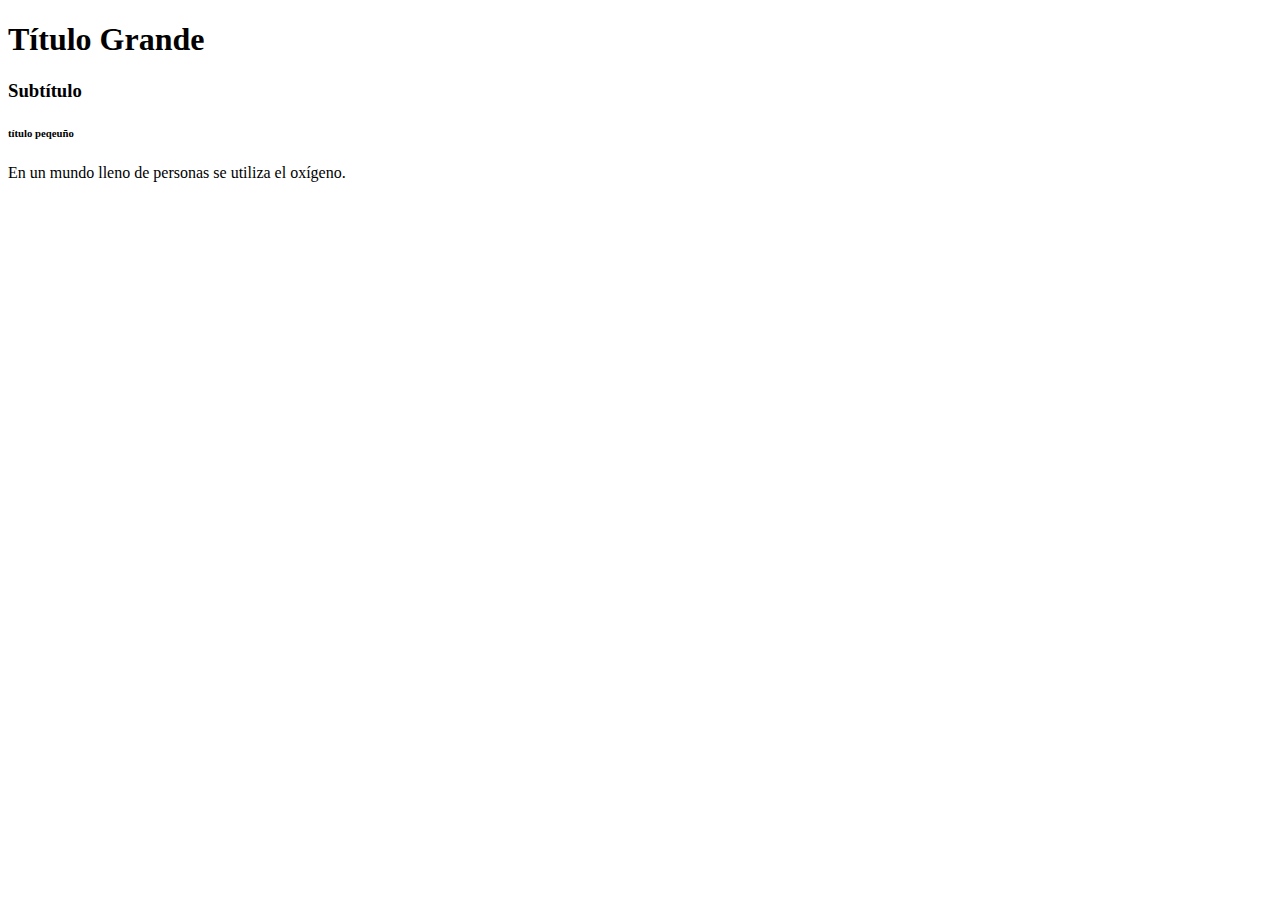
<file: index.html>
<!--Agustin Federico Hansen Poblano,Andrik Olaf Grimaldo Casas-->
<!DOCTYPE html>
<html lang="es">
    <head>
        <!--Carga el conjunto de caracteres latinos -->
        <meta charset="UTF-8">
        <title> Título de mi Página </title>
    </head>      
    <body>
         <!-- Esto es un comentario -->
         <!-- empieza hgroup-->
        <hgroup>
            <h1> Título Grande </h1>
            <h3> Subtítulo </h3>
            <h6> título peqeuño</h6>
            
        </hgroup>
         <!-- termina hgroup -->

         <!-- empieza mi parrafo  -->
        <p> En un mundo lleno de personas se utiliza el 
            oxígeno.

        </p>
        <!-- termina mi parrafo -->

    </body>
</html>
</file>
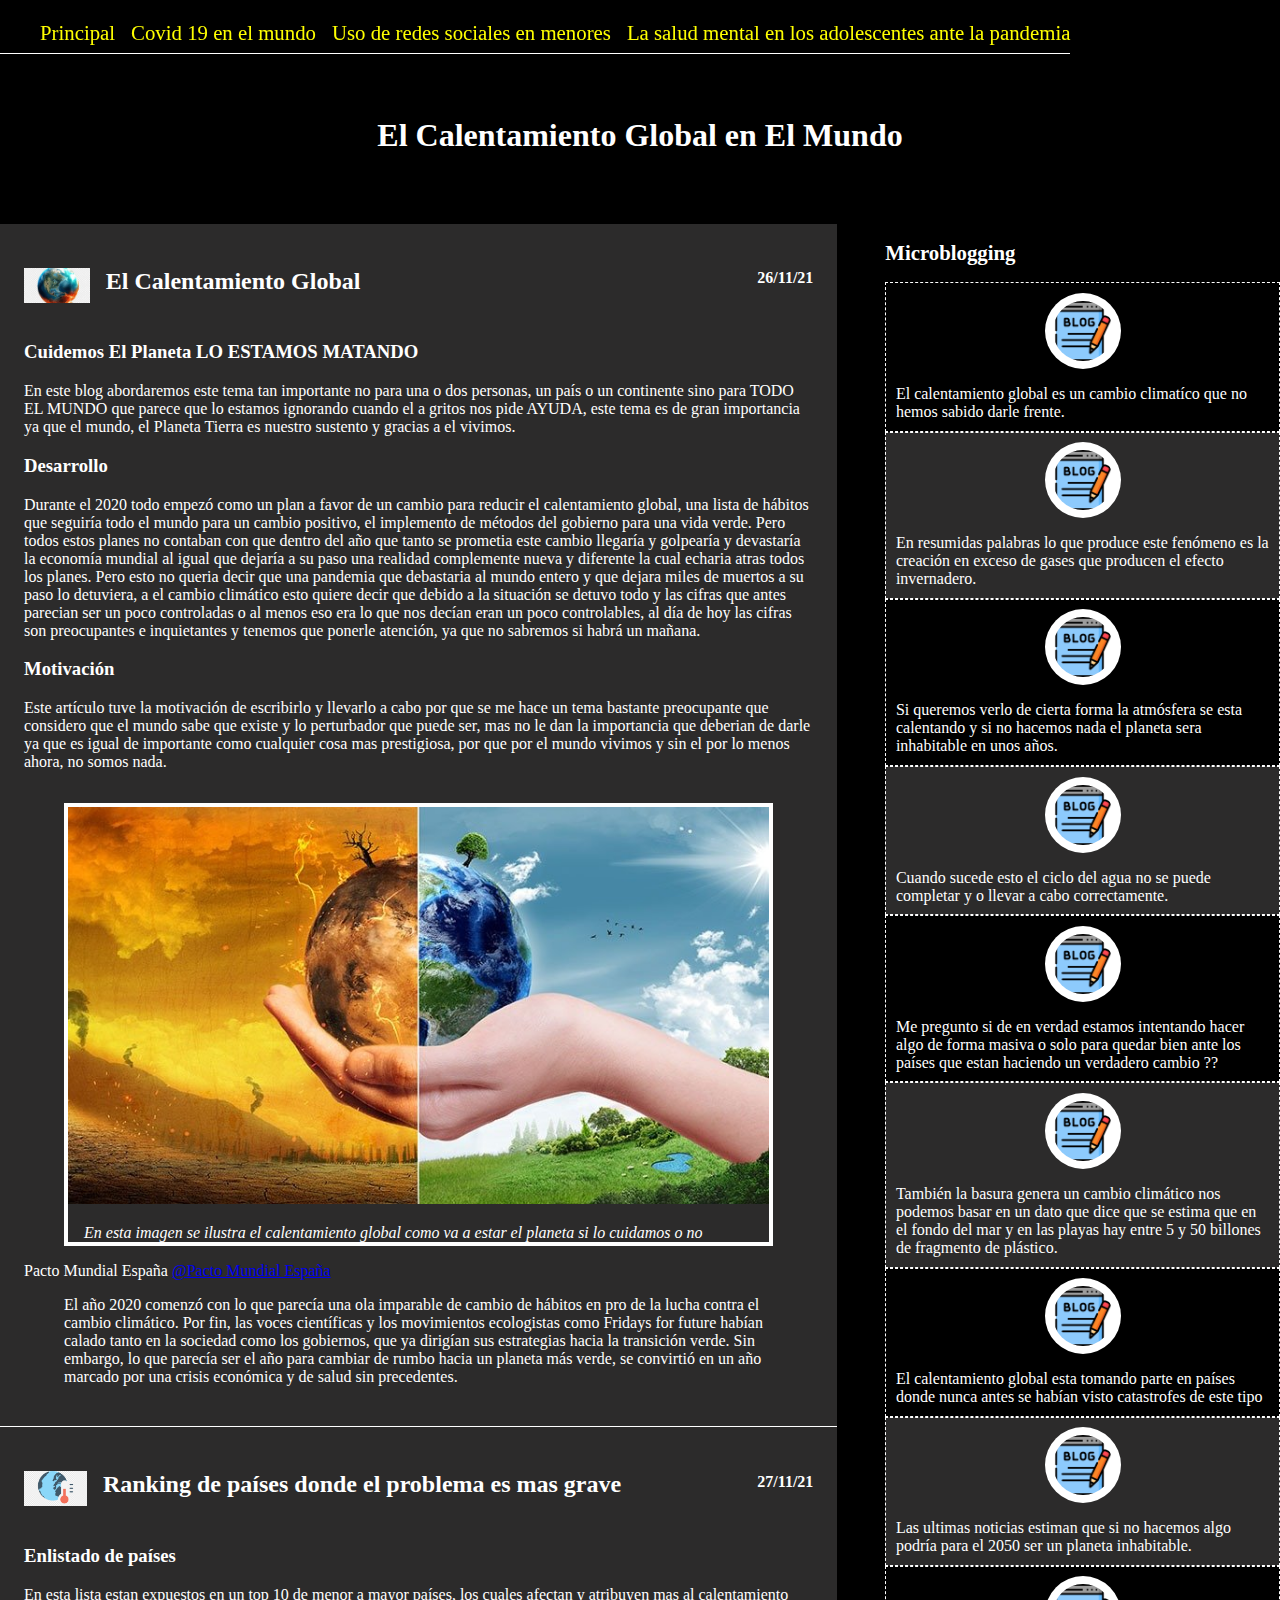
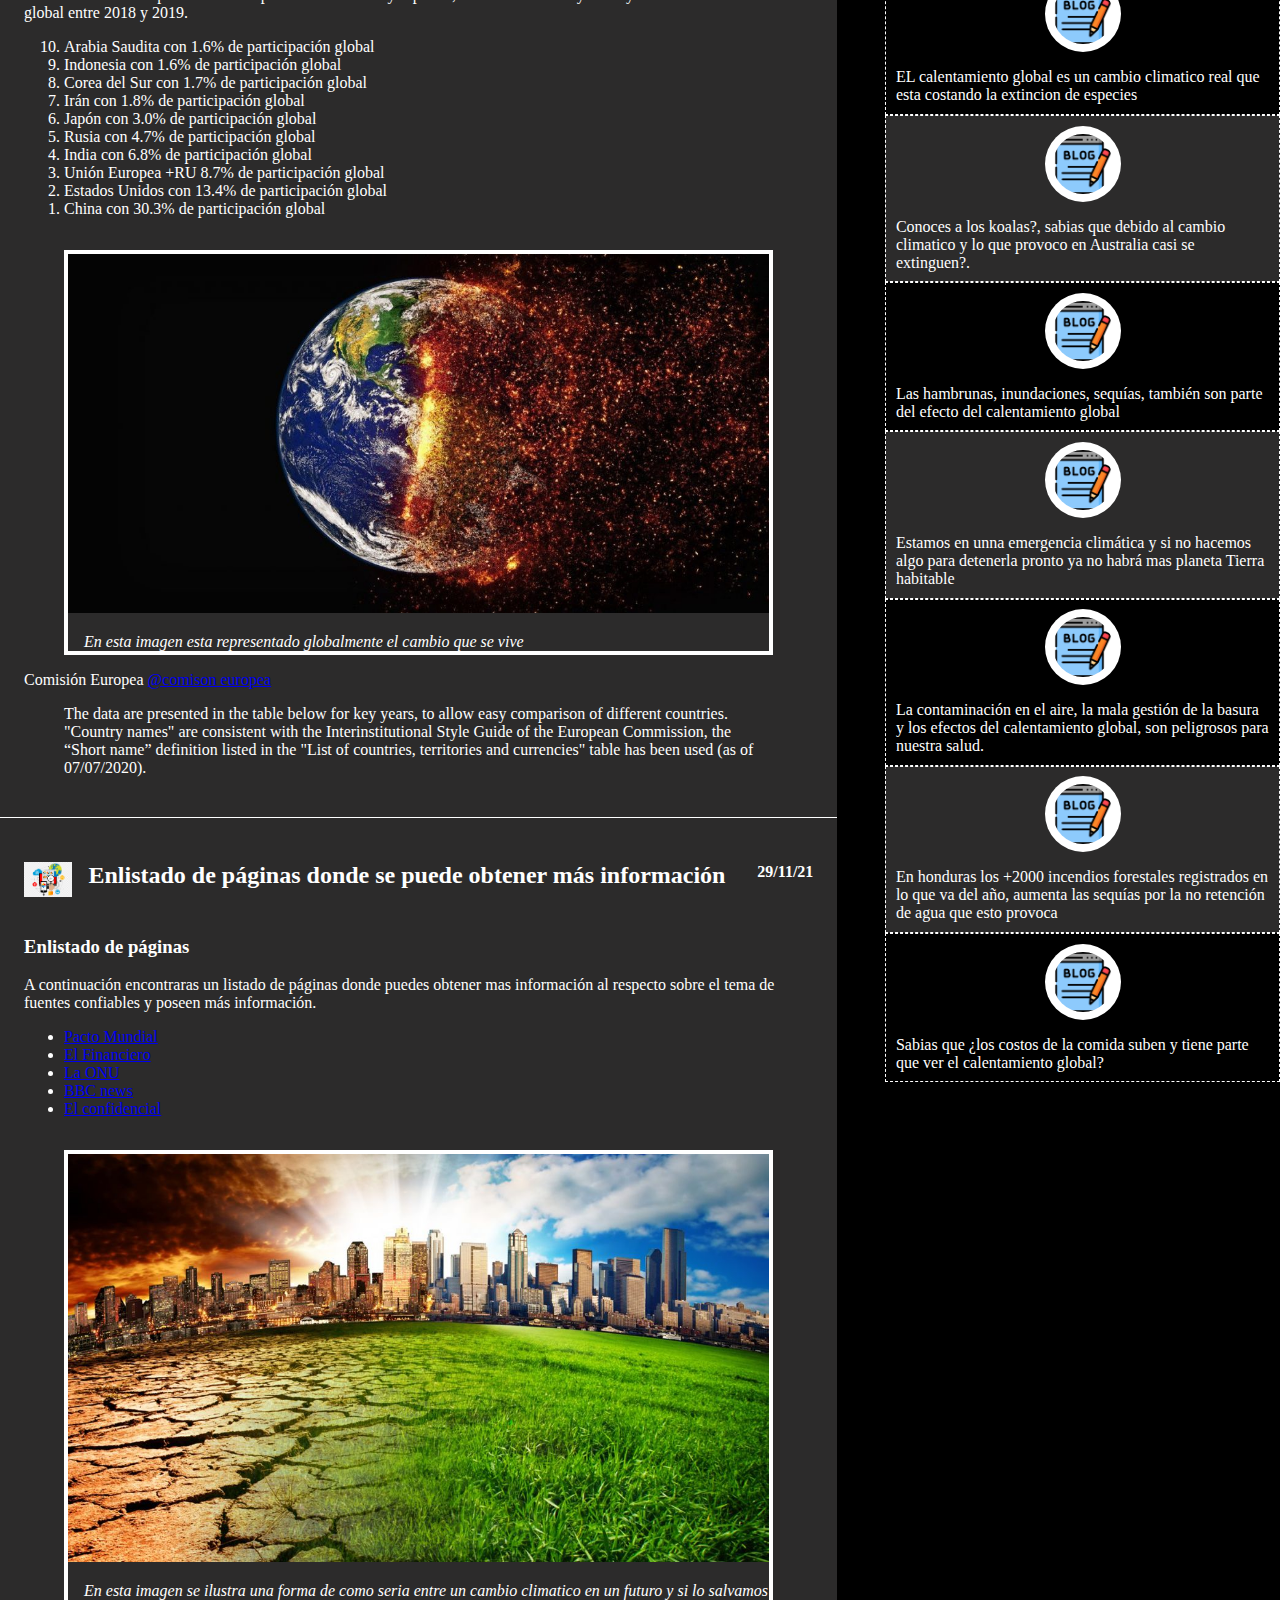
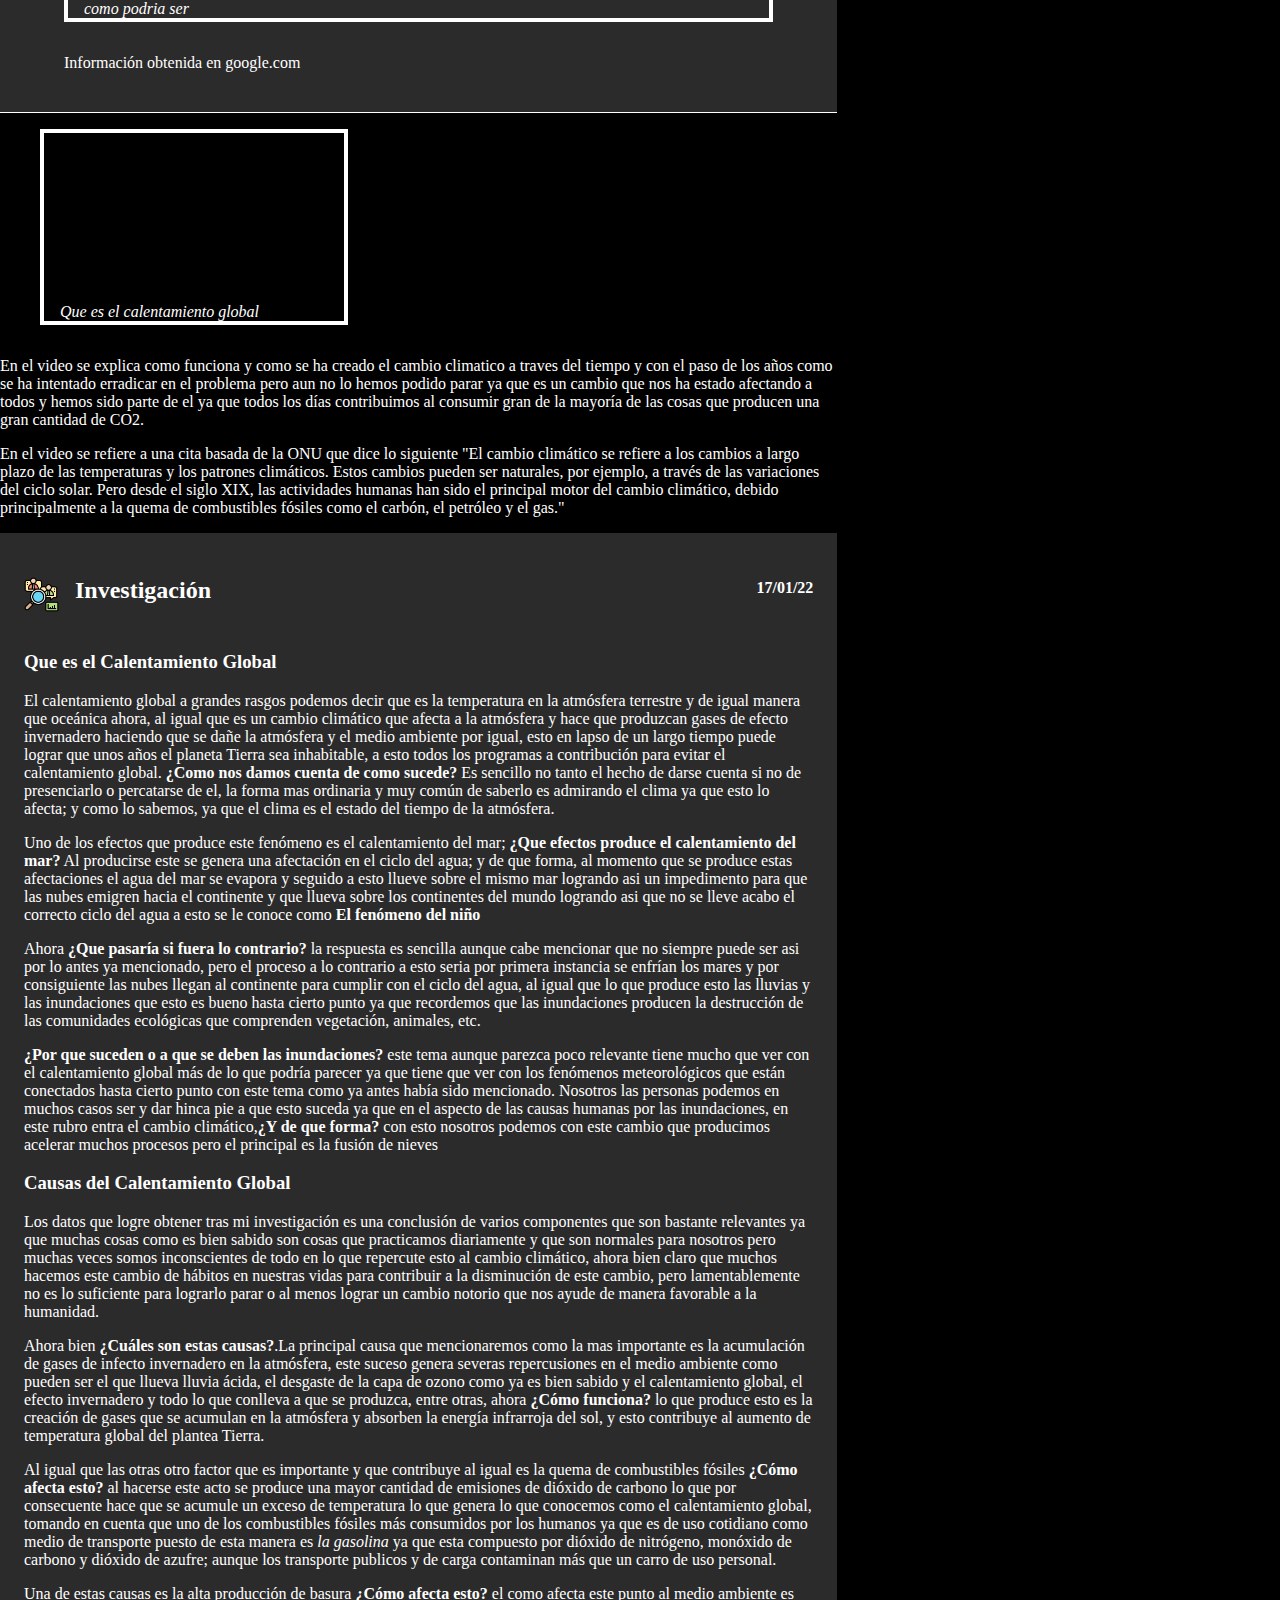
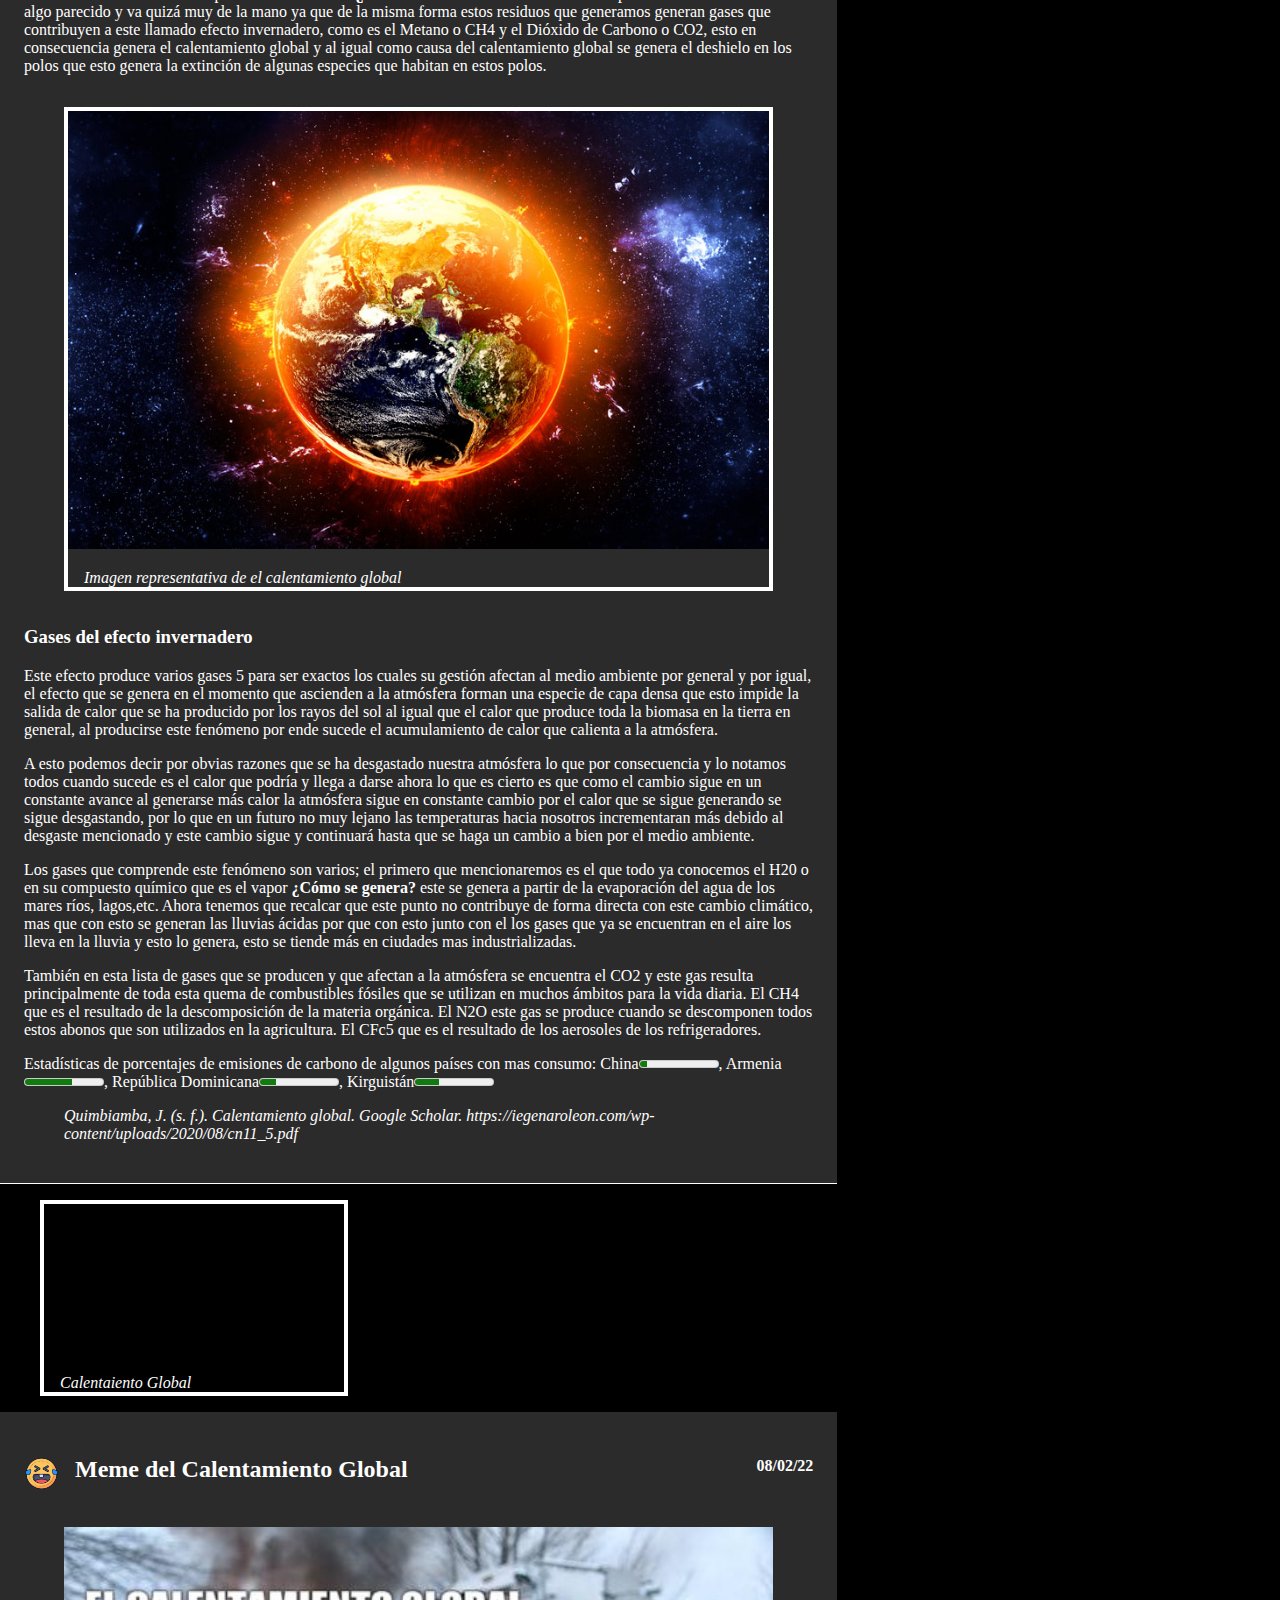
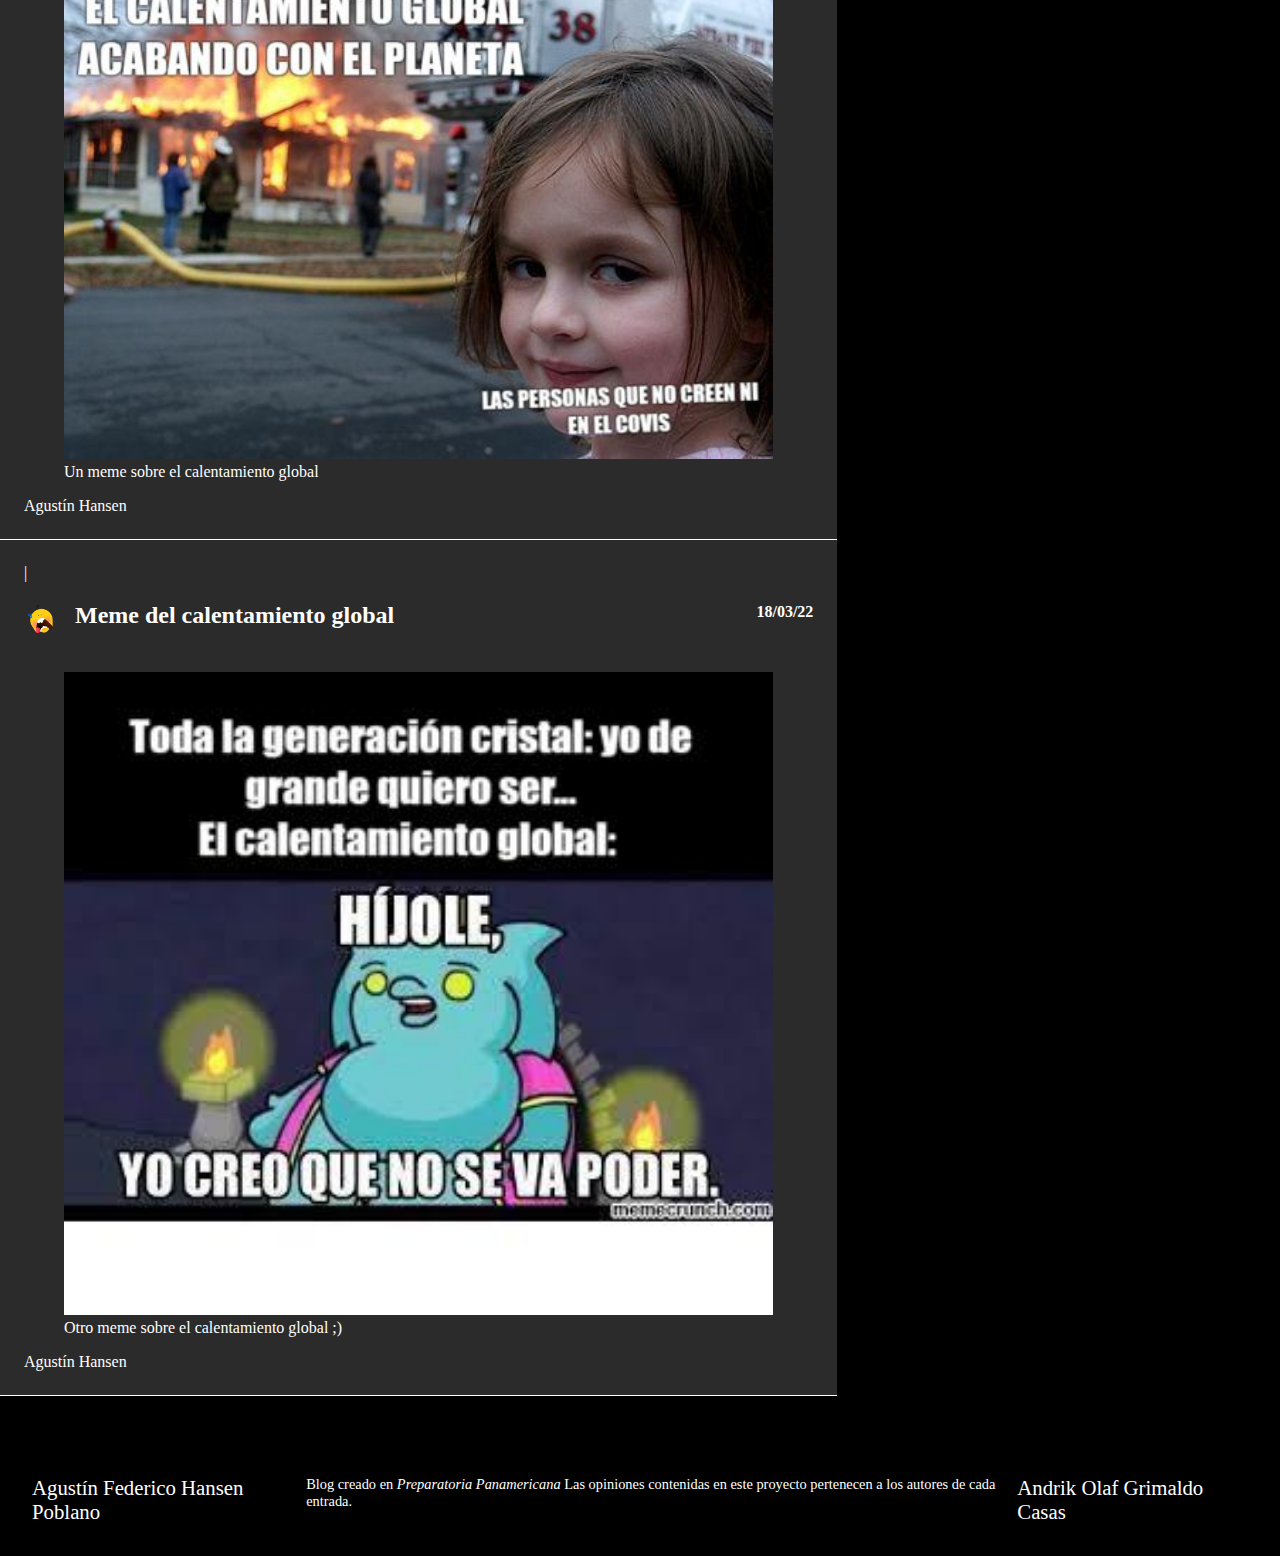
<file: Calentamiento_Global.html>
<!-- Agustín Federico Hansen Poblano  -->

<!DOCTYPE html>
<html lang="es">

    <head>
        <!--Carga el conjunto de caracteres latinos -->
        <meta charset="UTF-8">
        <title> El Calentamiento Global </title>
        <!-- Carga la hoja de estilos-->
        <link rel="stylesheet" href="assets/images/styles/estilos_agustín_hansen.css">
    </head>

    <body>
        <!-- inicia mi barra de navegación -->
        <nav>
            <ul>
                <li><a class="resaltado" href="index.html" target="_blank">Principal</a></li>
                <li><a class="resaltado" href="covid_19_en_el_mundo.html">Covid 19 en el mundo</a></li>
                <li><a class="resaltado" href="uso_de_redes_sociales_en_menores.html">Uso de redes sociales en
                        menores</a></li>
                <li><a class="resaltado" href="salud_mental.html">La
                        salud mental en los
                        adolescentes ante la pandemia</a></li>
            </ul>
        </nav>
        <!-- termina mi barra de navegación -->
        <!-- Empieza mi blog -->
        <section>
            <!-- Empieza el título del blog -->
            <header>
                <h1 id="titulo_del_blog"> El Calentamiento Global en El Mundo </h1>
            </header>

            <!--Termina el título del blog -->

            <!-- Empieza contenido principal -->
            <main>
                <!-- inicia entrada: el calentamiento global -->
                <article>
                    <header>
                        <hgroup>
                            <!-- Título del artículo -->
                            <h2><img src="assets/images/calentamiento global.png" alt="Mundo calentamiento global"
                                    height="35px" width="auto"> El Calentamiento Global </h2>
                            <!-- Fecha en la que es escrito -->
                            <h4>26/11/21</h4>
                        </hgroup>
                    </header>
                    <!-- inicia contenido del artículo -->
                    <div>
                        <h3> Cuidemos El Planeta LO ESTAMOS MATANDO </h3>
                        <p> En este blog abordaremos este tema tan importante no para una o dos personas, un país o un
                            continente sino para TODO EL MUNDO
                            que parece que lo estamos ignorando cuando el a gritos nos pide AYUDA, este tema es de gran
                            importancia ya que el mundo,
                            el Planeta Tierra es nuestro sustento y gracias a el vivimos.
                        </p>

                        <!-- Inicia contenido de desarrollo -->

                        <h3> Desarrollo </h3>
                        <p> Durante el 2020 todo empezó como un plan a favor de un cambio para reducir el calentamiento
                            global, una lista de hábitos que
                            seguiría todo el mundo para un cambio positivo, el implemento de métodos del gobierno para
                            una vida verde. Pero todos estos planes
                            no contaban con que dentro del año que tanto se prometia este cambio llegaría y golpearía y
                            devastaría la economía mundial al igual
                            que dejaría a su paso una realidad complemente nueva y diferente la cual echaria atras todos
                            los planes.

                            Pero esto no queria decir que una pandemia que debastaria al mundo entero y que dejara miles
                            de muertos a su paso lo detuviera, a el
                            cambio climático esto quiere decir que debido a la situación se detuvo todo y las cifras que
                            antes parecian ser un poco controladas
                            o al menos eso era lo que nos decían eran un poco controlables, al día de hoy las cifras son
                            preocupantes e inquietantes y tenemos que
                            ponerle atención, ya que no sabremos si habrá un mañana.
                        </p>

                        <!-- Inicia contenido de Motivación -->

                        <h3> Motivación </h3>
                        <p> Este artículo tuve la motivación de escribirlo y llevarlo a cabo por que se me hace un tema
                            bastante preocupante
                            que considero que el mundo sabe que existe y lo perturbador que puede ser, mas no le dan la
                            importancia que deberian de darle ya que es
                            igual de importante como cualquier cosa mas prestigiosa, por que por el mundo vivimos y sin
                            el por lo menos ahora, no somos nada.
                        </p>

                        <!-- incia ilustracion del  artículo -->
                        <figure class="ilustracion">
                            <img src="assets/images/calentamiento global.jpg" alt="El Calentamiento Global"
                                height="auto" width="100%">
                            <figcaption>En esta imagen se ilustra el calentamiento global como va a estar el planeta si
                                lo cuidamos o no</figcaption>
                        </figure class="ilustracion">
                        <!-- termina ilustracion del articulo -->

                    </div>

                    <!-- Termina contenido del artículo -->
                    <footer>
                        <!-- Datos del autor -->
                        <div>
                            <span> Pacto Mundial España </span> <a href="https://www.instagram.com/pactomundial/"
                                target="_blank">@Pacto Mundial España</a>
                        </div>
                        <!-- fin datos del autor -->
                        <!-- bibliografia -->
                        <blockquote>
                            <p>El año 2020 comenzó con lo que parecía una ola imparable de cambio de hábitos en pro de
                                la lucha contra el cambio climático. Por fin, las voces científicas y los movimientos
                                ecologistas como Fridays for future habían calado tanto en la sociedad como los
                                gobiernos, que ya dirigían sus estrategias hacia la transición verde. Sin embargo, lo
                                que parecía ser el año para cambiar de rumbo hacia un planeta más verde, se convirtió en
                                un año marcado por una crisis económica y de salud sin precedentes.
                            </p>
                        </blockquote>
                        <!-- fin de bibliografia -->
                    </footer>

                </article>
                <!-- inicia segunda entrada -->
                <article>
                    <header>
                        <hgroup>
                            <!-- segundo titulo  -->
                            <h2><img src="assets/images/mas dificil situacion.png" alt="mas grave situación"
                                    height="35px" width="auto"> Ranking de países donde el problema es mas grave </h2>
                            <!-- fecha en la que se hace este ranking -->
                            <h4>27/11/21</h4>
                        </hgroup>
                    </header>
                    <!-- inicia ranking -->
                    <div>
                        <h3>Enlistado de países</h3>
                        <p>En esta lista estan expuestos en un top 10 de menor a mayor países, los cuales afectan y
                            atribuyen mas al calentamiento
                            global entre 2018 y 2019.
                        </p>
                        <ol>
                            <li value="10"> Arabia Saudita con 1.6% de participación global </li>
                            <li value="9"> Indonesia con 1.6% de participación global </li>
                            <li value="8"> Corea del Sur con 1.7% de participación global </li>
                            <li value="7"> Irán con 1.8% de participación global</li>
                            <li value="6"> Japón con 3.0% de participación global </li>
                            <li value="5"> Rusia con 4.7% de participación global </li>
                            <li value="4"> India con 6.8% de participación global </li>
                            <li value="3"> Unión Europea +RU 8.7% de participación global </li>
                            <li value="2"> Estados Unidos con 13.4% de participación global </li>
                            <li value="1"> China con 30.3% de participación global </li>
                        </ol>
                        <!-- inicia ilustración de el articulo -->
                        <figure class="ilustracion">
                            <img src="assets/images/peor situacion calentamiento.jpg"
                                alt="Situaciones dificiles en el mundo" height="auto" width="100%">
                            <figcaption>En esta imagen esta representado globalmente el cambio que se vive </figcaption>
                        </figure class="ilustracion">
                        <!-- termina ilustración de el articulo -->

                    </div>
                    <!-- termina contenido de artículo -->
                    <footer>
                        <!-- Datos del autor -->
                        <div>
                            <span> Comisión Europea </span> <a href="https://www.instagram.com/comisioneuropea/"
                                target="_blank">@comison europea</a>
                        </div>
                        <!-- fin datos autor -->
                        <!-- bibliografia -->
                        <blockquote>
                            The data are presented in the table below for key years, to allow easy comparison of
                            different countries.

                            "Country names" are consistent with the Interinstitutional Style Guide of the European
                            Commission, the “Short name” definition listed in the "List of countries, territories and
                            currencies" table has been used (as of 07/07/2020).
                        </blockquote>
                        <!-- fin de bibliografia -->
                    </footer>
                </article>
                <!-- inicia tercera entrada -->
                <article>
                    <header>
                        <hgroup>
                            <!-- inicia tercer título -->
                            <h2><img src="assets/images/infomación.png" alt="mas información" height="35px"
                                    width="auto"> Enlistado de páginas donde se puede obtener más información </h2>
                            <!-- fecha en la que se escribe -->
                            <h4>29/11/21</h4>
                        </hgroup>
                    </header>
                    <!-- inicia enlistado -->
                    <div>
                        <h3>Enlistado de páginas</h3>
                        <p>
                            A continuación encontraras un listado de páginas donde puedes obtener mas información al
                            respecto sobre el tema de
                            fuentes confiables y poseen más información.
                        </p>
                        <ul>
                            <li><a href="https://www.pactomundial.org/noticia/cual-es-el-estado-actual-del-cambio-climatico-en-el-mundo/"
                                    target="_blank">Pacto Mundial</a></li>
                            <li><a href="https://www.elfinanciero.com.mx/mundo/2021/04/21/los-10-paises-que-mas-contaminan-el-planeta/"
                                    target="_blank">El Financiero</a></li>
                            <li><a href="https://www.un.org/es/global-issues/climate-change" target="_blank">La ONU</a>
                            </li>
                            <li><a href="https://www.bbc.com/mundo/noticias-49113357" target="_blank">BBC news</a></li>
                            <li><a href="https://www.elconfidencial.com/tecnologia/ciencia/2020-04-07/calentamiento-global-2020-ano-record-calor_2537964/"
                                    target="_blank">El confidencial</a></li>
                        </ul>
                        <!-- inicia ilustración de el articulo -->
                        <figure class="ilustracion">
                            <img src="assets/images/informacion cambio climatico.jpg" alt="Información cambio climatico"
                                height="auto" width="100%">
                            <figcaption>
                                En esta imagen se ilustra una forma de como seria entre un cambio climatico en
                                un futuro y si lo salvamos como podria ser</figcaption>
                        </figure class="ilustracion">
                        <!-- termina ilustración de el articulo -->

                    </div>
                    <!-- termina contenido de artículo -->
                    <footer>
                        <div>
                            <span></span>
                        </div>
                        <blockquote>
                            <p>Información obtenida en google.com</p>
                        </blockquote>
                    </footer>
                </article>
                <figure class="ilustracion">
                    <iframe width="100%" height="auto" src="https://www.youtube.com/embed/ZqiSiX8QD7o"
                        title="YouTube video player" frameborder="0"
                        allow="accelerometer; autoplay; clipboard-write; encrypted-media; gyroscope; picture-in-picture"
                        allowfullscreen></iframe>
                    <figcaption> Que es el calentamiento global </figcaption>
                </figure class="ilustracion">
                <p>
                    En el video se explica como funciona y como se ha creado el cambio climatico a traves del tiempo y
                    con el paso de los años
                    como se ha intentado erradicar en el problema pero aun no lo hemos podido parar ya que es un cambio
                    que nos ha estado afectando
                    a todos y hemos sido parte de el ya que todos los días contribuimos al consumir gran de la mayoría
                    de las cosas que producen una
                    gran cantidad de CO2.
                </p>
                <p>
                    En el video se refiere a una cita basada de la ONU que dice lo siguiente "El cambio climático se
                    refiere a los cambios a largo plazo de las temperaturas y los patrones climáticos.
                    Estos cambios pueden ser naturales, por ejemplo, a través de las variaciones del ciclo solar. Pero
                    desde el siglo XIX, las actividades humanas han sido el principal motor del cambio climático,
                    debido principalmente a la quema de combustibles fósiles como el carbón, el petróleo y el gas."
                </p>

                <!-- Inicia entrada investigación-->

                <article>
                    <header>
                        <hgroup>
                            <h2> <img src="assets/images/investigacion-cualitativa.png" alt="Imagen info" height="35px"
                                    width="auto"> Investigación </h2>
                            <!-- fecha en la que se escribio el artículo -->
                            <h4>17/01/22</h4>
                        </hgroup>
                    </header>
                    <!-- inicia contenido del artículo -->
                    <div>
                        <h3>Que es el Calentamiento Global</h3>
                        <p>
                            El calentamiento global a grandes rasgos podemos decir que es la temperatura en la atmósfera
                            terrestre y de igual manera que oceánica ahora, al igual que es un cambio climático que
                            afecta a la atmósfera y hace que produzcan gases de efecto invernadero haciendo que se dañe
                            la atmósfera y el medio ambiente por igual, esto en lapso de un largo tiempo puede lograr
                            que unos años el planeta Tierra sea inhabitable, a esto todos los programas a contribución
                            para evitar el calentamiento global.
                            <strong>¿Como nos damos cuenta de como sucede?</strong> Es sencillo no tanto el hecho de
                            darse cuenta si no de presenciarlo o percatarse de el, la forma mas ordinaria y muy común de
                            saberlo es admirando el clima ya que esto lo afecta; y como lo sabemos, ya que el clima es
                            el estado del tiempo de la atmósfera.
                        </p>
                        <p>
                            Uno de los efectos que produce este fenómeno es el calentamiento del mar; <strong>¿Que
                                efectos produce el calentamiento del mar?</strong> Al producirse este se genera una
                            afectación en el ciclo del agua; y de que forma, al momento que se produce estas
                            afectaciones el agua del mar se evapora y seguido a esto llueve sobre el mismo mar logrando
                            asi un impedimento para que las nubes emigren hacia el continente y que llueva sobre los
                            continentes del mundo logrando asi que no se lleve acabo el correcto ciclo del agua a esto
                            se le conoce como <strong>El fenómeno del niño</strong>
                        </p>
                        <p>
                            Ahora <strong>¿Que pasaría si fuera lo contrario?</strong> la respuesta es sencilla aunque
                            cabe mencionar que no siempre puede ser asi por lo antes ya mencionado, pero el proceso a lo
                            contrario a esto seria por primera instancia se enfrían los mares y por consiguiente las
                            nubes llegan al continente para cumplir con el ciclo del agua, al igual que lo que produce
                            esto las lluvias y las inundaciones que esto es bueno hasta cierto punto ya que recordemos
                            que las inundaciones producen la destrucción de las comunidades ecológicas que comprenden
                            vegetación, animales, etc.
                        </p>
                        <p>
                            <strong>¿Por que suceden o a que se deben las inundaciones?</strong> este tema aunque
                            parezca poco relevante tiene mucho que ver con el calentamiento global más de lo que podría
                            parecer ya que tiene que ver con los fenómenos meteorológicos que están conectados hasta
                            cierto punto con este tema como ya antes había sido mencionado.
                            Nosotros las personas podemos en muchos casos ser y dar hinca pie a que esto suceda ya que
                            en el aspecto de las causas humanas por las inundaciones, en este rubro entra el cambio
                            climático,<strong>¿Y de que forma?</strong> con esto nosotros podemos con este cambio que
                            producimos acelerar muchos procesos pero el principal es la fusión de nieves
                        </p>
                    </div>

                    <div>
                        <h3>Causas del Calentamiento Global </h3>
                        <p>
                            Los datos que logre obtener tras mi investigación es una conclusión de varios componentes
                            que son bastante relevantes ya que muchas cosas como es bien sabido son cosas que
                            practicamos diariamente y que son normales para nosotros pero muchas veces somos
                            inconscientes de todo en lo que repercute esto al cambio climático, ahora bien claro que
                            muchos hacemos este cambio de hábitos en nuestras vidas para contribuir a la disminución de
                            este cambio, pero lamentablemente no es lo suficiente para lograrlo parar o al menos lograr
                            un cambio notorio que nos ayude de manera favorable a la humanidad.
                        </p>
                        <p>
                            Ahora bien <strong>¿Cuáles son estas causas?</strong>.La principal causa que mencionaremos
                            como la mas importante es la acumulación de gases de infecto invernadero en la atmósfera,
                            este suceso genera severas repercusiones en el medio ambiente como pueden ser el que llueva
                            lluvia ácida, el desgaste de la capa de ozono como ya es bien sabido y el calentamiento
                            global, el efecto invernadero y todo lo que conlleva a que se produzca, entre otras, ahora
                            <strong>¿Cómo funciona?</strong> lo que produce esto es la creación de gases que se acumulan
                            en la atmósfera y absorben la energía infrarroja del sol, y esto contribuye al aumento de
                            temperatura global del plantea Tierra.
                        </p>
                        <p>
                            Al igual que las otras otro factor que es importante y que contribuye al igual es la quema
                            de combustibles fósiles <strong>¿Cómo afecta esto?</strong> al hacerse este acto se produce
                            una mayor cantidad de emisiones de dióxido de carbono lo que por consecuente hace que se
                            acumule un exceso de temperatura lo que genera lo que conocemos como el calentamiento
                            global, tomando en cuenta que uno de los combustibles fósiles más consumidos por los humanos
                            ya que es de uso cotidiano como medio de transporte puesto de esta manera es <i>la
                                gasolina</i> ya que esta compuesto por dióxido de nitrógeno, monóxido de carbono y
                            dióxido de azufre; aunque los transporte publicos y de carga contaminan más que un carro de
                            uso personal.
                        </p>
                        <p>
                            Una de estas causas es la alta producción de basura <strong>¿Cómo afecta esto?</strong> el
                            como afecta este punto al medio ambiente es algo parecido y va quizá muy de la mano ya que
                            de la misma forma estos residuos que generamos generan gases que contribuyen a este llamado
                            efecto invernadero, como es el Metano o CH4 y el Dióxido de Carbono o CO2, esto en
                            consecuencia genera el calentamiento global y al igual como causa del calentamiento global
                            se genera el deshielo en los polos que esto genera la extinción de algunas especies que
                            habitan en estos polos.
                        </p>
                        <figure class="ilustracion">
                            <img src="assets/images/calentamiento_global.1.jpg" alt="imagen en tema" height="auto"
                                width="100%">
                            <figcaption>Imagen representativa de el calentamiento global</figcaption>
                        </figure class="ilustracion">
                    </div>

                    <div>
                        <h3> Gases del efecto invernadero </h3>
                        <p>
                            Este efecto produce varios gases 5 para ser exactos los cuales su gestión afectan al medio
                            ambiente por general y por igual, el efecto que se genera en el momento que ascienden a la
                            atmósfera forman una especie de capa densa que esto impide la salida de calor que se ha
                            producido por los rayos del sol al igual que el calor que produce toda la biomasa en la
                            tierra en general, al producirse este fenómeno por ende sucede el acumulamiento de calor que
                            calienta a la atmósfera.
                        </p>
                        <p>
                            A esto podemos decir por obvias razones que se ha desgastado nuestra atmósfera lo que por
                            consecuencia y lo notamos todos cuando sucede es el calor que podría y llega a darse ahora
                            lo que es cierto es que como el cambio sigue en un constante avance al generarse más calor
                            la atmósfera sigue en constante cambio por el calor que se sigue generando se sigue
                            desgastando, por lo que en un futuro no muy lejano las temperaturas hacia nosotros
                            incrementaran más debido al desgaste mencionado y este cambio sigue y continuará hasta que
                            se haga un cambio a bien por el medio ambiente.
                        </p>
                        <p>
                            Los gases que comprende este fenómeno son varios; el primero que mencionaremos es el que
                            todo ya conocemos el H20 o en su compuesto químico que es el vapor <strong>¿Cómo se
                                genera?</strong> este se genera a partir de la evaporación del agua de los mares ríos,
                            lagos,etc. Ahora tenemos que recalcar que este punto no contribuye de forma directa con este
                            cambio climático, mas que con esto se generan las lluvias ácidas por que con esto junto con
                            el los gases que ya se encuentran en el aire los lleva en la lluvia y esto lo genera, esto
                            se tiende más en ciudades mas industrializadas.
                        </p>
                        <p>
                            También en esta lista de gases que se producen y que afectan a la atmósfera se encuentra el
                            CO2 y este gas resulta principalmente de toda esta quema de combustibles fósiles que se
                            utilizan en muchos ámbitos para la vida diaria. El CH4 que es el resultado de la
                            descomposición de la materia orgánica. El N2O este gas se produce cuando se descomponen
                            todos estos abonos que son utilizados en la agricultura. El CFc5 que es el resultado de los
                            aerosoles de los refrigeradores.
                        </p>

                        <label>Estadísticas de porcentajes de emisiones de carbono de algunos países con mas consumo:
                        </label>
                        <label>China</label><meter value="1" min="0" max="10"></meter>,
                        <label>Armenia</label><meter value="6" min="0" max="10"></meter>,
                        <label>República Dominicana</label><meter value="2" min="0" max="10"></meter>,
                        <label>Kirguistán</label><meter value="3" min="0" max="10"><meter>,
                                <label>Moldavia</label><meter value="3" min="0" max="10"></meter> y
                                <label>Tayikistán</label><meter value="6" min="0" max="10"></meter>
                    </div>

                    <footer>
                        <blockquote>
                            <cite>Quimbiamba, J. (s. f.). Calentamiento global. Google Scholar.
                                https://iegenaroleon.com/wp-content/uploads/2020/08/cn11_5.pdf</cite>
                        </blockquote>
                    </footer>
                </article>
                <figure class="ilustracion">
                    <iframe width="100%" height="auto" src="https://www.youtube.com/embed/OimIpdmzIeg"
                        title="YouTube video player" frameborder="0"
                        allow="accelerometer; autoplay; clipboard-write; encrypted-media; gyroscope; picture-in-picture"
                        allowfullscreen></iframe>
                    <figcaption>Calentaiento Global</figcaption>
                </figure class="ilustracion">

                <article>
                    <header>
                        <hgroup>
                            <h2> <img src="assets/images/la-risa.png" alt="alusivo a risa" height="35px" width="auto">
                                Meme del Calentamiento Global</h2>
                            <h4>08/02/22</h4>
                        </hgroup>
                    </header>
                    <div>
                        <figure>
                            <img src="assets/images/MEME CAL.jpg" alt="meme sobre el calentamiento" height="auto"
                                width="100%">
                            <figcaption>Un meme sobre el calentamiento global</figcaption>
                        </figure>
                    </div>
                    <footer>
                        <div>
                            <span> Agustín Hansen </span>
                        </div>
                    </footer>
                </article>
                <article>|
                    <header>
                        <hgroup>
                            <h2><img src="assets/images/icon meme 2.png" alt="alusivo a risa" height="35px" width="auto">Meme del calentamiento global</h2>
                            <h4>18/03/22</h4>
                        </hgroup>
                    </header>
                    <div>
                        <figure>
                            <img src="assets/images/Meme cal 2.jpg" alt="meme sobre el calentamiento" height="auto" width="100%">
                            <figcaption>Otro meme sobre el calentamiento global ;)</figcaption>
                        </figure>
                    </div>
                    <footer>
                        <div>
                            <span> Agustín Hansen </span>
                        </div>
                    </footer>
                </article>

            </main>
            <!-- Termina contenido principal -->

            <!-- Empieza barra lateral -->
            <aside>
                <h2>Microblogging</h2>
                <!--Empieza entrada-->
                <div>
                    <img src="assets/images/blog.png" alt="autor" width="60px" height="auto">
                    <span>El calentamiento global es un cambio climatíco que no hemos sabido darle frente.</span>
                </div>
                <!-- Termina entrada -->
                <!-- Empieza entrada-->
                <div>
                    <img src="assets/images/blog.png" alt="autor" width="60px" height="auto">
                    <span>En resumidas palabras lo que produce este fenómeno es la creación en exceso de gases que producen el efecto invernadero.</span>
                </div>
                <!--Termina entrada-->
                <!--Empieza entrada -->
                <div>
                    <img src="assets/images/blog.png" alt="autor" width="60px" height="auto">
                    <span>Si queremos verlo de cierta forma la atmósfera se esta calentando y si no hacemos nada el planeta sera inhabitable en unos años.</span>
                </div>
                <!--Termina entrada-->
                <!-- Empieza entrada-->
                <div>
                    <img src="assets/images/blog.png" alt="autor" width="60px" height="auto">
                    <span>Cuando sucede esto el ciclo del agua no se puede completar y o llevar a cabo correctamente.</span>
                </div>
                <!--Termina entrada-->
                <!-- Empieza entrada -->
                <div>
                    <img src="assets/images/blog.png" alt="autor" width="60px" height="auto">
                    <span>Me pregunto si de en verdad estamos intentando hacer algo de forma masiva o solo para quedar bien ante los países que estan haciendo un verdadero cambio ??</span>
                </div>
                <!--Termina entrada-->
                <!-- Empieza entrada-->
                <div>
                    <img src="assets/images/blog.png" alt="autor" width="60px" height="auto">
                    <span>También la basura genera un cambio climático nos podemos basar en   un dato que dice que se estima que en el fondo del mar y en las playas hay entre 5 y 50 billones de fragmento de plástico.</span>
                </div>
                <!--Termina entrada-->
                <!--Empieza entrada-->
                <div>
                    <img src="assets/images/blog.png" alt="autor" width="60px" height="auto">
                    <span>El calentamiento global esta tomando parte en países donde nunca antes se habían visto catastrofes de este tipo</span>
                </div>
                <div>
                    <img src="assets/images/blog.png" alt="autor" width="60px" height="auto">
                    <span>Las ultimas noticias estiman que si no hacemos algo podría para el 2050 ser un planeta inhabitable.</span>
                </div>
                <div>
                    <img src="assets/images/blog.png" alt="autor" width="60px" height="auto">
                    <span>EL calentamiento global es un cambio climatico real que esta costando la extincion de especies</span>
                </div>
                <div>
                    <img src="assets/images/blog.png" alt="autor" width="60px" height="auto">
                    <span>Conoces a los koalas?, sabias que debido al cambio climatico y lo que provoco en Australia casi se extinguen?.</span>
                </div>
                <div>
                    <img src="assets/images/blog.png" alt="autor" width="60px" height="auto">
                    <span>Las hambrunas, inundaciones, sequías, también son parte del efecto del calentamiento global</span>
                </div>
                <div>
                    <img src="assets/images/blog.png" alt="autor" width="60px" height="auto">
                    <span>Estamos en unna emergencia climática y si no hacemos algo para detenerla pronto ya no habrá mas planeta Tierra habitable </span>
                </div>
                <div>
                    <img src="assets/images/blog.png" alt="autor" width="60px" height="auto">
                    <span>La contaminación en el aire, la mala gestión de la basura y los efectos del calentamiento global, son peligrosos para nuestra salud.</span>
                </div>
                <div>
                    <img src="assets/images/blog.png" alt="autor" width="60px" height="auto">
                    <span>En honduras los +2000 incendios forestales registrados en lo que va del año, aumenta las sequías por la no retención de agua que esto provoca </span>
                </div>
                <div>
                    <img src="assets/images/blog.png" alt="autor" width="60px" height="auto">
                    <span>Sabias que ¿los costos de la comida suben y tiene parte que ver el calentamiento global?</span>
                </div>
                
                
            </aside>
            <!-- Termina barra lateral -->

            <!-- Empieza footer -->
            <footer id="footer_blog">
                <div>
                    <span>Agustín Federico Hansen Poblano </span>
                </div>
                <div>
                    <span>Blog creado en <i>Preparatoria Panamericana</i></span>
                    <span>Las opiniones contenidas en este proyecto pertenecen a los autores de cada entrada.</span>
                </div>
                <div>
                    <span>Andrik Olaf Grimaldo Casas</span>
                </div>
            </footer>
            <!-- Termina el footer -->
        </section>
        <!-- Termina mi blog -->
    </body>

</html>
</file>
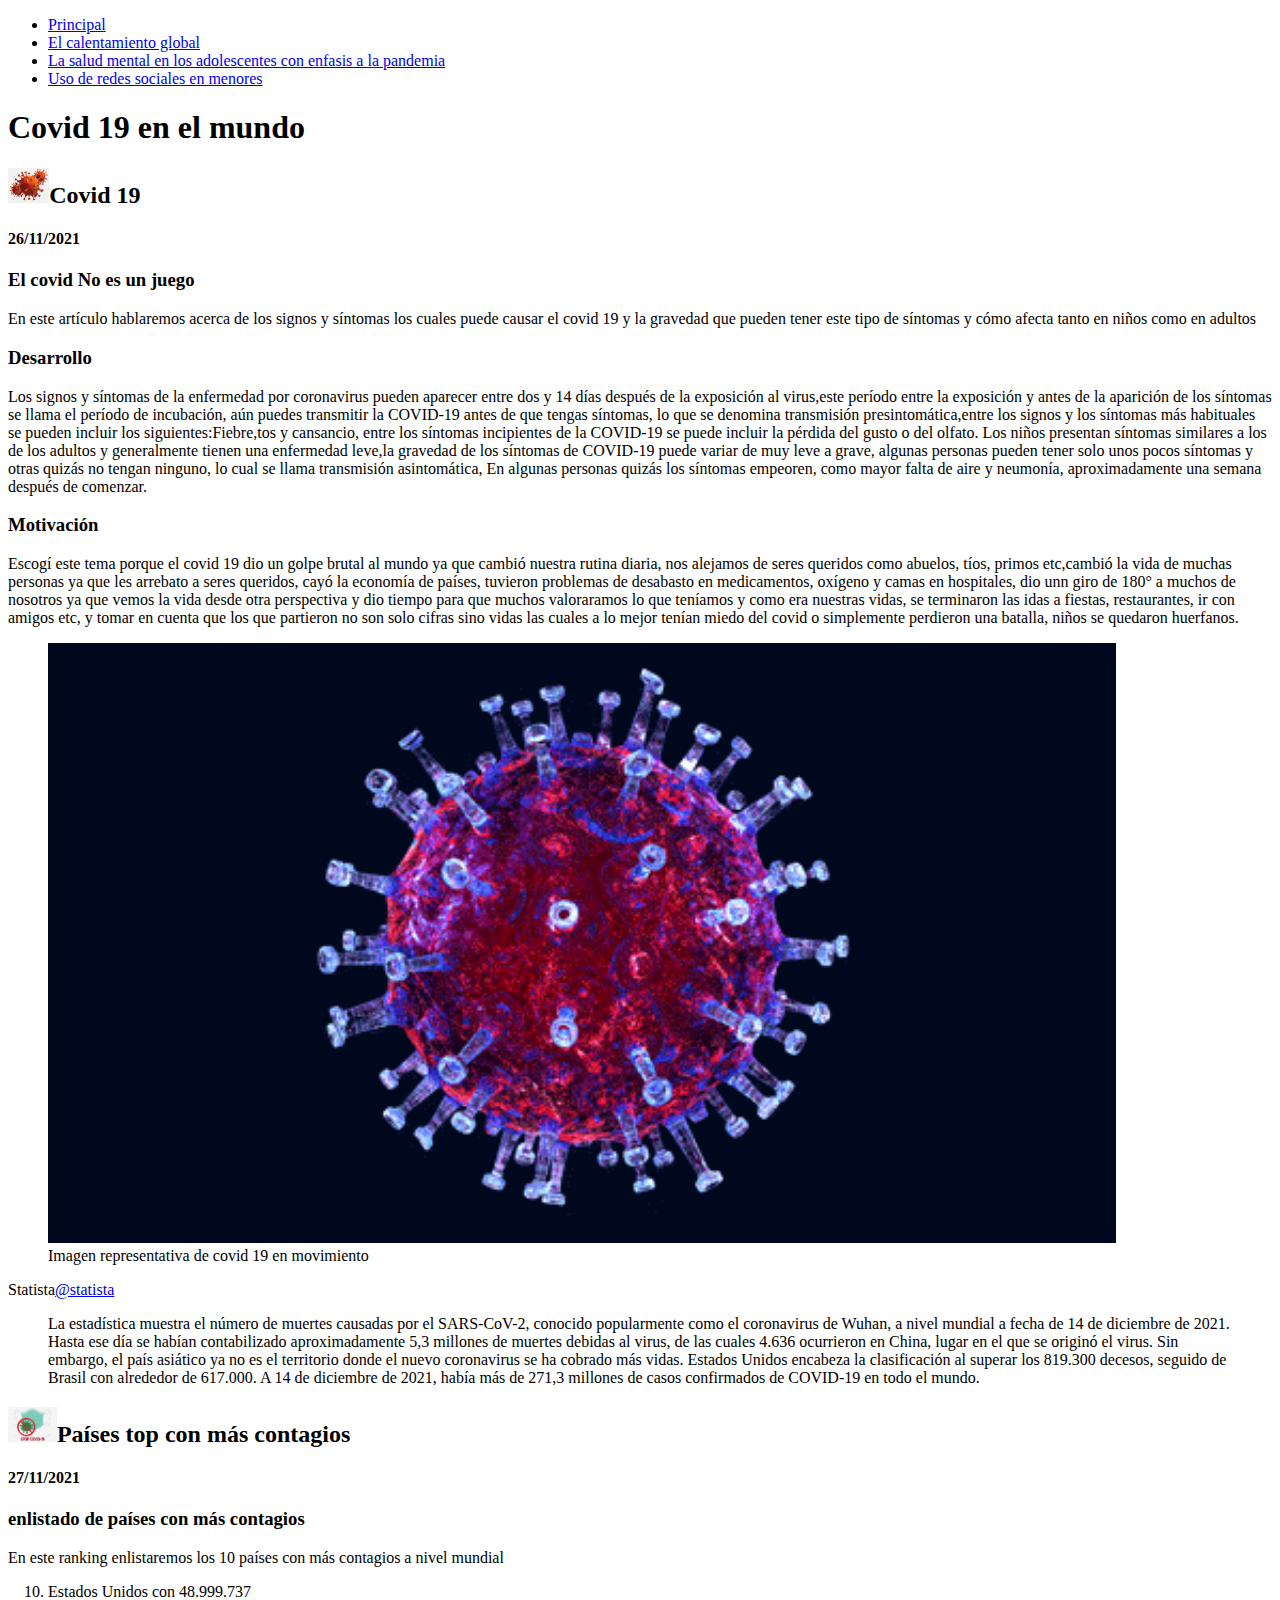
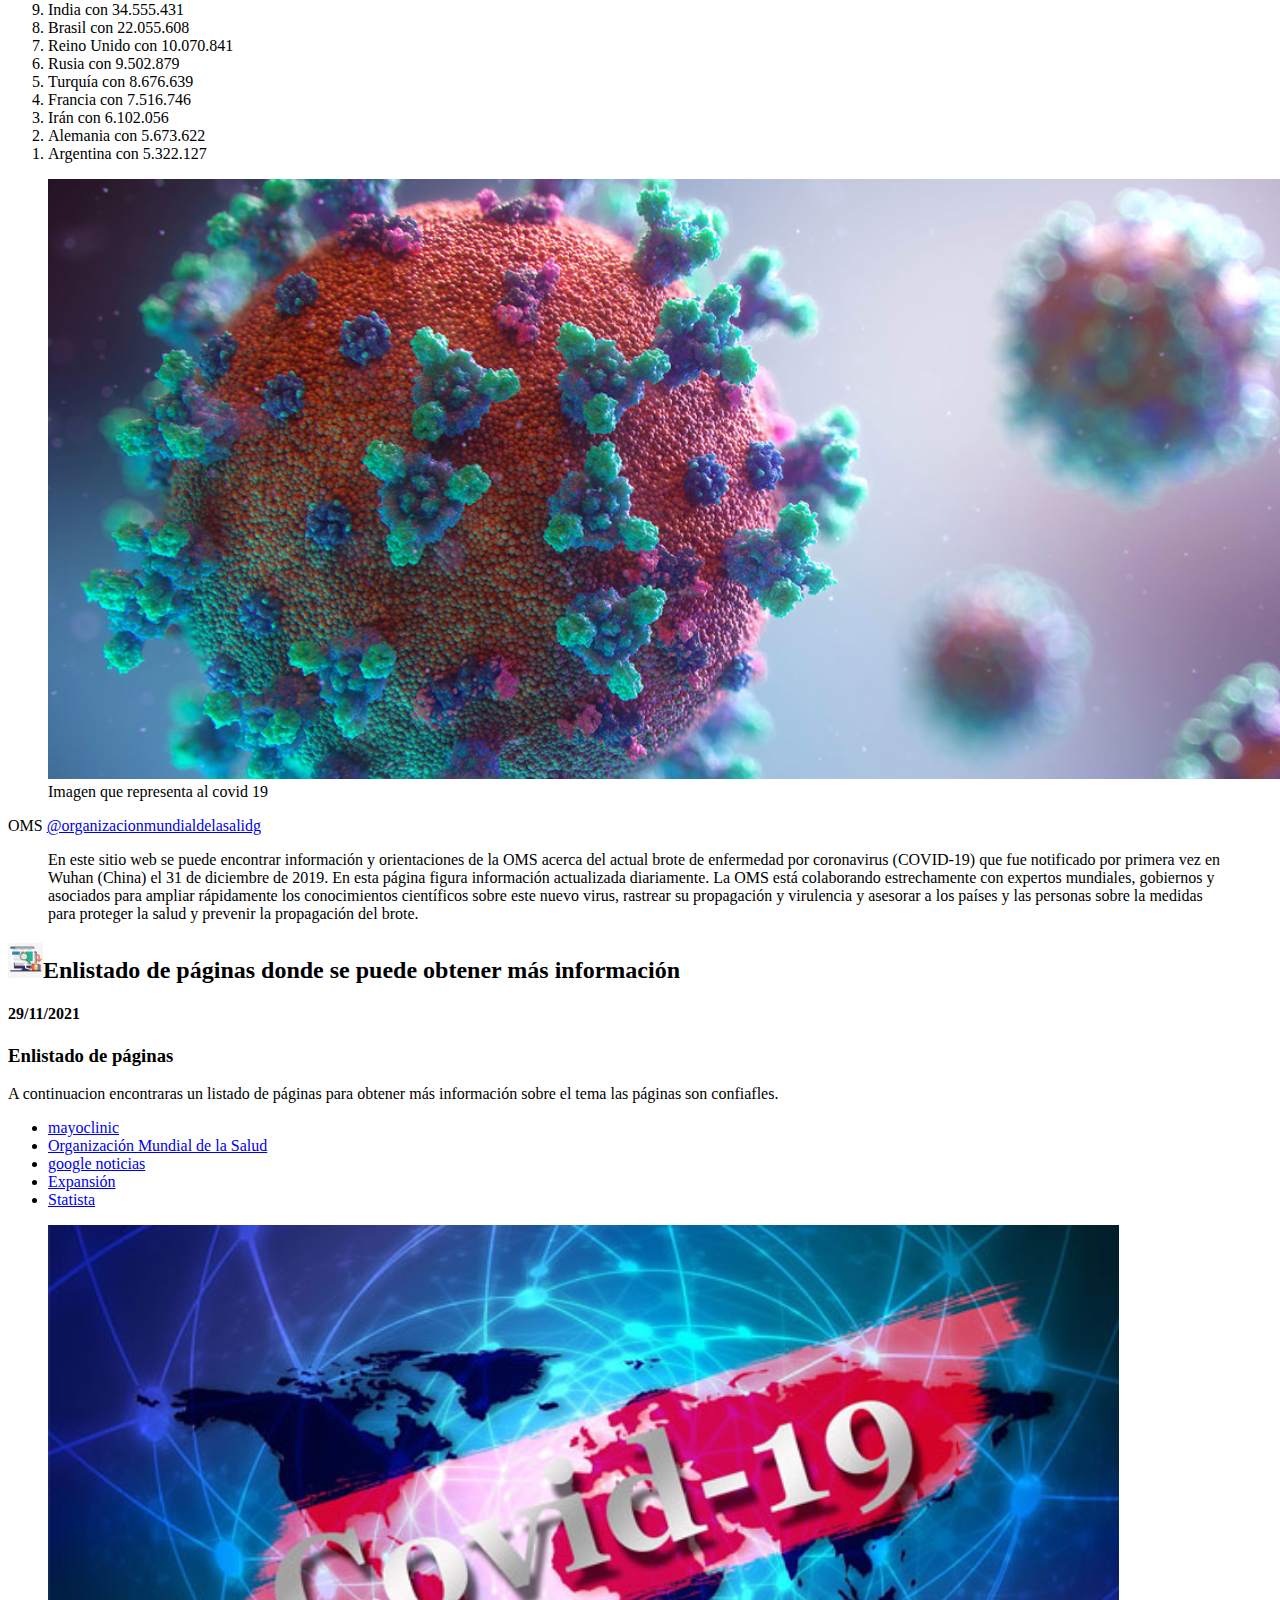
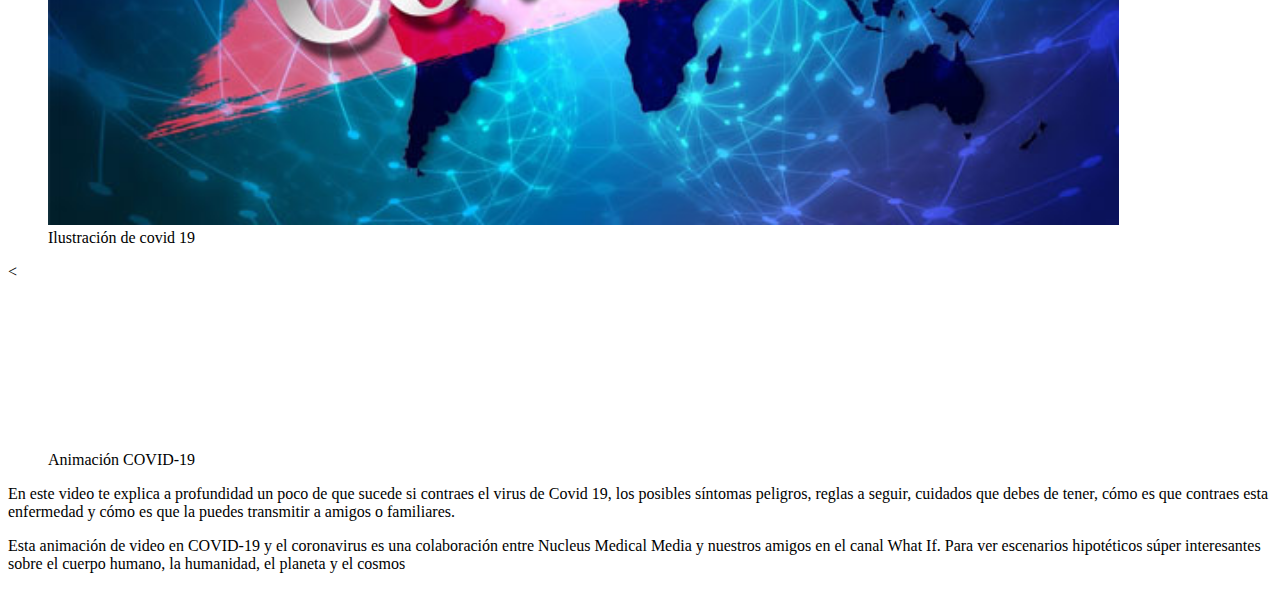
<file: Covid_19_en_el_mundo.html>
<!-- Andrik Olaf Grimaldo Casas -->
<!DOCTYPE html>
<html lang="es">

    <head>
        <!--Carga el conjunto de caracteres latinos -->
        <meta charset="UTF-8">
        <title> Covid 19 en el mundo </title>
    </head>

    <body>
        <!-- Inicia mi barra de navegación -->
        <nav>
            <ul>
                <li><a href="index.html" target="_blank">Principal</a></li>
                <li><a href="el_calentamiento_global.html">El calentamiento global</a></li>
                <li><a href="la_salud_mental_en_los_adolescentes_con_enfasis_en_la_pandemia.html">La salud mental en los
                        adolescentes con enfasis a la pandemia</a></li>
                <li><a href="uso_de_redes_sociales_en_menores.html">Uso de redes sociales en menores</a></li>
            </ul>
        </nav>
        <!-- Termina mi barra de navegación-->
        <!-- Empieza mi blog -->
        <section>
            <!-- Empieza el título del blog -->
            <header>
                <h1> Covid 19 en el mundo </h1>
            </header>

            <!--Termina el título del blog -->

            <!-- Empieza contenido principal -->
            <main>
                <!-- inicia entrada de:Covid 19 en el mundo -->
                <article>
                    <header>
                        <hgroup>
                            <!-- Titulo del artículo -->
                            <h2><img src="assets/images/covid 19.png" alt="covid" height="35px" width="auto">Covid 19
                            </h2>
                            <!--Fecha en el que se escribió el artículo-->
                            <h4>26/11/2021</h4>
                        </hgroup>
                    </header>
                    <!-- Inicia contenido del artículo -->
                    <div>
                        <h3>El covid No es un juego</h3>
                        <p>En este artículo hablaremos acerca de los signos y síntomas los cuales puede
                            causar el covid 19 y la gravedad que pueden tener este tipo de síntomas y cómo afecta
                            tanto en niños como en adultos
                        </p>

                        <!-- Inicia contenido de desarrollo -->

                        <h3>Desarrollo</h3>
                        <p>Los signos y síntomas de la enfermedad por coronavirus pueden aparecer entre dos y 14 días
                            después de la exposición al virus,este período entre la exposición y antes de la aparición
                            de los síntomas se llama el período de incubación,
                            aún puedes transmitir la COVID-19 antes de que tengas síntomas, lo que se denomina
                            transmisión presintomática,entre los signos y los síntomas más habituales se pueden incluir
                            los siguientes:Fiebre,tos y cansancio,
                            entre los síntomas incipientes de la COVID-19 se puede incluir la pérdida del gusto o del
                            olfato.

                            Los niños presentan síntomas similares a los de los adultos y generalmente tienen una
                            enfermedad leve,la gravedad de los síntomas de COVID-19 puede variar de muy leve a grave,
                            algunas personas pueden tener solo unos pocos síntomas y otras quizás no tengan ninguno, lo
                            cual se llama transmisión asintomática, En algunas personas quizás los síntomas empeoren,
                            como mayor falta de aire y neumonía,
                            aproximadamente una semana después de comenzar.
                        </p>

                        <!-- Inicia contenido de motivación -->
                        <h3>Motivación</h3>
                        <p>Escogí este tema porque el covid 19 dio un golpe brutal al mundo ya que cambió nuestra rutina
                            diaria, nos alejamos de seres queridos como abuelos, tíos, primos etc,cambió la vida de
                            muchas personas ya que les arrebato a seres queridos,
                            cayó la economía de países, tuvieron problemas de desabasto en medicamentos, oxígeno y camas
                            en hospitales, dio unn giro de 180° a muchos de nosotros ya que vemos la vida desde otra
                            perspectiva y dio tiempo para que muchos valoraramos lo que teníamos
                            y como era nuestras vidas, se terminaron las idas a fiestas, restaurantes, ir con amigos
                            etc, y tomar en cuenta que los que partieron no son solo cifras sino vidas las cuales a lo
                            mejor tenían miedo del covid o simplemente perdieron una batalla, niños se quedaron
                            huerfanos.
                        </p>
                        <!-- Inicia ilustración de artículo -->
                        <figure>
                            <img src="assets/images/coronavirus_gif.gif" alt="gif representativo de coronavirus"
                                height="600px" width="auto">
                            <figcaption>Imagen representativa de covid 19 en movimiento</figcaption>
                        </figure>
                        <!-- Termina ilustración de artículo -->
                    </div>
                    <!-- Termina contenido del artículo -->
                    <footer>
                        <!-- Datos del autor -->
                        <div>
                            <span>Statista</span><a href="https://www.instagram.com/statista/"
                                target="_blank">@statista</a>
                        </div>
                        <!-- Fin datos del autor -->
                        <!-- Bibliografia -->
                        <blockquote>
                            <p> La estadística muestra el número de muertes causadas por el SARS-CoV-2, conocido
                                popularmente como el coronavirus de Wuhan, a nivel mundial a fecha de 14 de diciembre de
                                2021. Hasta ese día se habían contabilizado aproximadamente 5,3 millones de muertes
                                debidas al virus, de las cuales 4.636 ocurrieron en China, lugar en el que se originó el
                                virus. Sin embargo, el país asiático ya no es el territorio donde el nuevo coronavirus
                                se ha cobrado más vidas. Estados Unidos encabeza la clasificación al superar los 819.300
                                decesos, seguido de Brasil con alrededor de 617.000. A 14 de diciembre de 2021, había
                                más de 271,3 millones de casos confirmados de COVID-19 en todo el mundo.
                            </p>
                        </blockquote>
                        <!-- Fin de Bibliografia -->
                    </footer>
                </article>
                <!-- Inicia segunda entrada-->
                <article>
                    <header>
                        <hgroup>
                            <!-- segundo titulo -->
                            <h2><img src="assets/images/paises con mas cont.png" alt="Países contagios" height="35px"
                                    width="auto">Países top con más contagios</h2>
                            <!-- Fecha en la que se hace este ranking -->
                            <h4>27/11/2021</h4>
                        </hgroup>
                    </header>
                    <!--Inicia ranking-->
                    <div>
                        <h3>enlistado de países con más contagios</h3>
                        <p>En este ranking enlistaremos los 10 países con más contagios
                            a nivel mundial
                        </p>
                        <ol>
                            <li value="10">Estados Unidos con 48.999.737</li>
                            <li value="9">India con 34.555.431</li>
                            <li value="8">Brasil con 22.055.608</li>
                            <li value="7">Reino Unido con 10.070.841</li>
                            <li value="6">Rusia con 9.502.879</li>
                            <li value="5">Turquía con 8.676.639</li>
                            <li value="4">Francia con 7.516.746</li>
                            <li value="3">Irán con 6.102.056</li>
                            <li value="2">Alemania con 5.673.622</li>
                            <li value="1">Argentina con 5.322.127</li>
                        </ol>
                        <!-- Inicia ilustración de artículo -->
                        <figure>
                            <img src="assets/images/covid países.jpg" alt="Países con covid 19" height="600px"
                                width="auto">
                            <figcaption>Imagen que representa al covid 19</figcaption>
                        </figure>
                        <!-- Termina ilustración de artículo -->
                    </div>
                    <!-- Termina contenido de artículo -->
                    <footer>
                        <!-- Datos del autor -->
                        <div>
                            <span>OMS</span> <a href="https://www.instagram.com/organizacionmundialdelasalideg/"
                                target="_blank">@organizacionmundialdelasalidg</a>
                        </div>
                        <!-- Fin datos del autor -->
                        <!-- Bibliografia -->
                        <blockquote>En este sitio web se puede encontrar
                            información y orientaciones de la OMS acerca
                            del actual brote de enfermedad por coronavirus (COVID-19) que fue notificado por primera vez
                            en Wuhan (China) el 31 de diciembre de 2019. En esta página figura información actualizada
                            diariamente.

                            La OMS está colaborando estrechamente con expertos mundiales, gobiernos y asociados para
                            ampliar rápidamente los conocimientos científicos sobre este nuevo virus, rastrear su
                            propagación y virulencia y asesorar a los países y las personas sobre la medidas para
                            proteger la salud y prevenir la propagación del brote.
                        </blockquote>
                        <!-- Fin de Bibliografia -->
                    </footer>
                </article>
                <!-- Inicia tercera entrada -->
                <article>
                    <header>
                        <hgroup>
                            <!-- Inicia tercer titulo -->
                            <h2><img src="assets/images/mas info cov.png" alt="enlistado" height="35px"
                                    width="auto">Enlistado de páginas donde se puede obtener más información </h2>
                            <!-- Fecha en la que se escribe -->
                            <h4>29/11/2021</h4>
                        </hgroup>
                    </header>
                    <!-- Inicia enlistado -->
                    <div>
                        <h3> Enlistado de páginas </h3>
                        <p>A continuacion encontraras un listado de páginas para obtener más información sobre el tema
                            las páginas son confiafles.
                        </p>
                        <ul>
                            <li><a href="https://www.mayoclinic.org/es-es/diseases-conditions/coronavirus/symptoms-causes/syc-20479963"
                                    target="_blank">mayoclinic</a></li>
                            <li><a href="https://www.who.int/es" target="_blank">Organización Mundial de la Salud</a>
                            </li>
                            <li><a href="https://news.google.com/covid19/map?hl=es-419&gl=MX&ceid=MX%3Aes-419"
                                    target="_blank">google noticias</a></li>
                            <li><a href="https://datosmacro.expansion.com/otros/coronavirus"
                                    target="_blank">Expansión</a></li>
                            <li><a href="https://es.statista.com/estadisticas/1095779/numero-de-muertes-causadas-por-el-coronavirus-de-wuhan-por-pais/"
                                    target="_blank">Statista</a></li>
                        </ul>
                        <!-- Inicia ilustración de artículo -->
                        <figure>
                            <img src="assets/images/COVID-19.jpg" alt="Imagen info covid" height="600px" width="auto">
                            <figcaption>Ilustración de covid 19</figcaption>
                        </figure>
                    </div>
                    <!-- Termina contenido de artículo -->
                    <footer>
                        < </footer>
                </article>
                <figure>
                    <iframe width="200" height="auto" src="https://www.youtube.com/embed/5DGwOJXSxqg"
                        title="YouTube video player" frameborder="0"
                        allow="accelerometer; autoplay; clipboard-write; encrypted-media; gyroscope; picture-in-picture"
                        allowfullscreen>
                    </iframe>
                    <figcaption>Animación COVID-19</figcaption>
                </figure>
                <p>En este video te explica a profundidad un poco de que sucede si contraes el virus de Covid 19, los
                    posibles síntomas
                    peligros, reglas a seguir, cuidados que debes de tener, cómo es que contraes esta enfermedad y cómo
                    es que la puedes transmitir
                    a amigos o familiares.
                </p>
                <p>Esta animación de video en COVID-19 y el coronavirus es una colaboración entre Nucleus Medical Media
                    y nuestros amigos en el canal What If.
                    Para ver escenarios hipotéticos súper interesantes sobre el cuerpo humano,
                    la humanidad, el planeta y el cosmos
                </p>
            </main>
            <!-- Termina contenido principal -->

            <!-- Empieza barra lateral -->
            <aside>

            </aside>
            <!-- Termina barra lateral -->

            <!-- Empieza footer -->
            <footer>

            </footer>
            <!-- Termina el footer -->
        </section>
        <!-- Termina mi blog -->
    </body>

</html>
</file>
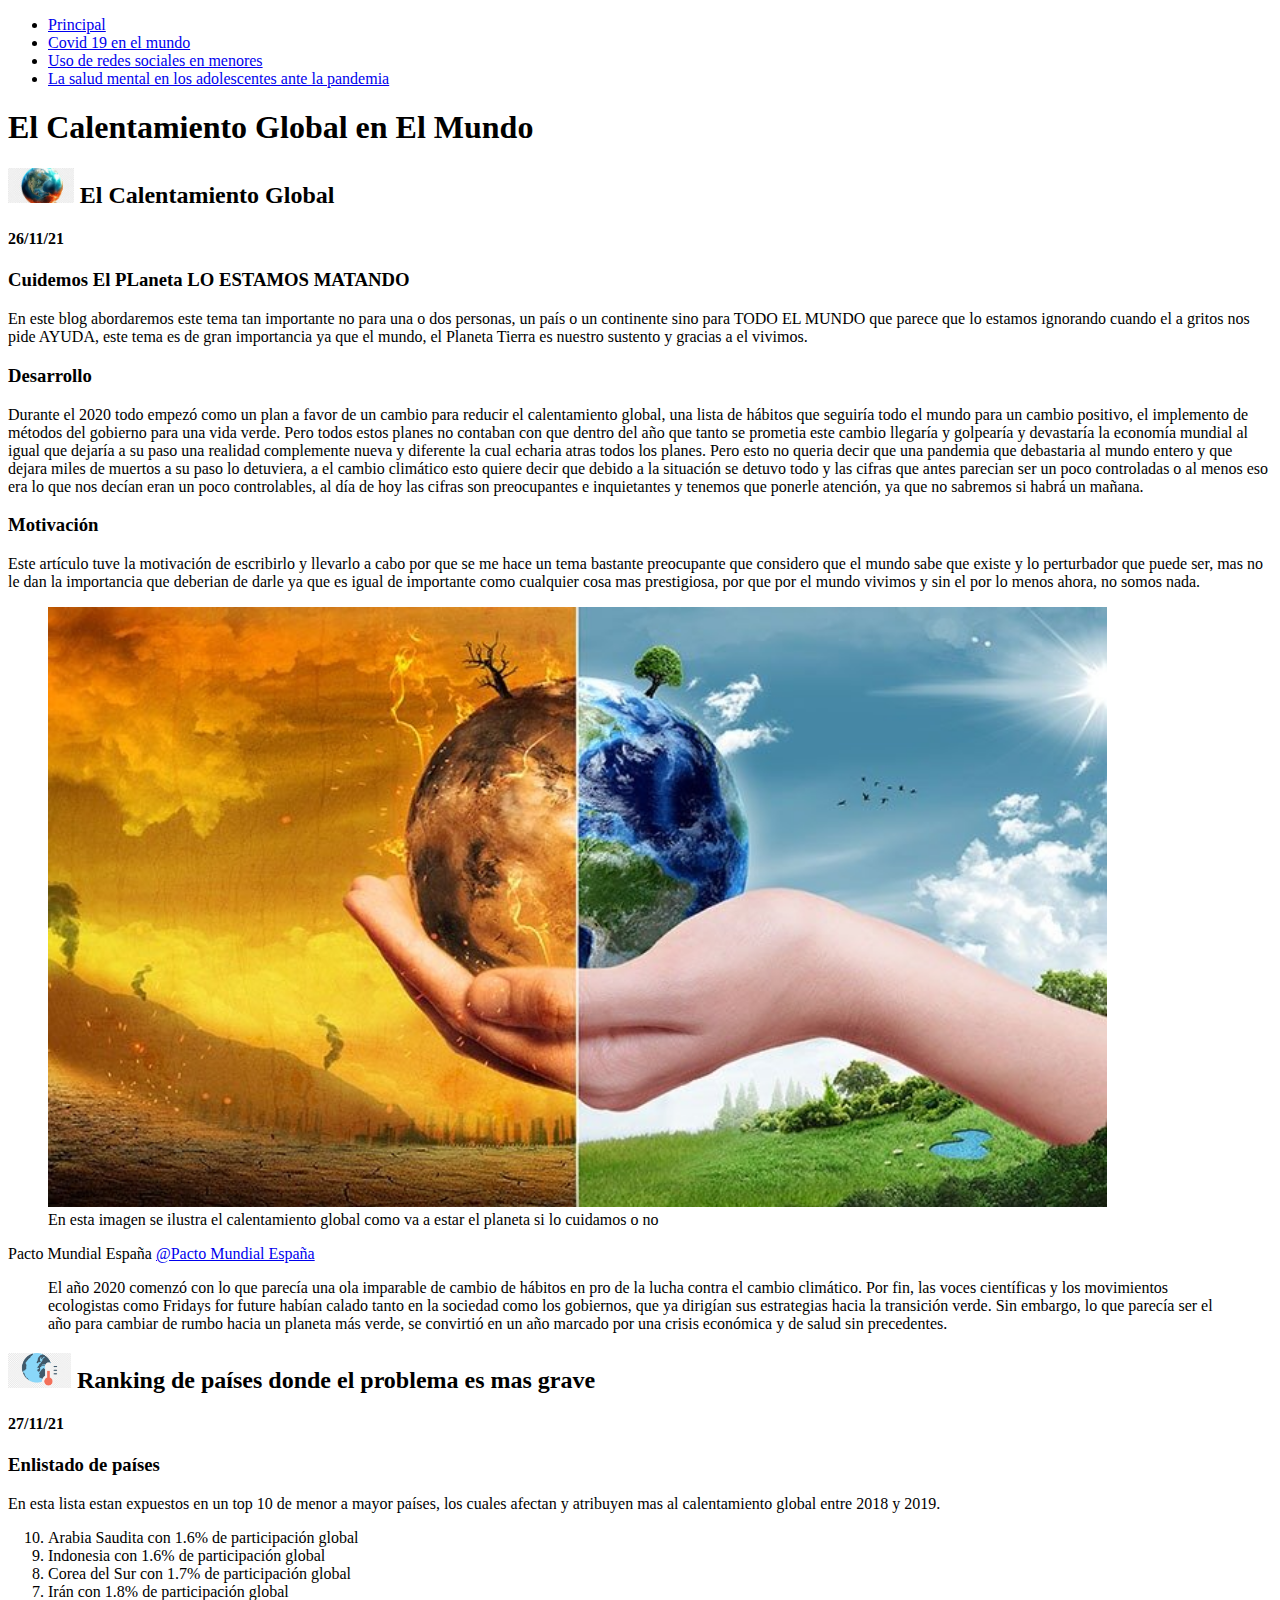
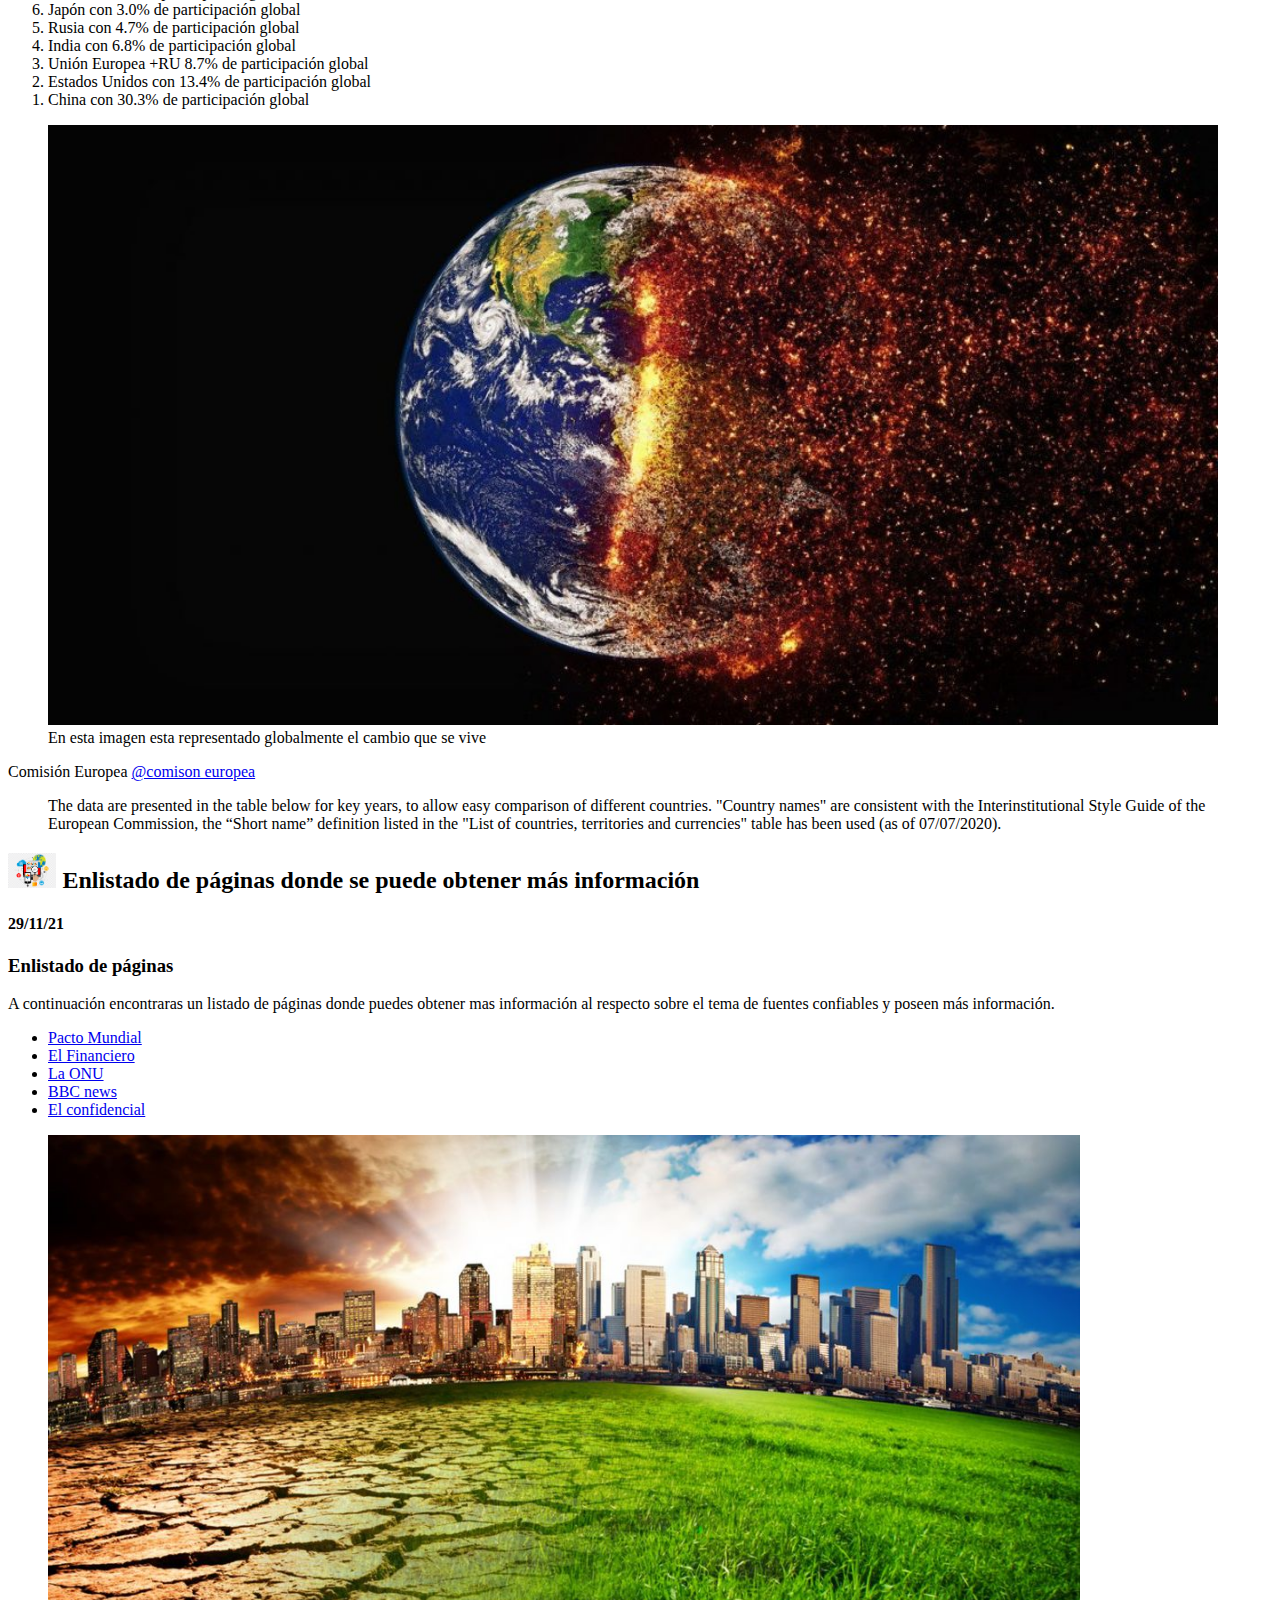
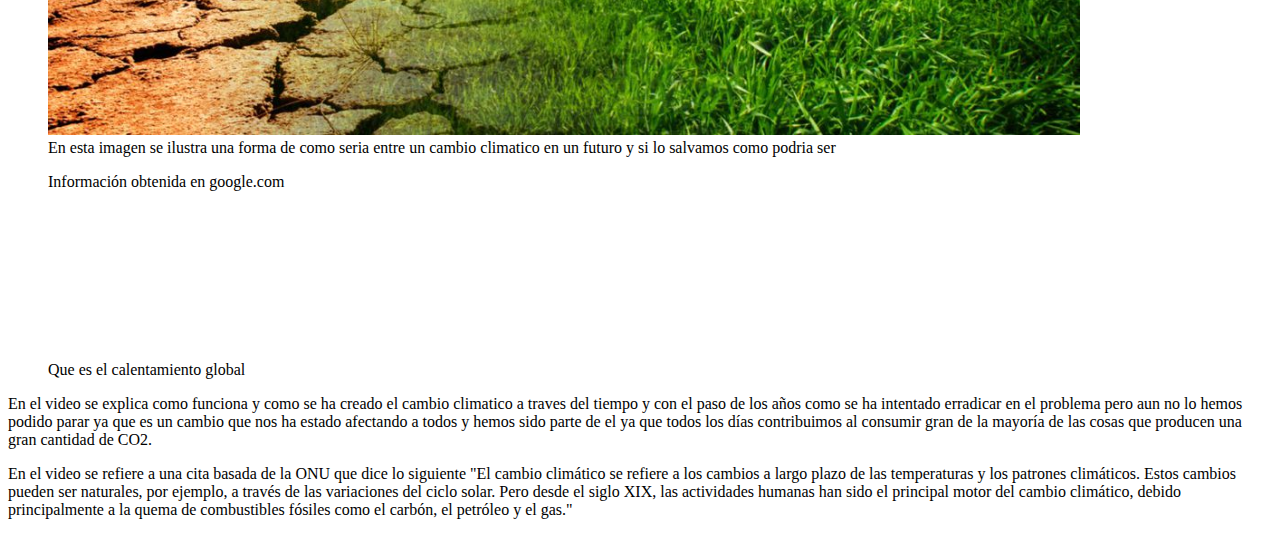
<file: El_Calentamiento_Global.html>
<!-- Agustín Federico Hansen Poblano  -->

<!DOCTYPE html>
<html lang="es">

<head>
    <!--Carga el conjunto de caracteres latinos -->
    <meta charset="UTF-8">
    <title> El Calentamiento Global </title>
</head>

<body>
    <!-- inicia mi barra de navegación -->
    <nav>
        <ul>
            <li><a href="index.html" target="_blank">Principal</a></li>
            <li><a href="covid_19_en_el_mundo.html">Covid 19 en el mundo</a></li>
            <li><a href="uso_de_redes_sociales_en_menores.html">Uso de redes sociales en menores</a></li>
            <li><a href="la_salud_mental_en_los_adolescentes_con_enfasis_en_la_pandemia.html">La salud mental en los
                    adolescentes ante la pandemia</a></li>
        </ul>
    </nav>
    <!-- termina mi barra de navegación -->
    <!-- Empieza mi blog -->
    <section>
        <!-- Empieza el título del blog -->
        <header>
            <h1> El Calentamiento Global en El Mundo </h1>
        </header>

        <!--Termina el título del blog -->

        <!-- Empieza contenido principal -->
        <main>
            <!-- inicia entrada: el calentamiento global -->
            <article>
                <header>
                    <hgroup>
                        <!-- Título del artículo -->
                        <h2><img src="assets/images/calentamiento global.png" alt="Mundo calentamiento global" height="35px" width="auto"> El Calentamiento Global </h2>
                        <!-- Fecha en la que es escrito -->
                        <h4>26/11/21</h4>
                    </hgroup>
                </header>
                <!-- inicia contenido del artículo -->
                <div>
                    <h3> Cuidemos El PLaneta LO ESTAMOS MATANDO </h3>
                    <p> En este blog abordaremos este tema tan importante no para una o dos personas, un país o un
                        continente sino para TODO EL MUNDO
                        que parece que lo estamos ignorando cuando el a gritos nos pide AYUDA, este tema es de gran
                        importancia ya que el mundo,
                        el Planeta Tierra es nuestro sustento y gracias a el vivimos.
                    </p>

                    <!-- Inicia contenido de desarrollo -->

                    <h3> Desarrollo </h3>
                    <p> Durante el 2020 todo empezó como un plan a favor de un cambio para reducir el calentamiento
                        global, una lista de hábitos que
                        seguiría todo el mundo para un cambio positivo, el implemento de métodos del gobierno para
                        una vida verde. Pero todos estos planes
                        no contaban con que dentro del año que tanto se prometia este cambio llegaría y golpearía y
                        devastaría la economía mundial al igual
                        que dejaría a su paso una realidad complemente nueva y diferente la cual echaria atras todos
                        los planes.

                        Pero esto no queria decir que una pandemia que debastaria al mundo entero y que dejara miles
                        de muertos a su paso lo detuviera, a el
                        cambio climático esto quiere decir que debido a la situación se detuvo todo y las cifras que
                        antes parecian ser un poco controladas
                        o al menos eso era lo que nos decían eran un poco controlables, al día de hoy las cifras son
                        preocupantes e inquietantes y tenemos que
                        ponerle atención, ya que no sabremos si habrá un mañana.
                    </p>

                    <!-- Inicia contenido de Motivación -->

                    <h3> Motivación </h3>
                    <p> Este artículo tuve la motivación de escribirlo y llevarlo a cabo por que se me hace un tema
                        bastante preocupante
                        que considero que el mundo sabe que existe y lo perturbador que puede ser, mas no le dan la
                        importancia que deberian de darle ya que es
                        igual de importante como cualquier cosa mas prestigiosa, por que por el mundo vivimos y sin
                        el por lo menos ahora, no somos nada.
                    </p>

                    <!-- incia ilustracion del  artículo -->
                    <figure>
                        <img src="assets/images/calentamiento global.jpg" alt="El Calentamiento Global" height="600px" width="auto">
                        <figcaption>En esta imagen se ilustra el calentamiento global como va a estar el planeta si
                            lo cuidamos o no</figcaption>
                    </figure>
                    <!-- termina ilustracion del articulo -->

                </div>

                <!-- Termina contenido del artículo -->
                <footer>
                    <!-- Datos del autor -->
                    <div>
                        <span> Pacto Mundial España </span> <a href="https://www.instagram.com/pactomundial/" target="_blank">@Pacto Mundial España</a>
                    </div>
                    <!-- fin datos del autor -->
                    <!-- bibliografia -->
                    <blockquote>
                        <p>El año 2020 comenzó con lo que parecía una ola imparable de cambio de hábitos en pro de
                            la lucha contra el cambio climático. Por fin, las voces científicas y los movimientos
                            ecologistas como Fridays for future habían calado tanto en la sociedad como los
                            gobiernos, que ya dirigían sus estrategias hacia la transición verde. Sin embargo, lo
                            que parecía ser el año para cambiar de rumbo hacia un planeta más verde, se convirtió en
                            un año marcado por una crisis económica y de salud sin precedentes.
                        </p>
                    </blockquote>
                    <!-- fin de bibliografia -->
                </footer>

            </article>
            <!-- inicia segunda entrada -->
            <article>
                <header>
                    <hgroup>
                        <!-- segundo titulo  -->
                        <h2><img src="assets/images/mas dificil situacion.png" alt="mas grave situación" height="35px" width="auto"> Ranking de países donde el problema es mas grave </h2>
                        <!-- fecha en la que se hace este ranking -->
                        <h4>27/11/21</h4>
                    </hgroup>
                </header>
                <!-- inicia ranking -->
                <div>
                    <h3>Enlistado de países</h3>
                    <p>En esta lista estan expuestos en un top 10 de menor a mayor países, los cuales afectan y
                        atribuyen mas al calentamiento
                        global entre 2018 y 2019.
                    </p>
                    <ol>
                        <li value="10"> Arabia Saudita con 1.6% de participación global </li>
                        <li value="9"> Indonesia con 1.6% de participación global </li>
                        <li value="8"> Corea del Sur con 1.7% de participación global </li>
                        <li value="7"> Irán con 1.8% de participación global</li>
                        <li value="6"> Japón con 3.0% de participación global </li>
                        <li value="5"> Rusia con 4.7% de participación global </li>
                        <li value="4"> India con 6.8% de participación global </li>
                        <li value="3"> Unión Europea +RU 8.7% de participación global </li>
                        <li value="2"> Estados Unidos con 13.4% de participación global </li>
                        <li value="1"> China con 30.3% de participación global </li>
                    </ol>
                    <!-- inicia ilustración de el articulo -->
                    <figure>
                        <img src="assets/images/peor situacion calentamiento.jpg" alt="Situaciones dificiles en el mundo" height="600px" width="auto">
                        <figcaption>En esta imagen esta representado globalmente el cambio que se vive </figcaption>
                    </figure>
                    <!-- termina ilustración de el articulo -->

                </div>
                <!-- termina contenido de artículo -->
                <footer>
                    <!-- Datos del autor -->
                    <div>
                        <span> Comisión Europea </span> <a href="https://www.instagram.com/comisioneuropea/" target="_blank">@comison europea</a>
                    </div>
                    <!-- fin datos autor -->
                    <!-- bibliografia -->
                    <blockquote>
                        The data are presented in the table below for key years, to allow easy comparison of
                        different countries.

                        "Country names" are consistent with the Interinstitutional Style Guide of the European
                        Commission, the “Short name” definition listed in the "List of countries, territories and
                        currencies" table has been used (as of 07/07/2020).
                    </blockquote>
                    <!-- fin de bibliografia -->
                </footer>
            </article>
            <!-- inicia tercera entrada -->
            <article>
                <header>
                    <hgroup>
                        <!-- inicia tercer título -->
                        <h2><img src="assets/images/infomación.png" alt="mas información" height="35px" width="auto"> Enlistado de páginas donde se puede obtener más información </h2>
                        <!-- fecha en la que se escribe -->
                        <h4>29/11/21</h4>
                    </hgroup>
                </header>
                <!-- inicia enlistado -->
                <div>
                    <h3>Enlistado de páginas</h3>
                    <p>
                        A continuación encontraras un listado de páginas donde puedes obtener mas información al
                        respecto sobre el tema de
                        fuentes confiables y poseen más información.
                    </p>
                    <ul>
                        <li><a href="https://www.pactomundial.org/noticia/cual-es-el-estado-actual-del-cambio-climatico-en-el-mundo/" target="_blank">Pacto Mundial</a></li>
                        <li><a href="https://www.elfinanciero.com.mx/mundo/2021/04/21/los-10-paises-que-mas-contaminan-el-planeta/" target="_blank">El Financiero</a></li>
                        <li><a href="https://www.un.org/es/global-issues/climate-change" target="_blank">La ONU</a>
                        </li>
                        <li><a href="https://www.bbc.com/mundo/noticias-49113357" target="_blank">BBC news</a></li>
                        <li><a href="https://www.elconfidencial.com/tecnologia/ciencia/2020-04-07/calentamiento-global-2020-ano-record-calor_2537964/" target="_blank">El confidencial</a></li>
                    </ul>
                    <!-- inicia ilustración de el articulo -->
                    <figure>
                        <img src="assets/images/informacion cambio climatico.jpg" alt="Información cambio climatico" height="600px" width="auto">
                        <figcaption>
                            En esta imagen se ilustra una forma de como seria entre un cambio climatico en
                            un futuro y si lo salvamos como podria ser</figcaption>
                    </figure>
                    <!-- termina ilustración de el articulo -->

                </div>
                <!-- termina contenido de artículo -->
                <footer>
                    <div>
                        <span></span>
                    </div>
                    <blockquote>
                        <p>Información obtenida en google.com</p>
                    </blockquote>
                </footer>
            </article>
            <figure>
                <iframe width="200" height="auto" src="https://www.youtube.com/embed/ZqiSiX8QD7o" title="YouTube video player" frameborder="0" allow="accelerometer; autoplay; clipboard-write; encrypted-media; gyroscope; picture-in-picture" allowfullscreen></iframe>
                <figcaption> Que es el calentamiento global </figcaption>
            </figure>
            <p>
                En el video se explica como funciona y como se ha creado el cambio climatico a traves del tiempo y
                con el paso de los años
                como se ha intentado erradicar en el problema pero aun no lo hemos podido parar ya que es un cambio
                que nos ha estado afectando
                a todos y hemos sido parte de el ya que todos los días contribuimos al consumir gran de la mayoría
                de las cosas que producen una
                gran cantidad de CO2.
            </p>
            <p>
                En el video se refiere a una cita basada de la ONU que dice lo siguiente "El cambio climático se
                refiere a los cambios a largo plazo de las temperaturas y los patrones climáticos.
                Estos cambios pueden ser naturales, por ejemplo, a través de las variaciones del ciclo solar. Pero
                desde el siglo XIX, las actividades humanas han sido el principal motor del cambio climático,
                debido principalmente a la quema de combustibles fósiles como el carbón, el petróleo y el gas."
            </p>

        </main>
        <!-- Termina contenido principal -->

        <!-- Empieza barra lateral -->
        <aside>

        </aside>
        <!-- Termina barra lateral -->

        <!-- Empieza footer -->
        <footer>

        </footer>
        <!-- Termina el footer -->
    </section>
    <!-- Termina mi blog -->
</body>

</html>
</file>
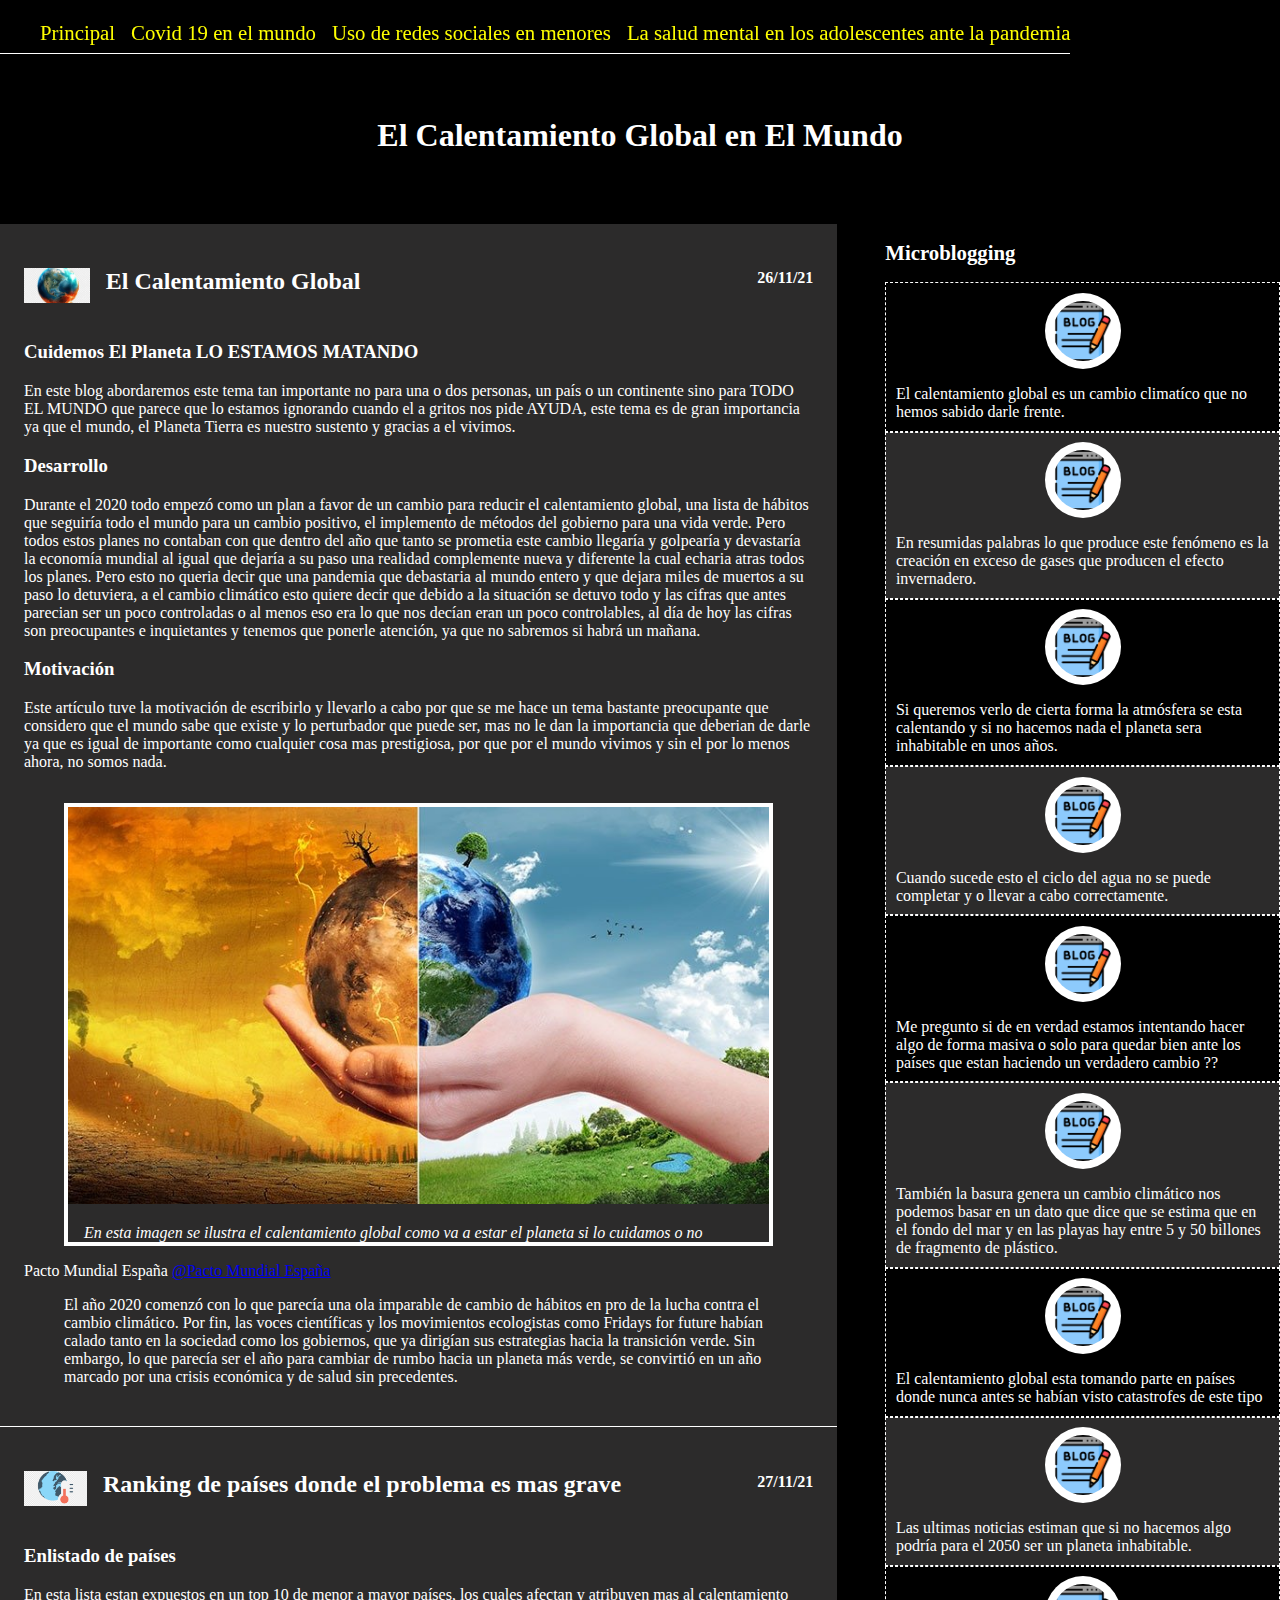
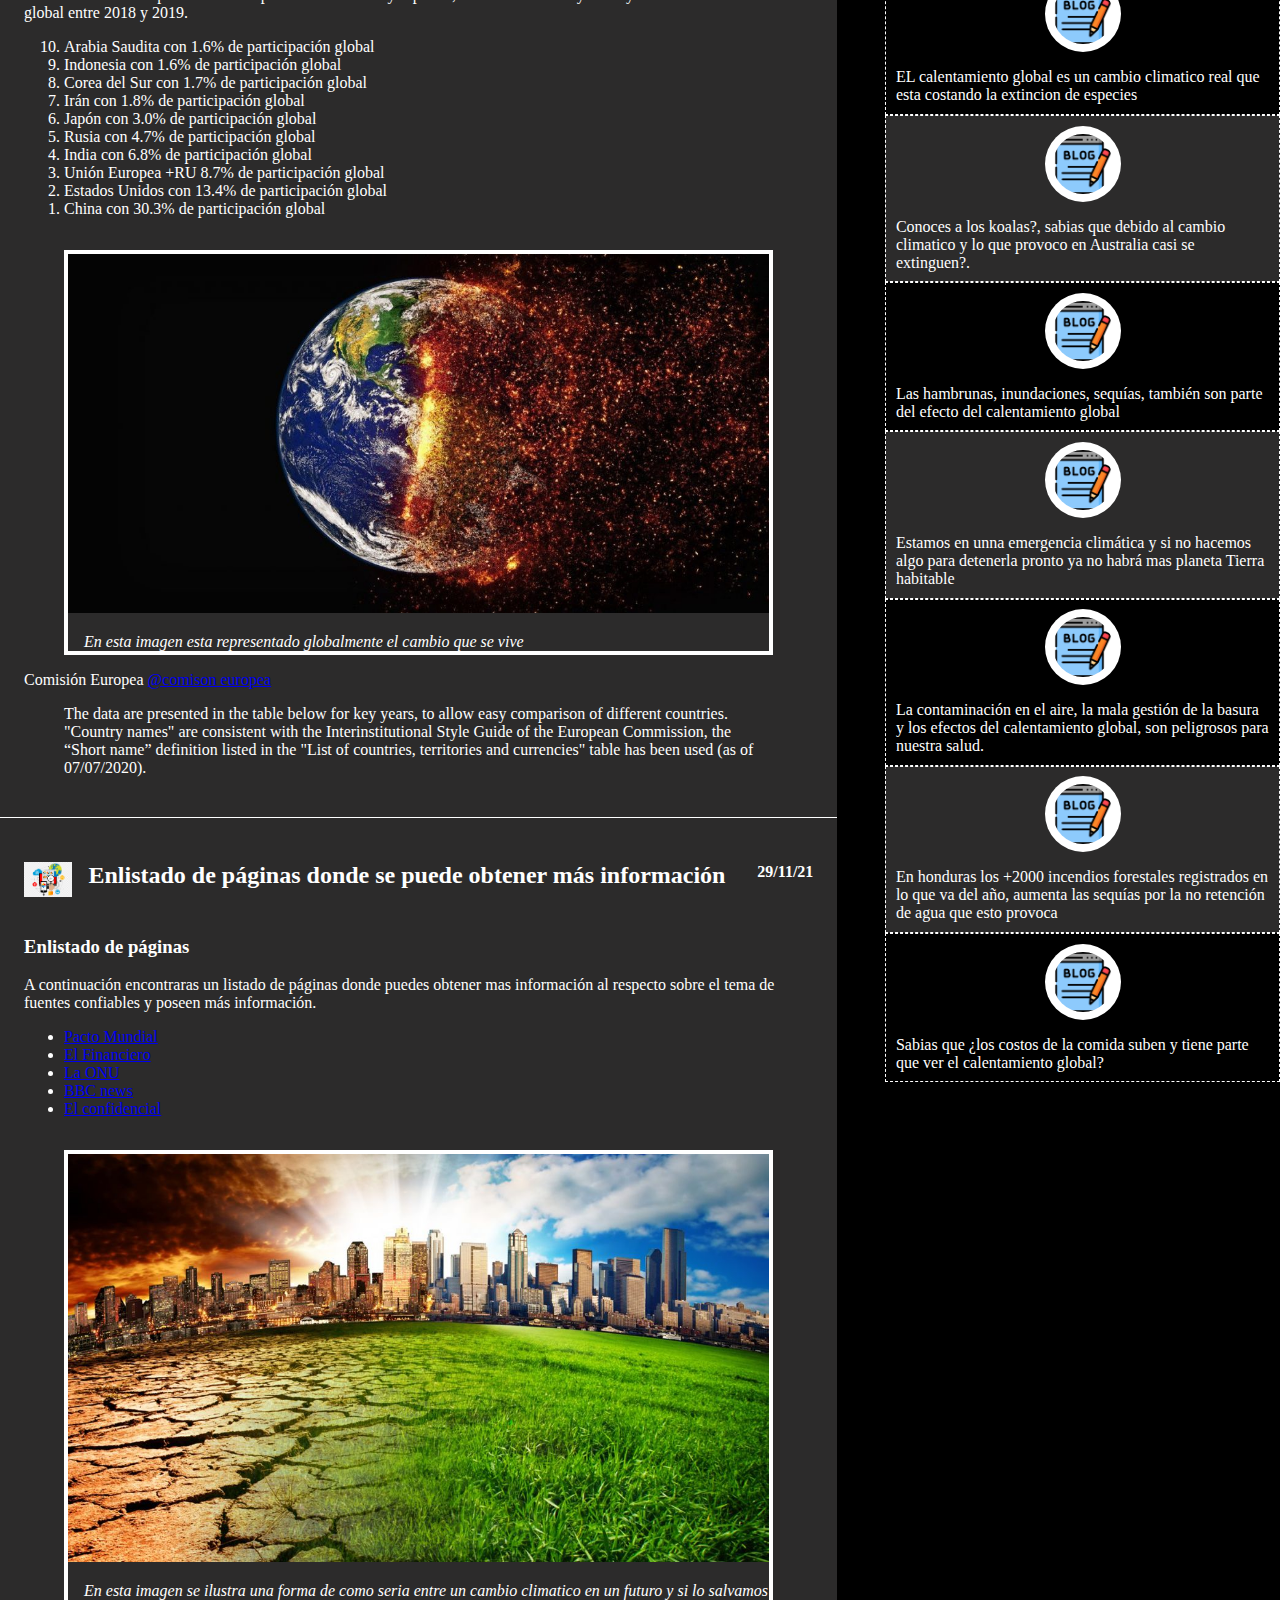
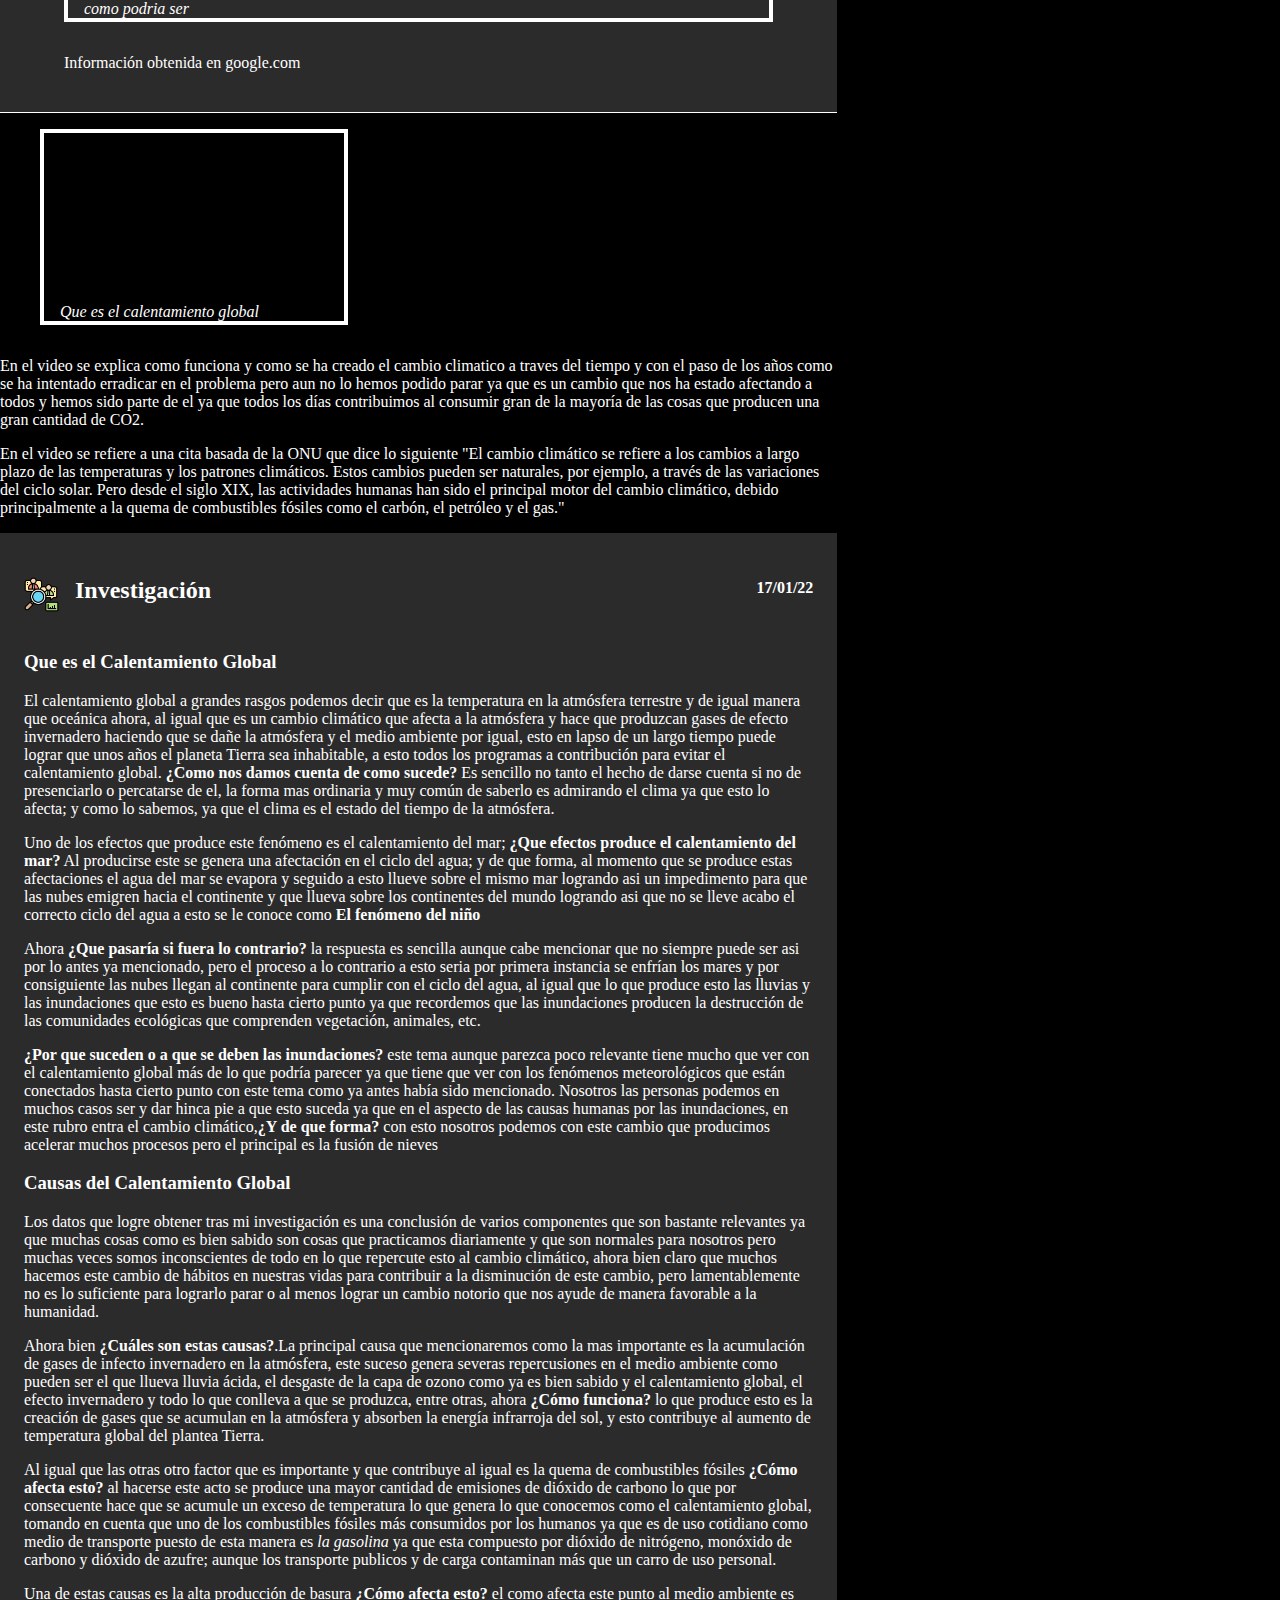
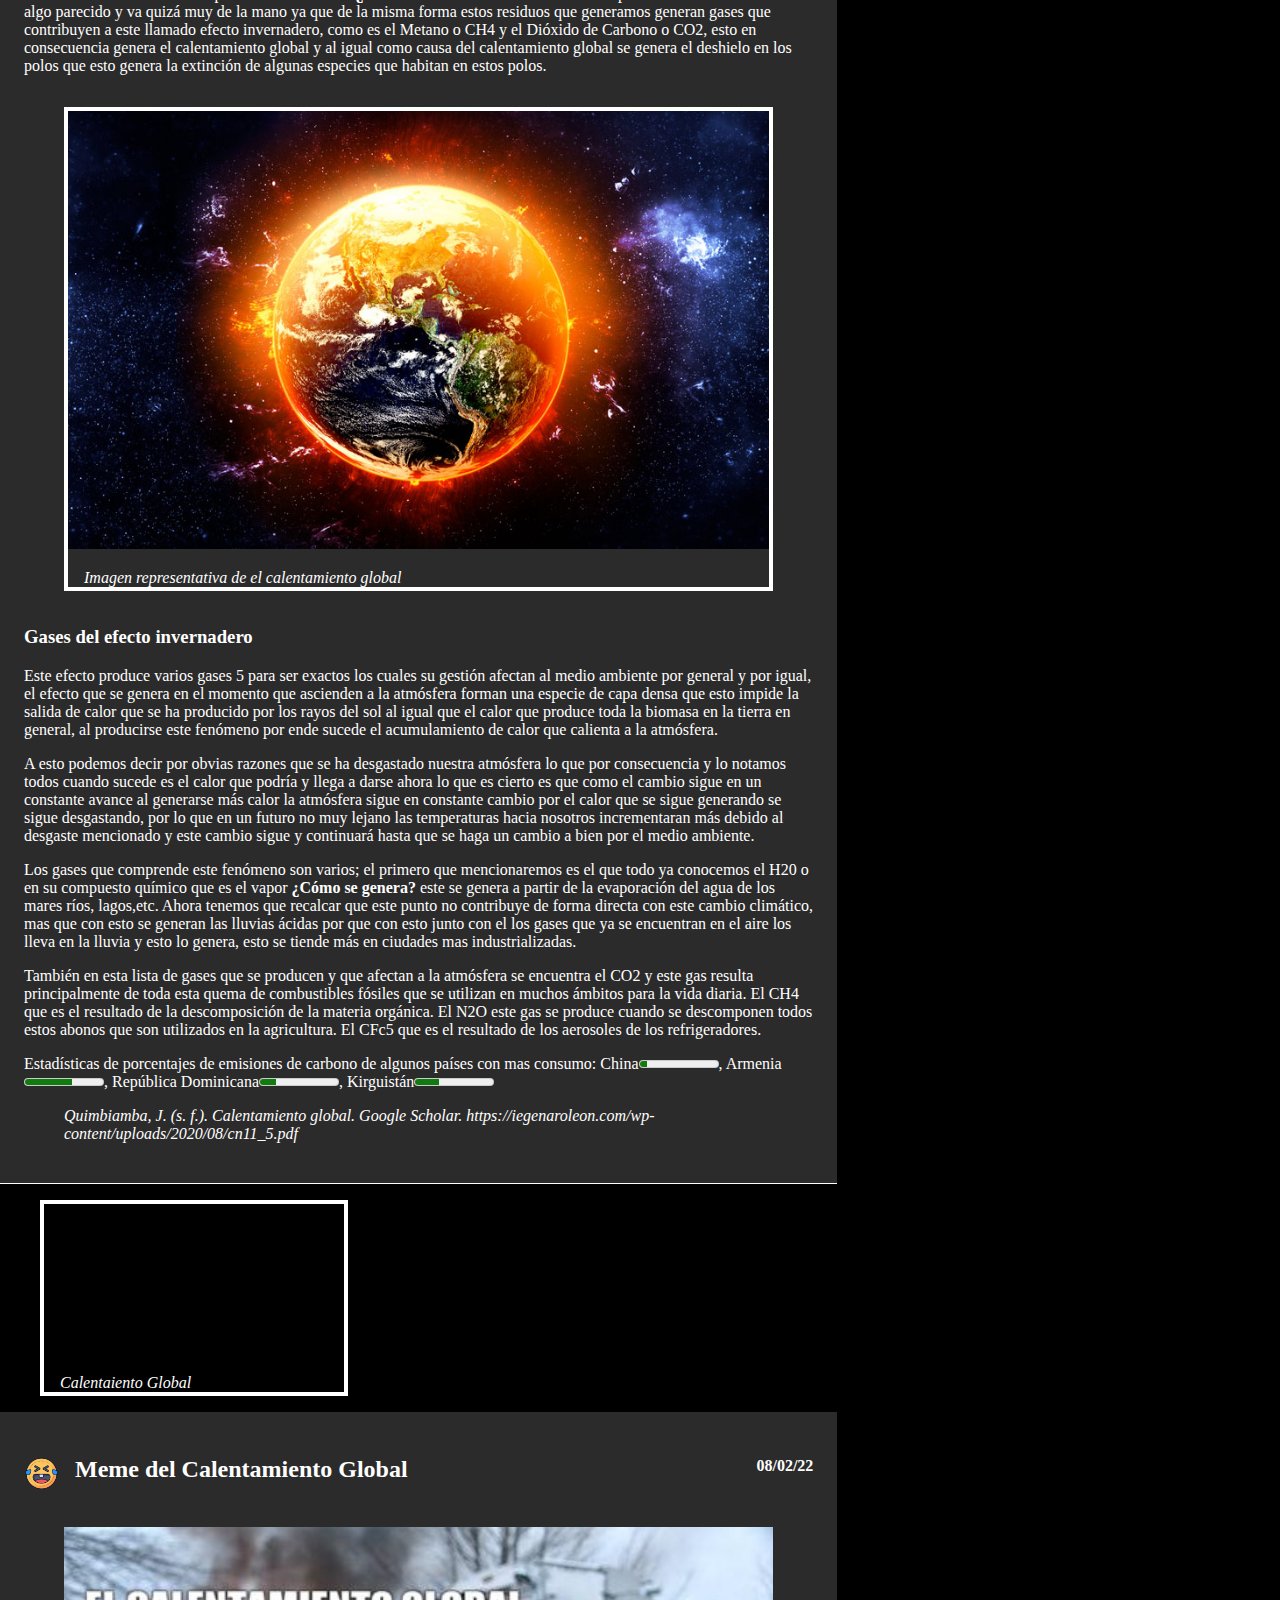
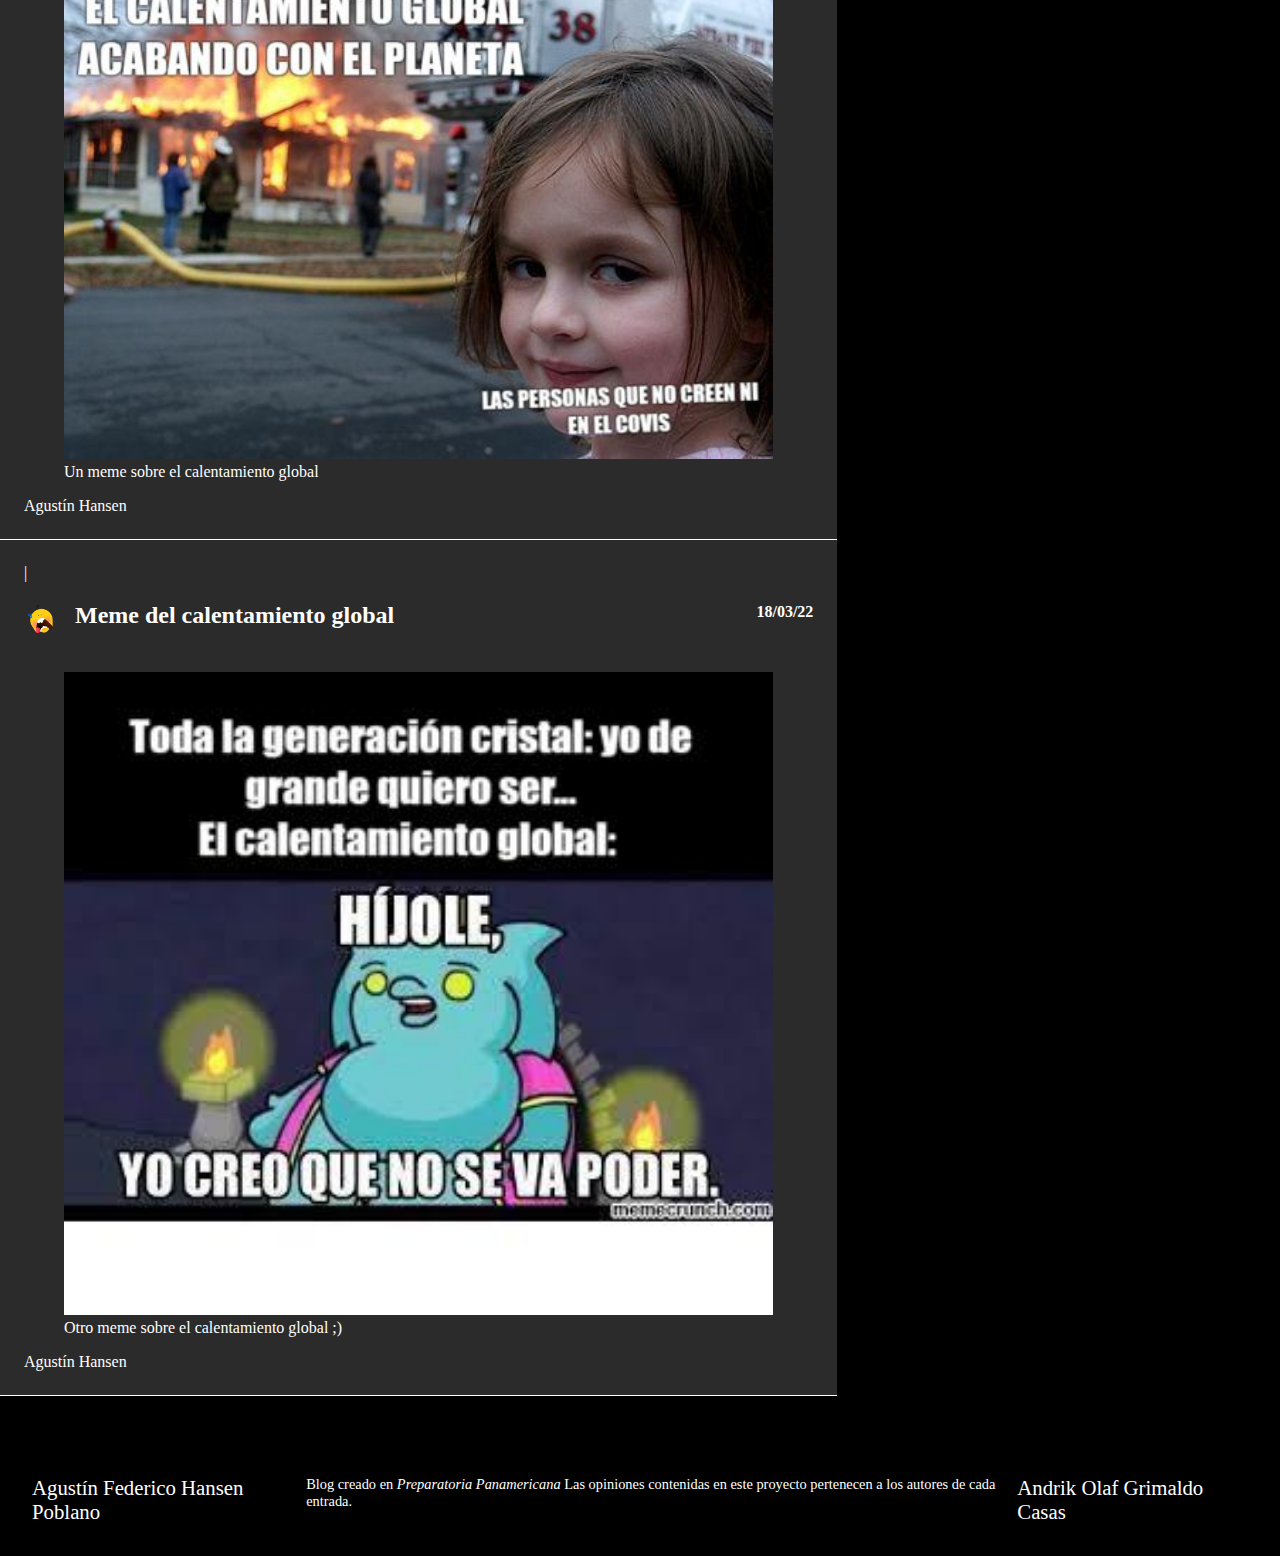
<file: el_Calentamiento_Global.html>
<!-- Agustín Federico Hansen Poblano  -->

<!DOCTYPE html>
<html lang="es">

    <head>
        <!--Carga el conjunto de caracteres latinos -->
        <meta charset="UTF-8">
        <title> El Calentamiento Global </title>
        <!-- Carga la hoja de estilos-->
        <link rel="stylesheet" href="assets/images/styles/estilos_agustín_hansen.css">
    </head>

    <body>
        <!-- inicia mi barra de navegación -->
        <nav>
            <ul>
                <li><a class="resaltado" href="index.html" target="_blank">Principal</a></li>
                <li><a class="resaltado" href="covid_19_en_el_mundo.html">Covid 19 en el mundo</a></li>
                <li><a class="resaltado" href="uso_de_redes_sociales_en_menores.html">Uso de redes sociales en
                        menores</a></li>
                <li><a class="resaltado" href="salud_mental.html">La
                        salud mental en los
                        adolescentes ante la pandemia</a></li>
            </ul>
        </nav>
        <!-- termina mi barra de navegación -->
        <!-- Empieza mi blog -->
        <section>
            <!-- Empieza el título del blog -->
            <header>
                <h1 id="titulo_del_blog"> El Calentamiento Global en El Mundo </h1>
            </header>

            <!--Termina el título del blog -->

            <!-- Empieza contenido principal -->
            <main>
                <!-- inicia entrada: el calentamiento global -->
                <article>
                    <header>
                        <hgroup>
                            <!-- Título del artículo -->
                            <h2><img src="assets/images/calentamiento global.png" alt="Mundo calentamiento global"
                                    height="35px" width="auto"> El Calentamiento Global </h2>
                            <!-- Fecha en la que es escrito -->
                            <h4>26/11/21</h4>
                        </hgroup>
                    </header>
                    <!-- inicia contenido del artículo -->
                    <div>
                        <h3> Cuidemos El Planeta LO ESTAMOS MATANDO </h3>
                        <p> En este blog abordaremos este tema tan importante no para una o dos personas, un país o un
                            continente sino para TODO EL MUNDO
                            que parece que lo estamos ignorando cuando el a gritos nos pide AYUDA, este tema es de gran
                            importancia ya que el mundo,
                            el Planeta Tierra es nuestro sustento y gracias a el vivimos.
                        </p>

                        <!-- Inicia contenido de desarrollo -->

                        <h3> Desarrollo </h3>
                        <p> Durante el 2020 todo empezó como un plan a favor de un cambio para reducir el calentamiento
                            global, una lista de hábitos que
                            seguiría todo el mundo para un cambio positivo, el implemento de métodos del gobierno para
                            una vida verde. Pero todos estos planes
                            no contaban con que dentro del año que tanto se prometia este cambio llegaría y golpearía y
                            devastaría la economía mundial al igual
                            que dejaría a su paso una realidad complemente nueva y diferente la cual echaria atras todos
                            los planes.

                            Pero esto no queria decir que una pandemia que debastaria al mundo entero y que dejara miles
                            de muertos a su paso lo detuviera, a el
                            cambio climático esto quiere decir que debido a la situación se detuvo todo y las cifras que
                            antes parecian ser un poco controladas
                            o al menos eso era lo que nos decían eran un poco controlables, al día de hoy las cifras son
                            preocupantes e inquietantes y tenemos que
                            ponerle atención, ya que no sabremos si habrá un mañana.
                        </p>

                        <!-- Inicia contenido de Motivación -->

                        <h3> Motivación </h3>
                        <p> Este artículo tuve la motivación de escribirlo y llevarlo a cabo por que se me hace un tema
                            bastante preocupante
                            que considero que el mundo sabe que existe y lo perturbador que puede ser, mas no le dan la
                            importancia que deberian de darle ya que es
                            igual de importante como cualquier cosa mas prestigiosa, por que por el mundo vivimos y sin
                            el por lo menos ahora, no somos nada.
                        </p>

                        <!-- incia ilustracion del  artículo -->
                        <figure class="ilustracion">
                            <img src="assets/images/calentamiento global.jpg" alt="El Calentamiento Global"
                                height="auto" width="100%">
                            <figcaption>En esta imagen se ilustra el calentamiento global como va a estar el planeta si
                                lo cuidamos o no</figcaption>
                        </figure class="ilustracion">
                        <!-- termina ilustracion del articulo -->

                    </div>

                    <!-- Termina contenido del artículo -->
                    <footer>
                        <!-- Datos del autor -->
                        <div>
                            <span> Pacto Mundial España </span> <a href="https://www.instagram.com/pactomundial/"
                                target="_blank">@Pacto Mundial España</a>
                        </div>
                        <!-- fin datos del autor -->
                        <!-- bibliografia -->
                        <blockquote>
                            <p>El año 2020 comenzó con lo que parecía una ola imparable de cambio de hábitos en pro de
                                la lucha contra el cambio climático. Por fin, las voces científicas y los movimientos
                                ecologistas como Fridays for future habían calado tanto en la sociedad como los
                                gobiernos, que ya dirigían sus estrategias hacia la transición verde. Sin embargo, lo
                                que parecía ser el año para cambiar de rumbo hacia un planeta más verde, se convirtió en
                                un año marcado por una crisis económica y de salud sin precedentes.
                            </p>
                        </blockquote>
                        <!-- fin de bibliografia -->
                    </footer>

                </article>
                <!-- inicia segunda entrada -->
                <article>
                    <header>
                        <hgroup>
                            <!-- segundo titulo  -->
                            <h2><img src="assets/images/mas dificil situacion.png" alt="mas grave situación"
                                    height="35px" width="auto"> Ranking de países donde el problema es mas grave </h2>
                            <!-- fecha en la que se hace este ranking -->
                            <h4>27/11/21</h4>
                        </hgroup>
                    </header>
                    <!-- inicia ranking -->
                    <div>
                        <h3>Enlistado de países</h3>
                        <p>En esta lista estan expuestos en un top 10 de menor a mayor países, los cuales afectan y
                            atribuyen mas al calentamiento
                            global entre 2018 y 2019.
                        </p>
                        <ol>
                            <li value="10"> Arabia Saudita con 1.6% de participación global </li>
                            <li value="9"> Indonesia con 1.6% de participación global </li>
                            <li value="8"> Corea del Sur con 1.7% de participación global </li>
                            <li value="7"> Irán con 1.8% de participación global</li>
                            <li value="6"> Japón con 3.0% de participación global </li>
                            <li value="5"> Rusia con 4.7% de participación global </li>
                            <li value="4"> India con 6.8% de participación global </li>
                            <li value="3"> Unión Europea +RU 8.7% de participación global </li>
                            <li value="2"> Estados Unidos con 13.4% de participación global </li>
                            <li value="1"> China con 30.3% de participación global </li>
                        </ol>
                        <!-- inicia ilustración de el articulo -->
                        <figure class="ilustracion">
                            <img src="assets/images/peor situacion calentamiento.jpg"
                                alt="Situaciones dificiles en el mundo" height="auto" width="100%">
                            <figcaption>En esta imagen esta representado globalmente el cambio que se vive </figcaption>
                        </figure class="ilustracion">
                        <!-- termina ilustración de el articulo -->

                    </div>
                    <!-- termina contenido de artículo -->
                    <footer>
                        <!-- Datos del autor -->
                        <div>
                            <span> Comisión Europea </span> <a href="https://www.instagram.com/comisioneuropea/"
                                target="_blank">@comison europea</a>
                        </div>
                        <!-- fin datos autor -->
                        <!-- bibliografia -->
                        <blockquote>
                            The data are presented in the table below for key years, to allow easy comparison of
                            different countries.

                            "Country names" are consistent with the Interinstitutional Style Guide of the European
                            Commission, the “Short name” definition listed in the "List of countries, territories and
                            currencies" table has been used (as of 07/07/2020).
                        </blockquote>
                        <!-- fin de bibliografia -->
                    </footer>
                </article>
                <!-- inicia tercera entrada -->
                <article>
                    <header>
                        <hgroup>
                            <!-- inicia tercer título -->
                            <h2><img src="assets/images/infomación.png" alt="mas información" height="35px"
                                    width="auto"> Enlistado de páginas donde se puede obtener más información </h2>
                            <!-- fecha en la que se escribe -->
                            <h4>29/11/21</h4>
                        </hgroup>
                    </header>
                    <!-- inicia enlistado -->
                    <div>
                        <h3>Enlistado de páginas</h3>
                        <p>
                            A continuación encontraras un listado de páginas donde puedes obtener mas información al
                            respecto sobre el tema de
                            fuentes confiables y poseen más información.
                        </p>
                        <ul>
                            <li><a href="https://www.pactomundial.org/noticia/cual-es-el-estado-actual-del-cambio-climatico-en-el-mundo/"
                                    target="_blank">Pacto Mundial</a></li>
                            <li><a href="https://www.elfinanciero.com.mx/mundo/2021/04/21/los-10-paises-que-mas-contaminan-el-planeta/"
                                    target="_blank">El Financiero</a></li>
                            <li><a href="https://www.un.org/es/global-issues/climate-change" target="_blank">La ONU</a>
                            </li>
                            <li><a href="https://www.bbc.com/mundo/noticias-49113357" target="_blank">BBC news</a></li>
                            <li><a href="https://www.elconfidencial.com/tecnologia/ciencia/2020-04-07/calentamiento-global-2020-ano-record-calor_2537964/"
                                    target="_blank">El confidencial</a></li>
                        </ul>
                        <!-- inicia ilustración de el articulo -->
                        <figure class="ilustracion">
                            <img src="assets/images/informacion cambio climatico.jpg" alt="Información cambio climatico"
                                height="auto" width="100%">
                            <figcaption>
                                En esta imagen se ilustra una forma de como seria entre un cambio climatico en
                                un futuro y si lo salvamos como podria ser</figcaption>
                        </figure class="ilustracion">
                        <!-- termina ilustración de el articulo -->

                    </div>
                    <!-- termina contenido de artículo -->
                    <footer>
                        <div>
                            <span></span>
                        </div>
                        <blockquote>
                            <p>Información obtenida en google.com</p>
                        </blockquote>
                    </footer>
                </article>
                <figure class="ilustracion">
                    <iframe width="100%" height="auto" src="https://www.youtube.com/embed/ZqiSiX8QD7o"
                        title="YouTube video player" frameborder="0"
                        allow="accelerometer; autoplay; clipboard-write; encrypted-media; gyroscope; picture-in-picture"
                        allowfullscreen></iframe>
                    <figcaption> Que es el calentamiento global </figcaption>
                </figure class="ilustracion">
                <p>
                    En el video se explica como funciona y como se ha creado el cambio climatico a traves del tiempo y
                    con el paso de los años
                    como se ha intentado erradicar en el problema pero aun no lo hemos podido parar ya que es un cambio
                    que nos ha estado afectando
                    a todos y hemos sido parte de el ya que todos los días contribuimos al consumir gran de la mayoría
                    de las cosas que producen una
                    gran cantidad de CO2.
                </p>
                <p>
                    En el video se refiere a una cita basada de la ONU que dice lo siguiente "El cambio climático se
                    refiere a los cambios a largo plazo de las temperaturas y los patrones climáticos.
                    Estos cambios pueden ser naturales, por ejemplo, a través de las variaciones del ciclo solar. Pero
                    desde el siglo XIX, las actividades humanas han sido el principal motor del cambio climático,
                    debido principalmente a la quema de combustibles fósiles como el carbón, el petróleo y el gas."
                </p>

                <!-- Inicia entrada investigación-->

                <article>
                    <header>
                        <hgroup>
                            <h2> <img src="assets/images/investigacion-cualitativa.png" alt="Imagen info" height="35px"
                                    width="auto"> Investigación </h2>
                            <!-- fecha en la que se escribio el artículo -->
                            <h4>17/01/22</h4>
                        </hgroup>
                    </header>
                    <!-- inicia contenido del artículo -->
                    <div>
                        <h3>Que es el Calentamiento Global</h3>
                        <p>
                            El calentamiento global a grandes rasgos podemos decir que es la temperatura en la atmósfera
                            terrestre y de igual manera que oceánica ahora, al igual que es un cambio climático que
                            afecta a la atmósfera y hace que produzcan gases de efecto invernadero haciendo que se dañe
                            la atmósfera y el medio ambiente por igual, esto en lapso de un largo tiempo puede lograr
                            que unos años el planeta Tierra sea inhabitable, a esto todos los programas a contribución
                            para evitar el calentamiento global.
                            <strong>¿Como nos damos cuenta de como sucede?</strong> Es sencillo no tanto el hecho de
                            darse cuenta si no de presenciarlo o percatarse de el, la forma mas ordinaria y muy común de
                            saberlo es admirando el clima ya que esto lo afecta; y como lo sabemos, ya que el clima es
                            el estado del tiempo de la atmósfera.
                        </p>
                        <p>
                            Uno de los efectos que produce este fenómeno es el calentamiento del mar; <strong>¿Que
                                efectos produce el calentamiento del mar?</strong> Al producirse este se genera una
                            afectación en el ciclo del agua; y de que forma, al momento que se produce estas
                            afectaciones el agua del mar se evapora y seguido a esto llueve sobre el mismo mar logrando
                            asi un impedimento para que las nubes emigren hacia el continente y que llueva sobre los
                            continentes del mundo logrando asi que no se lleve acabo el correcto ciclo del agua a esto
                            se le conoce como <strong>El fenómeno del niño</strong>
                        </p>
                        <p>
                            Ahora <strong>¿Que pasaría si fuera lo contrario?</strong> la respuesta es sencilla aunque
                            cabe mencionar que no siempre puede ser asi por lo antes ya mencionado, pero el proceso a lo
                            contrario a esto seria por primera instancia se enfrían los mares y por consiguiente las
                            nubes llegan al continente para cumplir con el ciclo del agua, al igual que lo que produce
                            esto las lluvias y las inundaciones que esto es bueno hasta cierto punto ya que recordemos
                            que las inundaciones producen la destrucción de las comunidades ecológicas que comprenden
                            vegetación, animales, etc.
                        </p>
                        <p>
                            <strong>¿Por que suceden o a que se deben las inundaciones?</strong> este tema aunque
                            parezca poco relevante tiene mucho que ver con el calentamiento global más de lo que podría
                            parecer ya que tiene que ver con los fenómenos meteorológicos que están conectados hasta
                            cierto punto con este tema como ya antes había sido mencionado.
                            Nosotros las personas podemos en muchos casos ser y dar hinca pie a que esto suceda ya que
                            en el aspecto de las causas humanas por las inundaciones, en este rubro entra el cambio
                            climático,<strong>¿Y de que forma?</strong> con esto nosotros podemos con este cambio que
                            producimos acelerar muchos procesos pero el principal es la fusión de nieves
                        </p>
                    </div>

                    <div>
                        <h3>Causas del Calentamiento Global </h3>
                        <p>
                            Los datos que logre obtener tras mi investigación es una conclusión de varios componentes
                            que son bastante relevantes ya que muchas cosas como es bien sabido son cosas que
                            practicamos diariamente y que son normales para nosotros pero muchas veces somos
                            inconscientes de todo en lo que repercute esto al cambio climático, ahora bien claro que
                            muchos hacemos este cambio de hábitos en nuestras vidas para contribuir a la disminución de
                            este cambio, pero lamentablemente no es lo suficiente para lograrlo parar o al menos lograr
                            un cambio notorio que nos ayude de manera favorable a la humanidad.
                        </p>
                        <p>
                            Ahora bien <strong>¿Cuáles son estas causas?</strong>.La principal causa que mencionaremos
                            como la mas importante es la acumulación de gases de infecto invernadero en la atmósfera,
                            este suceso genera severas repercusiones en el medio ambiente como pueden ser el que llueva
                            lluvia ácida, el desgaste de la capa de ozono como ya es bien sabido y el calentamiento
                            global, el efecto invernadero y todo lo que conlleva a que se produzca, entre otras, ahora
                            <strong>¿Cómo funciona?</strong> lo que produce esto es la creación de gases que se acumulan
                            en la atmósfera y absorben la energía infrarroja del sol, y esto contribuye al aumento de
                            temperatura global del plantea Tierra.
                        </p>
                        <p>
                            Al igual que las otras otro factor que es importante y que contribuye al igual es la quema
                            de combustibles fósiles <strong>¿Cómo afecta esto?</strong> al hacerse este acto se produce
                            una mayor cantidad de emisiones de dióxido de carbono lo que por consecuente hace que se
                            acumule un exceso de temperatura lo que genera lo que conocemos como el calentamiento
                            global, tomando en cuenta que uno de los combustibles fósiles más consumidos por los humanos
                            ya que es de uso cotidiano como medio de transporte puesto de esta manera es <i>la
                                gasolina</i> ya que esta compuesto por dióxido de nitrógeno, monóxido de carbono y
                            dióxido de azufre; aunque los transporte publicos y de carga contaminan más que un carro de
                            uso personal.
                        </p>
                        <p>
                            Una de estas causas es la alta producción de basura <strong>¿Cómo afecta esto?</strong> el
                            como afecta este punto al medio ambiente es algo parecido y va quizá muy de la mano ya que
                            de la misma forma estos residuos que generamos generan gases que contribuyen a este llamado
                            efecto invernadero, como es el Metano o CH4 y el Dióxido de Carbono o CO2, esto en
                            consecuencia genera el calentamiento global y al igual como causa del calentamiento global
                            se genera el deshielo en los polos que esto genera la extinción de algunas especies que
                            habitan en estos polos.
                        </p>
                        <figure class="ilustracion">
                            <img src="assets/images/calentamiento_global.1.jpg" alt="imagen en tema" height="auto"
                                width="100%">
                            <figcaption>Imagen representativa de el calentamiento global</figcaption>
                        </figure class="ilustracion">
                    </div>

                    <div>
                        <h3> Gases del efecto invernadero </h3>
                        <p>
                            Este efecto produce varios gases 5 para ser exactos los cuales su gestión afectan al medio
                            ambiente por general y por igual, el efecto que se genera en el momento que ascienden a la
                            atmósfera forman una especie de capa densa que esto impide la salida de calor que se ha
                            producido por los rayos del sol al igual que el calor que produce toda la biomasa en la
                            tierra en general, al producirse este fenómeno por ende sucede el acumulamiento de calor que
                            calienta a la atmósfera.
                        </p>
                        <p>
                            A esto podemos decir por obvias razones que se ha desgastado nuestra atmósfera lo que por
                            consecuencia y lo notamos todos cuando sucede es el calor que podría y llega a darse ahora
                            lo que es cierto es que como el cambio sigue en un constante avance al generarse más calor
                            la atmósfera sigue en constante cambio por el calor que se sigue generando se sigue
                            desgastando, por lo que en un futuro no muy lejano las temperaturas hacia nosotros
                            incrementaran más debido al desgaste mencionado y este cambio sigue y continuará hasta que
                            se haga un cambio a bien por el medio ambiente.
                        </p>
                        <p>
                            Los gases que comprende este fenómeno son varios; el primero que mencionaremos es el que
                            todo ya conocemos el H20 o en su compuesto químico que es el vapor <strong>¿Cómo se
                                genera?</strong> este se genera a partir de la evaporación del agua de los mares ríos,
                            lagos,etc. Ahora tenemos que recalcar que este punto no contribuye de forma directa con este
                            cambio climático, mas que con esto se generan las lluvias ácidas por que con esto junto con
                            el los gases que ya se encuentran en el aire los lleva en la lluvia y esto lo genera, esto
                            se tiende más en ciudades mas industrializadas.
                        </p>
                        <p>
                            También en esta lista de gases que se producen y que afectan a la atmósfera se encuentra el
                            CO2 y este gas resulta principalmente de toda esta quema de combustibles fósiles que se
                            utilizan en muchos ámbitos para la vida diaria. El CH4 que es el resultado de la
                            descomposición de la materia orgánica. El N2O este gas se produce cuando se descomponen
                            todos estos abonos que son utilizados en la agricultura. El CFc5 que es el resultado de los
                            aerosoles de los refrigeradores.
                        </p>

                        <label>Estadísticas de porcentajes de emisiones de carbono de algunos países con mas consumo:
                        </label>
                        <label>China</label><meter value="1" min="0" max="10"></meter>,
                        <label>Armenia</label><meter value="6" min="0" max="10"></meter>,
                        <label>República Dominicana</label><meter value="2" min="0" max="10"></meter>,
                        <label>Kirguistán</label><meter value="3" min="0" max="10"><meter>,
                                <label>Moldavia</label><meter value="3" min="0" max="10"></meter> y
                                <label>Tayikistán</label><meter value="6" min="0" max="10"></meter>
                    </div>

                    <footer>
                        <blockquote>
                            <cite>Quimbiamba, J. (s. f.). Calentamiento global. Google Scholar.
                                https://iegenaroleon.com/wp-content/uploads/2020/08/cn11_5.pdf</cite>
                        </blockquote>
                    </footer>
                </article>
                <figure class="ilustracion">
                    <iframe width="100%" height="auto" src="https://www.youtube.com/embed/OimIpdmzIeg"
                        title="YouTube video player" frameborder="0"
                        allow="accelerometer; autoplay; clipboard-write; encrypted-media; gyroscope; picture-in-picture"
                        allowfullscreen></iframe>
                    <figcaption>Calentaiento Global</figcaption>
                </figure class="ilustracion">

                <article>
                    <header>
                        <hgroup>
                            <h2> <img src="assets/images/la-risa.png" alt="alusivo a risa" height="35px" width="auto">
                                Meme del Calentamiento Global</h2>
                            <h4>08/02/22</h4>
                        </hgroup>
                    </header>
                    <div>
                        <figure>
                            <img src="assets/images/MEME CAL.jpg" alt="meme sobre el calentamiento" height="auto"
                                width="100%">
                            <figcaption>Un meme sobre el calentamiento global</figcaption>
                        </figure>
                    </div>
                    <footer>
                        <div>
                            <span> Agustín Hansen </span>
                        </div>
                    </footer>
                </article>
                <article>|
                    <header>
                        <hgroup>
                            <h2><img src="assets/images/icon meme 2.png" alt="alusivo a risa" height="35px" width="auto">Meme del calentamiento global</h2>
                            <h4>18/03/22</h4>
                        </hgroup>
                    </header>
                    <div>
                        <figure>
                            <img src="assets/images/Meme cal 2.jpg" alt="meme sobre el calentamiento" height="auto" width="100%">
                            <figcaption>Otro meme sobre el calentamiento global ;)</figcaption>
                        </figure>
                    </div>
                    <footer>
                        <div>
                            <span> Agustín Hansen </span>
                        </div>
                    </footer>
                </article>

            </main>
            <!-- Termina contenido principal -->

            <!-- Empieza barra lateral -->
            <aside>
                <h2>Microblogging</h2>
                <!--Empieza entrada-->
                <div>
                    <img src="assets/images/blog.png" alt="autor" width="60px" height="auto">
                    <span>El calentamiento global es un cambio climatíco que no hemos sabido darle frente.</span>
                </div>
                <!-- Termina entrada -->
                <!-- Empieza entrada-->
                <div>
                    <img src="assets/images/blog.png" alt="autor" width="60px" height="auto">
                    <span>En resumidas palabras lo que produce este fenómeno es la creación en exceso de gases que producen el efecto invernadero.</span>
                </div>
                <!--Termina entrada-->
                <!--Empieza entrada -->
                <div>
                    <img src="assets/images/blog.png" alt="autor" width="60px" height="auto">
                    <span>Si queremos verlo de cierta forma la atmósfera se esta calentando y si no hacemos nada el planeta sera inhabitable en unos años.</span>
                </div>
                <!--Termina entrada-->
                <!-- Empieza entrada-->
                <div>
                    <img src="assets/images/blog.png" alt="autor" width="60px" height="auto">
                    <span>Cuando sucede esto el ciclo del agua no se puede completar y o llevar a cabo correctamente.</span>
                </div>
                <!--Termina entrada-->
                <!-- Empieza entrada -->
                <div>
                    <img src="assets/images/blog.png" alt="autor" width="60px" height="auto">
                    <span>Me pregunto si de en verdad estamos intentando hacer algo de forma masiva o solo para quedar bien ante los países que estan haciendo un verdadero cambio ??</span>
                </div>
                <!--Termina entrada-->
                <!-- Empieza entrada-->
                <div>
                    <img src="assets/images/blog.png" alt="autor" width="60px" height="auto">
                    <span>También la basura genera un cambio climático nos podemos basar en   un dato que dice que se estima que en el fondo del mar y en las playas hay entre 5 y 50 billones de fragmento de plástico.</span>
                </div>
                <!--Termina entrada-->
                <!--Empieza entrada-->
                <div>
                    <img src="assets/images/blog.png" alt="autor" width="60px" height="auto">
                    <span>El calentamiento global esta tomando parte en países donde nunca antes se habían visto catastrofes de este tipo</span>
                </div>
                <div>
                    <img src="assets/images/blog.png" alt="autor" width="60px" height="auto">
                    <span>Las ultimas noticias estiman que si no hacemos algo podría para el 2050 ser un planeta inhabitable.</span>
                </div>
                <div>
                    <img src="assets/images/blog.png" alt="autor" width="60px" height="auto">
                    <span>EL calentamiento global es un cambio climatico real que esta costando la extincion de especies</span>
                </div>
                <div>
                    <img src="assets/images/blog.png" alt="autor" width="60px" height="auto">
                    <span>Conoces a los koalas?, sabias que debido al cambio climatico y lo que provoco en Australia casi se extinguen?.</span>
                </div>
                <div>
                    <img src="assets/images/blog.png" alt="autor" width="60px" height="auto">
                    <span>Las hambrunas, inundaciones, sequías, también son parte del efecto del calentamiento global</span>
                </div>
                <div>
                    <img src="assets/images/blog.png" alt="autor" width="60px" height="auto">
                    <span>Estamos en unna emergencia climática y si no hacemos algo para detenerla pronto ya no habrá mas planeta Tierra habitable </span>
                </div>
                <div>
                    <img src="assets/images/blog.png" alt="autor" width="60px" height="auto">
                    <span>La contaminación en el aire, la mala gestión de la basura y los efectos del calentamiento global, son peligrosos para nuestra salud.</span>
                </div>
                <div>
                    <img src="assets/images/blog.png" alt="autor" width="60px" height="auto">
                    <span>En honduras los +2000 incendios forestales registrados en lo que va del año, aumenta las sequías por la no retención de agua que esto provoca </span>
                </div>
                <div>
                    <img src="assets/images/blog.png" alt="autor" width="60px" height="auto">
                    <span>Sabias que ¿los costos de la comida suben y tiene parte que ver el calentamiento global?</span>
                </div>
            </aside>
            <!-- Termina barra lateral -->

            <!-- Empieza footer -->
            <footer id="footer_blog">
                <div>
                    <span>Agustín Federico Hansen Poblano </span>
                </div>
                <div>
                    <span>Blog creado en <i>Preparatoria Panamericana</i></span>
                    <span>Las opiniones contenidas en este proyecto pertenecen a los autores de cada entrada.</span>
                </div>
                <div>
                    <span>Andrik Olaf Grimaldo Casas</span>
                </div>
            </footer>
            <!-- Termina el footer -->
        </section>
        <!-- Termina mi blog -->
    </body>

</html>
</file>
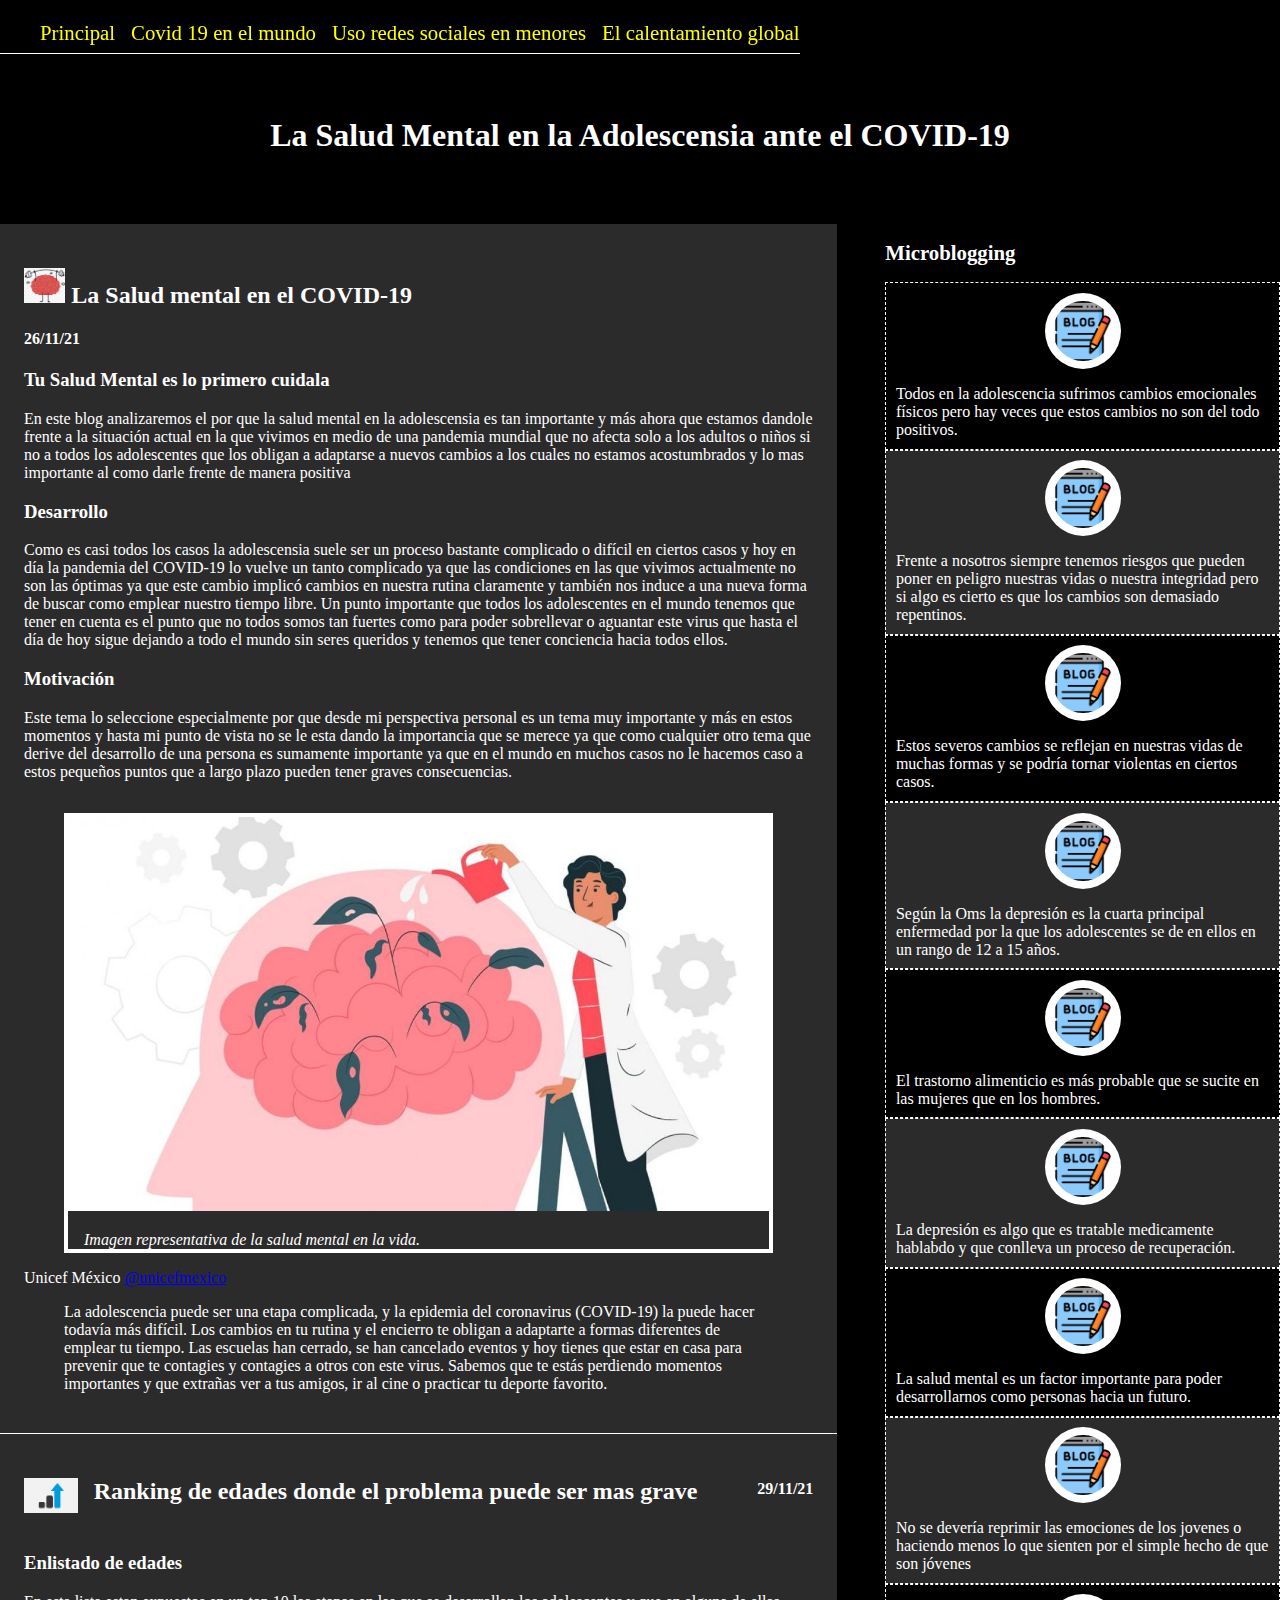
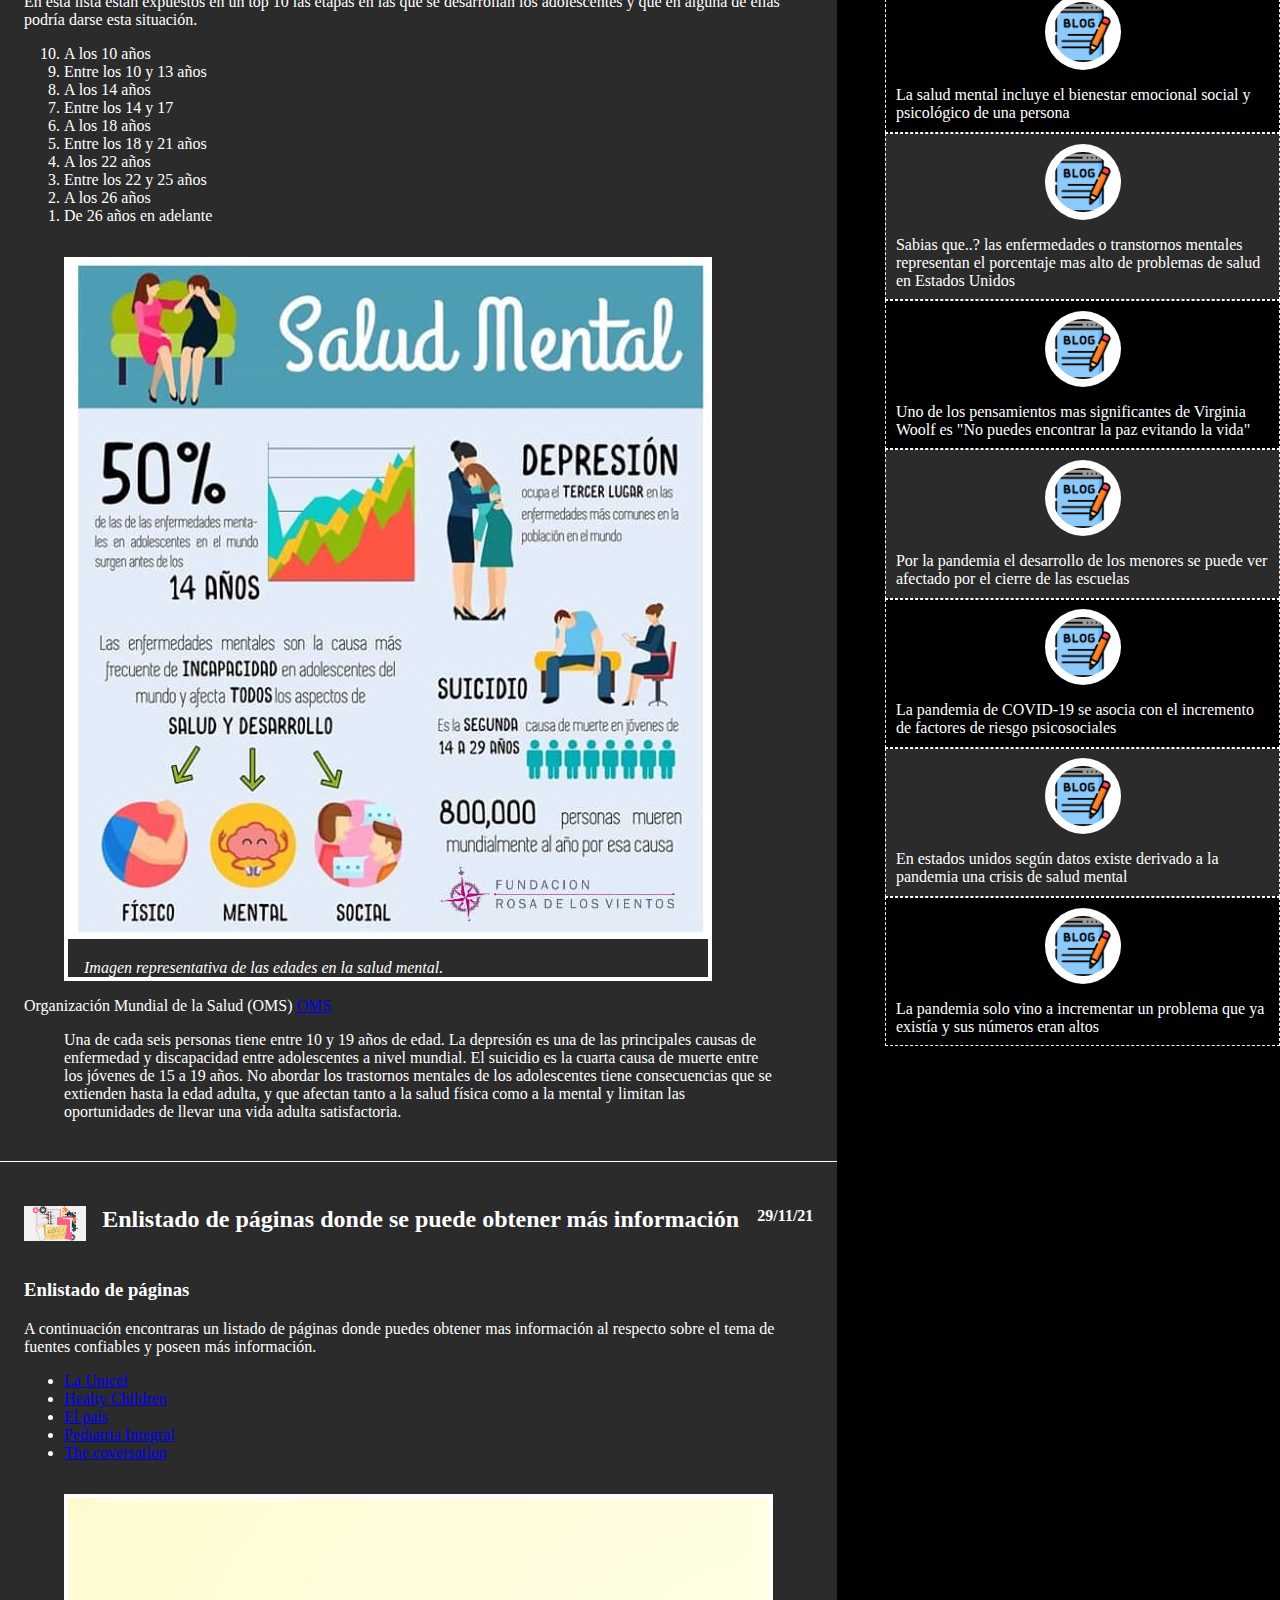
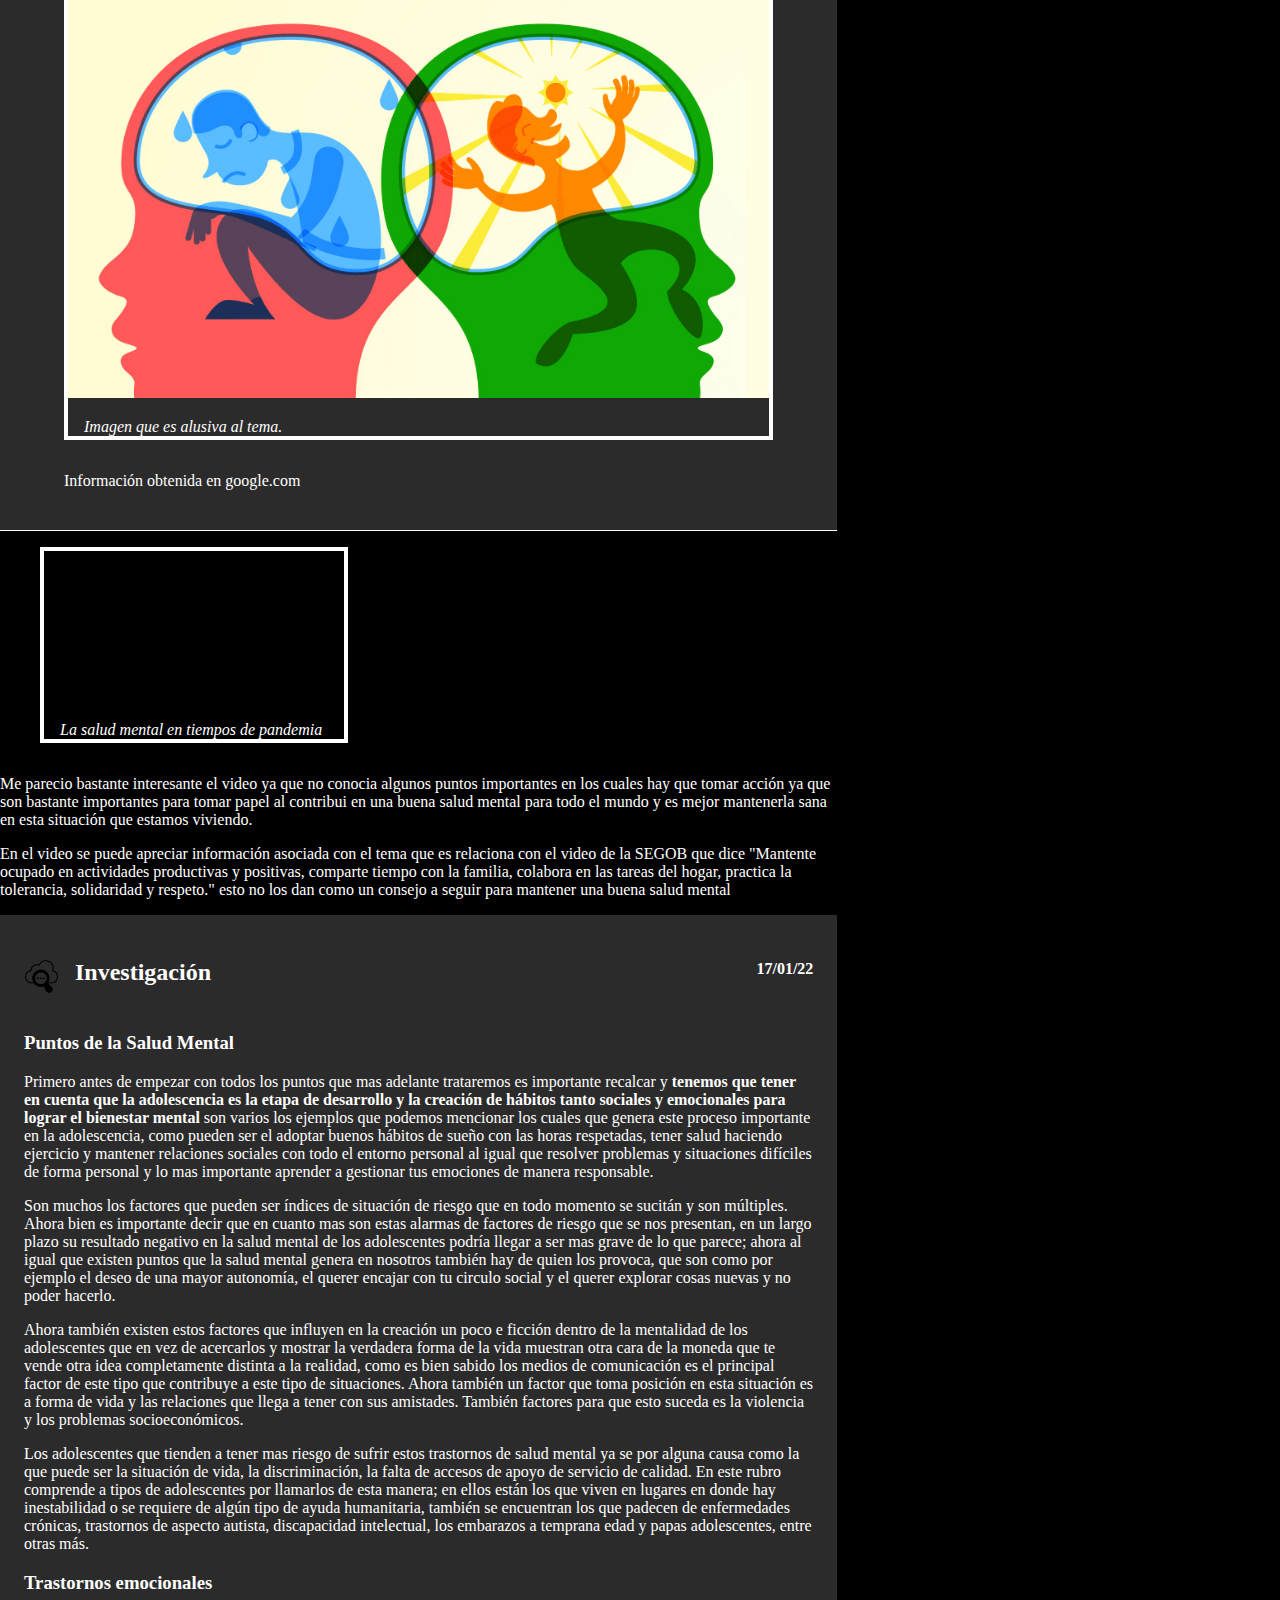
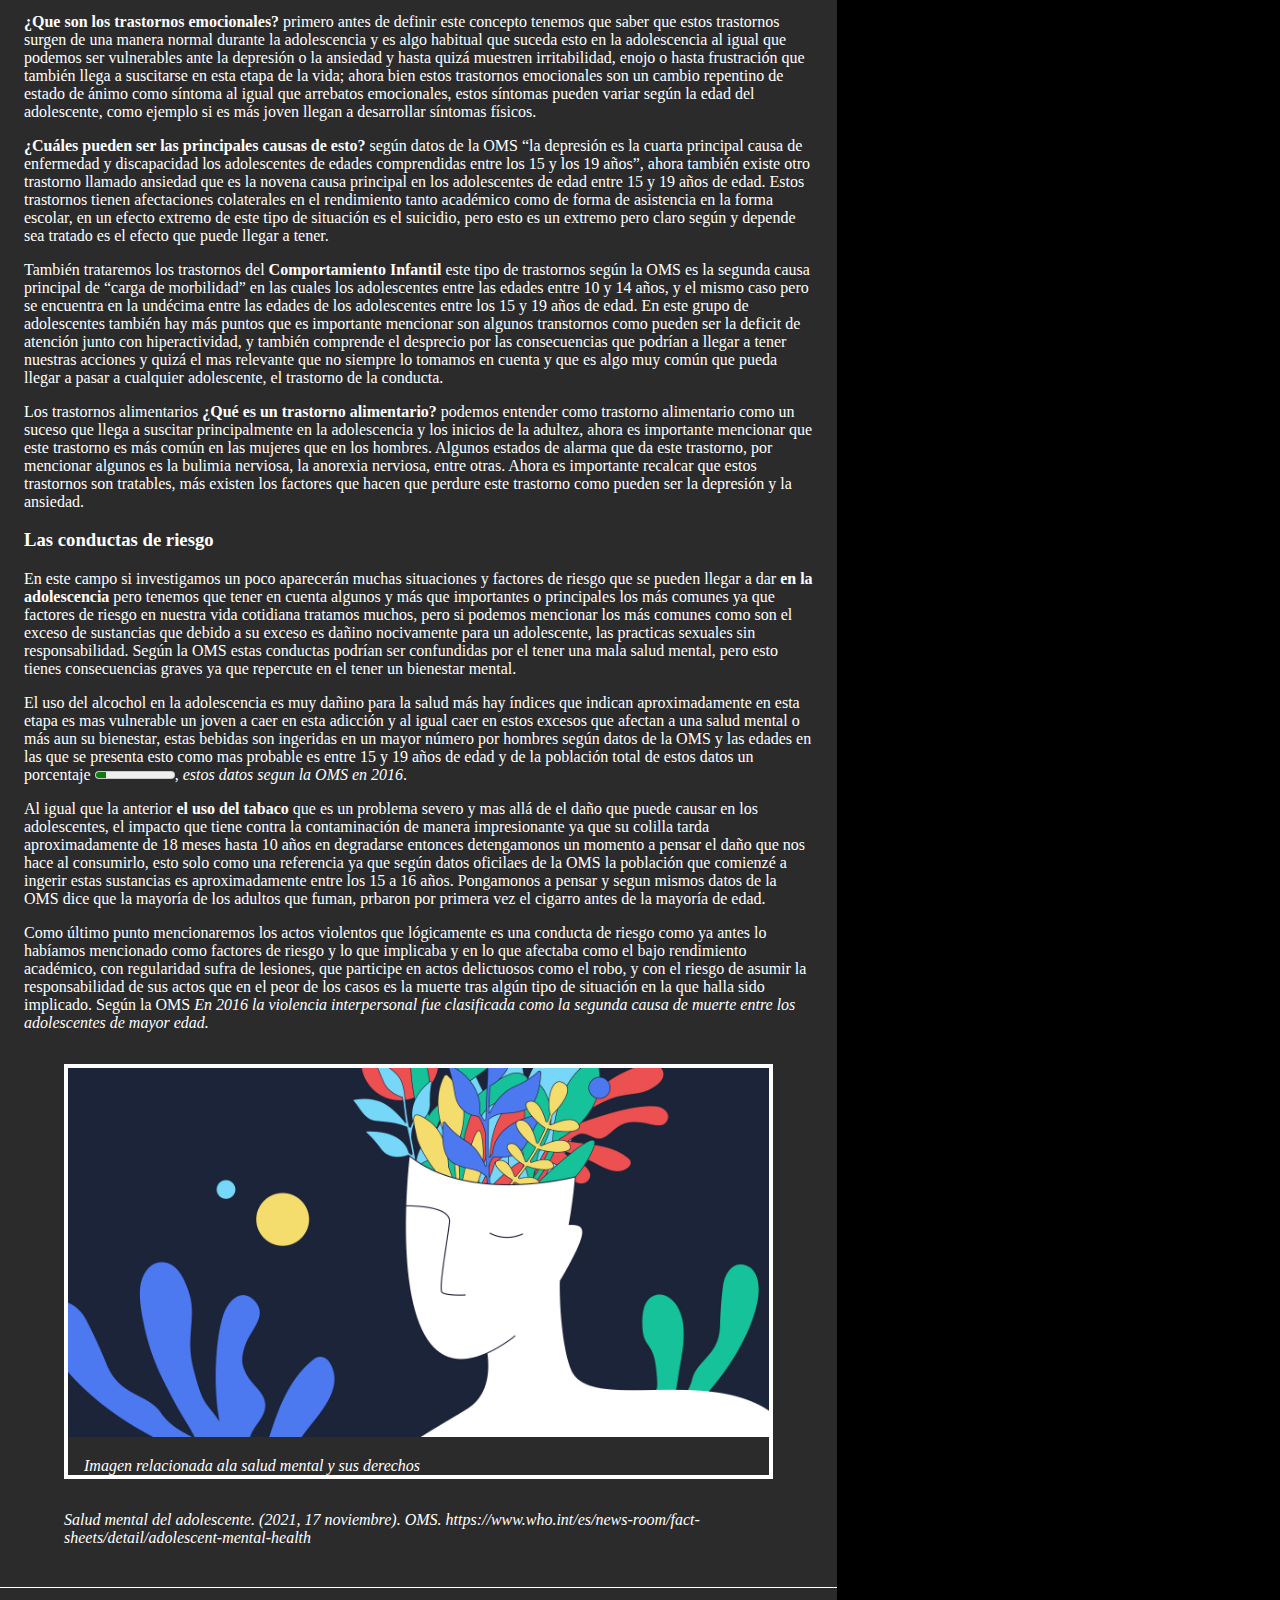
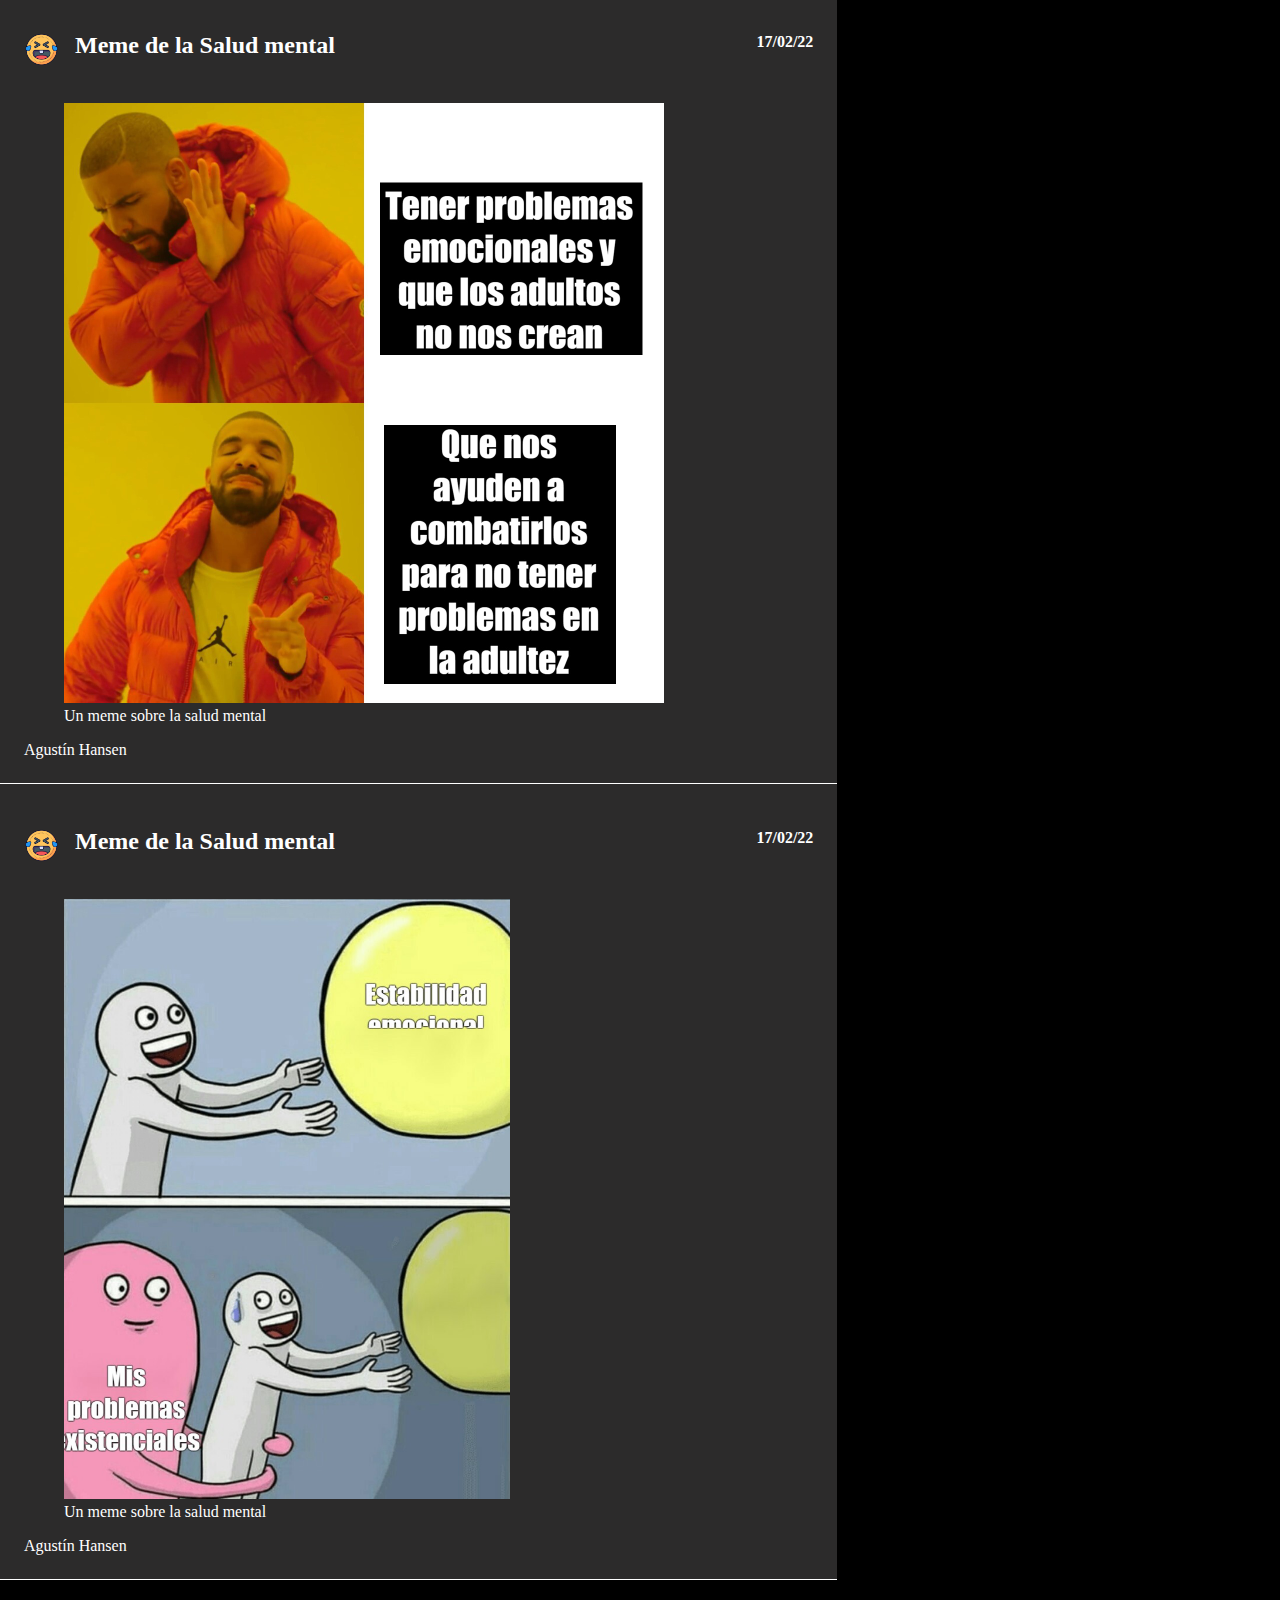
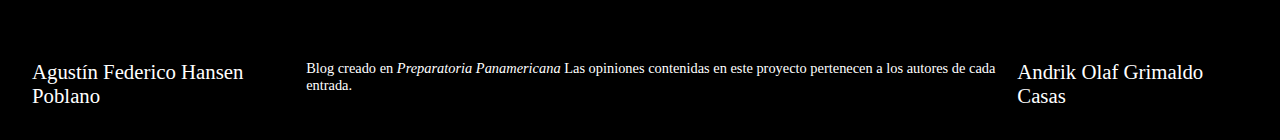
<file: La_salud_mental_en_los_adolescentes_con_enfasis_en_la_pandemia.html>
<!-- Agustín Federico Hansen Poblano -->
<!DOCTYPE html>
<html lang="es">
    <head>
        <!--Carga el conjunto de caracteres latinos -->
        <meta charset="UTF-8">
        <title> Covid 19 en el mundo </title>
        <!-- Carga de hoja de estilos-->
        <link rel="stylesheet" href="assets/images/styles/estilos_agustín_hansen.css">
    </head>      
    <body>
         <!-- inicia mi barra de navegación -->
         <nav>
            <ul>
                <li><a class="resaltado" href="index.html" target="_blank">Principal</a></li>  
                <li><a class="resaltado" href="covid_19_en_el_mundo.html">Covid 19 en el mundo</a></li>
                <li><a class="resaltado" href="uso_de_redes_sociales_en_menores.html">Uso redes sociales en menores</a></li>
                <li><a class="resaltado" href="el_calentamiento_global.html">El calentamiento global</a></li>
            </ul>  
        </nav>
        <!-- termina mi barra de navegación -->
        <!-- Empieza mi blog -->
        <section>
            <!-- Empieza el título del blog -->
            <header>
                <h1 id="titulo_del_blog"> La Salud Mental en la Adolescensia ante el COVID-19 </h1>    
            </header>

            <!--Termina el título del blog -->
            
            <!-- Empieza contenido principal -->
            <main>
                
                <!-- Inicia entrada de: La Salud Mental en los adolescentes con enfasis en la pandemia  -->
                <article>

                    <header>
                        <hgrouop>
                            <!-- Título del artículo -->
                            <h2><img src="assets/images/salud mental.png" alt="salud mental" height="35px" width="auto"> La Salud mental en el COVID-19 </h2>
                            <!-- Fecha en la que se escribe -->
                            <h4>26/11/21</h4>
                        </hgrouop>  
                    </header>
                    <!-- Inicia contenido del artículo -->
                    <div>
                        <h3> Tu Salud Mental es lo primero cuidala </h3> 
                        <p> En este blog analizaremos el por que la salud mental en la adolescensia es tan importante y más ahora que estamos 
                            dandole frente  a la situación actual en la que vivimos en medio de una pandemia mundial que no afecta solo a los adultos
                            o niños si no a todos los adolescentes que los obligan a adaptarse a nuevos cambios a los cuales no estamos acostumbrados y
                            lo mas importante al como darle frente de manera positiva 
                        </p>
                    
                      <!-- Inicia contenido de desarrollo -->
                    
                        <h3> Desarrollo </h3>
                        <p> Como es casi todos los casos la adolescensia suele ser un proceso bastante complicado o difícil en ciertos casos y hoy  
                            en día la pandemia del COVID-19 lo vuelve un tanto complicado ya que las condiciones en las que vivimos actualmente  no son las 
                            óptimas ya que este cambio implicó cambios en nuestra rutina claramente y también nos induce a una nueva forma de buscar
                            como emplear nuestro tiempo libre.
                            
                            Un punto importante que todos los adolescentes en el mundo tenemos que tener en cuenta es el punto que no todos somos 
                            tan fuertes como para poder sobrellevar o aguantar este virus que hasta el día de hoy sigue dejando a todo el mundo sin seres queridos 
                            y tenemos que tener conciencia hacia todos ellos.
                        </p>
                     
                      <!-- Inicia contenido de Motivación -->
                     
                        <h3> Motivación </h3> 
                        <p> Este tema lo seleccione especialmente por que desde mi perspectiva personal es un tema muy importante y más en estos momentos y 
                            hasta mi punto de vista no se le esta dando la importancia que se merece ya que como cualquier otro tema que derive del desarrollo  de 
                            una persona es sumamente importante ya que en el mundo en muchos casos no le hacemos caso a estos pequeños puntos que a largo plazo pueden
                            tener graves consecuencias.
                        </p>
                        <!--incia ilustración de artículo -->
                        <figure class="ilustracion">
                            <img src="assets/images/Salud mental.jpeg" alt="Imagen de salud mental" height="auto" width="100%">
                            <figcaption>Imagen representativa de la salud mental en la vida. </figcaption>
                        </figure class="ilustracion">
                        <!-- termina ilustración de artículo -->

                    </div>
                    <!-- Termina contenido del artículo -->
                    <footer>
                        <!-- Datos del autor -->
                        <div>
                            <span>Unicef México </span> <a href="https://www.instagram.com/unicefmexico/" target="_blank">@unicefmexico</a>
                        </div>
                        <!-- Fin de datos del autor -->
                        <!-- bibliografía -->
                        <blockquote>
                            <p>
                                La adolescencia puede ser una etapa complicada, y la epidemia del coronavirus  (COVID-19) la puede hacer todavía más difícil. Los cambios en tu rutina y el  encierro  te obligan a adaptarte a formas diferentes de emplear tu tiempo.
                                Las escuelas han cerrado, se han cancelado eventos y hoy tienes que estar en casa para prevenir que te contagies y contagies a otros con este virus. Sabemos que te estás perdiendo momentos importantes y que extrañas ver a tus amigos, ir al cine o practicar tu deporte favorito.
                            </p>
                        </blockquote>
                    </footer>
                </article>
                <!-- fin entrada: La Salud Mental en los adolescentes con enfasis en la pandemia -->
                <!-- inicia segunda entrada -->
                <article>
                    <header>
                        <hgroup>
                            <!-- segundo titulo  -->
                            <h2><img src="assets/images/ranking salud.png" alt="ranking salud" height="35px" width="auto"> Ranking de edades donde el problema puede ser mas grave  </h2>
                            <!-- fecha en la que se hace este ranking -->
                            <h4>29/11/21</h4>
                        </hgroup> 
                    </header>
                    <!-- inicia ranking -->
                    <div>
                        <h3>Enlistado de edades</h3>
                        <p>En esta lista estan expuestos en un top 10 las etapas en las que se desarrollan los adolescentes y que en 
                            alguna de ellas podría darse esta situación. 

                        </p>
                        <ol>
                            <li value="10">A los 10 años </li>
                            <li value="9"> Entre los 10 y 13 años </li>
                            <li value="8"> A los 14 años </li>
                            <li value="7"> Entre los 14 y 17 </li>
                            <li value="6"> A los 18 años </li>
                            <li value="5"> Entre los 18 y 21 años </li>
                            <li value="4"> A los 22 años </li>
                            <li value="3"> Entre los 22 y 25 años </li>
                            <li value="2"> A los 26 años </li>
                            <li value="1"> De 26 años en adelante  </li>
                        </ol>
                        <!--incia ilustración de artículo -->
                        <figure class="ilustracion">
                            <img src="assets/images/Salud mental edades.jpg" alt="Imagen de las edades de la salud mental" height="auto" width="100%">
                            <figcaption>Imagen representativa de las edades en la salud mental. </figcaption>
                        </figure class="ilustracion">
                        <!-- termina ilustración de artículo -->
                    </div>
                    <!-- termina contenido de artículo -->
                    <footer>
                        <!-- Datos del autor-->
                        <div>
                            <span> Organización Mundial de la Salud (OMS)</span> <a href="https://www.who.int/es/news-room/fact-sheets/detail/adolescent-mental-health" target="_blank">OMS</a>
                        </div>
                        <!--fin datos del autor-->
                        <!-- bibliografía -->
                        <blockquote>
                            <p>
                                Una de cada seis personas tiene entre 10 y 19 años de edad.
                                La depresión es una de las principales causas de enfermedad y discapacidad entre adolescentes a nivel mundial.
                                El suicidio es la cuarta causa de muerte entre los jóvenes de 15 a 19 años.
                                No abordar los trastornos mentales de los adolescentes tiene consecuencias que se extienden hasta la edad adulta, y que afectan tanto a la salud física como a la mental y limitan las oportunidades de llevar una vida adulta satisfactoria.
                            </p>
                        </blockquote>
                        <!-- fin bibliografía-->
                    </footer>
                </article>
                <!-- inicia tercera entrada -->
                <article>
                    <header>
                        <hgroup>
                            <!-- inicia tercer título -->
                            <h2><img src="assets/images/info salud.png" alt="info salud" height="35px" width="auto"> Enlistado de páginas donde se puede obtener más información </h2>
                            <!-- fecha en la que se escribe -->
                            <h4>29/11/21</h4>
                        </hgroup>  
                    </header> 
                    <!-- inicia enlistado -->
                    <div>
                        <h3>Enlistado de páginas</h3> 
                        <p>A continuación encontraras un listado de páginas donde puedes obtener mas información al respecto sobre el tema de
                            fuentes confiables y poseen más información. 
                        </p>
                        <ul>
                            <li><a href="https://www.unicef.org/mexico/salud-mental-de-las-y-los-adolescentes-ante-el-covid-19">La Unicef</a></li>
                            <li><a href="https://www.healthychildren.org/Spanish/health-issues/conditions/COVID-19/Paginas/Signs-your-Teen-May-Need-More-Support.aspx" target="_blank">Healty Children</a></li>
                            <li><a href="https://elpais.com/mamas-papas/2021-06-08/esta-afectando-la-pandemia-a-la-salud-mental-de-nuestros-hijos.html" target="_blank">El país</a></li>
                            <li><a href="https://www.pediatriaintegral.es/publicacion-2021-07/salud-mental-de-ninos-y-adolescentes-en-la-pandemia-del-coronavirus/https://www.pediatriaintegral.es/publicacion-2021-07/salud-mental-de-ninos-y-adolescentes-en-la-pandemia-del-coronavirus/" taregt="_blank">Pediatria Integral</a></li>
                            <li><a href="https://theconversation.com/la-salud-mental-de-los-adolescentes-en-crisis-por-la-pandemia-como-evitar-complicaciones-futuras-157663" target="_blank">The coversation</a></li>
                        </ul>
                        <!--incia ilustración de artículo -->
                        <figure class="ilustracion">
                            <img src="assets/images/Salud mental info.jpg" alt="Imagen representativa al tema" height="auto" width="100%">
                            <figcaption>Imagen que es alusiva al tema. </figcaption>
                        </figure class="ilustracion">
                        <!-- termina ilustración de artículo -->
                    </div>
                    <!-- termina contenido de artículo -->
                    <footer>
                        <div>
                            <span></span>
                        </div>
                        <blockquote>
                            <p>Información obtenida en google.com</p>
                        </blockquote>
                    </footer>
                </article>

                <figure class="ilustracion">
                    <iframe width="100%" height="auto"
                     src="https://www.youtube.com/embed/CRKD4Hu0foc"
                      title="YouTube video player" frameborder="0" 
                      allow="accelerometer; autoplay; clipboard-write; encrypted-media; gyroscope; picture-in-picture" allowfullscreen></iframe>
                      <figcaption>La salud mental en tiempos de pandemia </figcaption>
                </figure class="ilustracion">
                <p>
                    Me parecio bastante interesante el video ya que no conocia algunos puntos importantes en los cuales hay que tomar acción ya que 
                    son bastante importantes para tomar papel al contribui en una buena salud mental para todo el mundo y es mejor mantenerla 
                    sana en esta situación que estamos viviendo.
                </p>
                <p>
                    En el video se puede apreciar información asociada con el tema que es relaciona con el video de la SEGOB que dice "Mantente ocupado en actividades productivas y positivas, comparte tiempo con la familia,
                     colabora en las tareas del hogar,  practica la tolerancia, solidaridad y respeto." esto no los dan como un consejo a seguir para 
                     mantener una buena salud mental 
                </p>

                <!-- Inicia entrada investigación-->
                <article>
                    <header>
                        <hgroup>
                            <h2> <img src="assets/images/centro-de-investigacion.png" alt="icono de investigación" height="35px" width="auto"> Investigación </h2>
                            <!-- fecha en la que se escribio el artículo -->
                            <h4>17/01/22</h4>
                        </hgroup>
                    </header>
                    <!-- inicia contenido del artículo -->
                    <div>
                        <h3>Puntos de la Salud Mental</h3>
                        <p>
                            Primero antes de empezar con todos los puntos que mas adelante trataremos es importante recalcar y <strong> tenemos que tener en cuenta que la adolescencia es la etapa de desarrollo y la creación de hábitos tanto sociales y emocionales para lograr el bienestar mental</strong> son varios los ejemplos que podemos mencionar los cuales que genera este proceso importante en la adolescencia, como pueden ser el adoptar buenos hábitos de sueño con las horas respetadas, tener salud haciendo ejercicio y mantener relaciones sociales con todo el entorno personal al igual que resolver problemas y situaciones difíciles de forma personal y lo mas importante aprender a gestionar tus emociones de manera responsable.
                        </p>   
                        <p>
                            Son muchos los factores que pueden ser índices de situación de riesgo que en todo momento se sucitán y son múltiples. Ahora bien es importante decir que en cuanto mas son estas alarmas de factores de riesgo que se nos presentan, en un largo plazo su resultado negativo en la salud mental de los adolescentes podría llegar a ser mas grave de lo que parece; ahora al igual que existen puntos que la salud mental genera en nosotros también hay de quien los provoca, que son como por ejemplo el deseo de una mayor autonomía, el querer encajar con tu circulo social y el querer explorar cosas nuevas y no poder hacerlo.  
                        </p>
                        <p>
                            Ahora también existen estos factores que influyen en la creación un poco e ficción dentro de la mentalidad de los adolescentes que en vez de acercarlos y mostrar la verdadera forma de la vida muestran otra cara de la moneda que te vende otra idea completamente distinta a la realidad, como es bien sabido los medios de comunicación es el principal factor de este tipo que contribuye a este tipo de situaciones.
                            Ahora también un factor que toma posición en esta situación es a forma de vida y las relaciones que llega a tener con sus amistades. También factores para que esto suceda es la violencia y los problemas socioeconómicos.    
                        </p>
                        <p>
                            Los adolescentes que tienden a tener mas riesgo de sufrir estos trastornos de salud mental ya se por alguna causa como la que puede ser la situación de vida, la discriminación, la falta de accesos de apoyo de servicio de calidad. 
                            En este rubro comprende a tipos de adolescentes por llamarlos de esta manera; en ellos están los que viven en lugares en donde hay inestabilidad o se requiere de algún tipo de ayuda humanitaria, también se encuentran los que padecen de enfermedades crónicas, trastornos de aspecto autista, discapacidad intelectual, los embarazos a temprana edad y papas adolescentes, entre otras más.   
                        </p>
                    </div>
                    
                    <div>
                        <h3>Trastornos emocionales </h3>
                        <p>
                            <strong>¿Que son los trastornos emocionales?</strong> primero antes de definir este concepto tenemos que saber que estos trastornos surgen de una manera normal durante la adolescencia y es algo habitual que suceda esto en la adolescencia al igual que podemos ser vulnerables ante la depresión o la ansiedad y hasta quizá muestren irritabilidad, enojo o hasta frustración que también llega a suscitarse en esta etapa de la vida; ahora bien estos trastornos emocionales son un cambio repentino de estado de ánimo como síntoma al igual que arrebatos emocionales, estos síntomas pueden variar según la edad del adolescente, como ejemplo si es más joven llegan a desarrollar síntomas físicos. 
                        </p>
                        <p>
                            <strong>¿Cuáles pueden ser las principales causas de esto?</strong> según datos de la OMS <q>la depresión es la cuarta principal causa de enfermedad y discapacidad los adolescentes de edades comprendidas entre los 15 y los 19 años</q>, ahora también existe otro trastorno llamado ansiedad que es la novena causa principal en los adolescentes de edad entre 15 y 19 años de edad. Estos trastornos tienen afectaciones colaterales en  el rendimiento tanto académico como de forma de asistencia en la forma escolar, en un efecto extremo de este tipo de situación es el suicidio, pero esto es un extremo pero claro según y depende sea tratado es el efecto que puede llegar a tener.
                        </p>
                        <p>
                            También trataremos los trastornos del <strong>Comportamiento Infantil</strong> este tipo de trastornos según la OMS es la segunda causa principal de <q>carga de morbilidad</q> en las cuales los adolescentes entre las edades entre 10 y 14 años, y el mismo caso pero se encuentra en la undécima entre las edades de los adolescentes entre los 15 y 19 años de edad. En este grupo de adolescentes también hay más puntos que es importante mencionar son algunos transtornos como pueden ser la deficit de atención junto con hiperactividad, y también comprende el desprecio por las consecuencias que podrían a llegar a tener nuestras acciones y quizá el mas relevante que no siempre lo tomamos en cuenta y que es algo muy común que pueda llegar a pasar a cualquier adolescente, el trastorno de la conducta.
                        </p>
                        <p>
                            Los trastornos alimentarios <strong>¿Qué es un trastorno alimentario?</strong> podemos entender como trastorno alimentario como un suceso que llega a suscitar principalmente en la adolescencia y los inicios de la adultez, ahora es importante mencionar que este trastorno es más común en las mujeres que en los hombres. Algunos estados de alarma que da este trastorno, por mencionar algunos es la bulimia nerviosa, la anorexia nerviosa, entre otras. Ahora es importante recalcar que estos trastornos son tratables, más existen los factores que hacen que perdure este trastorno como pueden ser la depresión y la ansiedad. 
                        </p>
                    </div>
    
                    <div>
                        <h3>Las conductas de riesgo </h3>
                        <p>
                            En este campo si investigamos un poco aparecerán muchas situaciones y factores de riesgo que se pueden llegar a dar <strong>en la adolescencia </strong> pero tenemos que tener en cuenta algunos y más que importantes o principales los más comunes ya que factores de riesgo en nuestra vida cotidiana tratamos muchos, pero si podemos mencionar los más comunes como son el exceso de sustancias que debido a su exceso es dañino nocivamente para un adolescente, las practicas sexuales sin responsabilidad. Según la OMS estas conductas podrían ser confundidas por el tener una mala salud mental, pero esto tienes consecuencias graves ya que repercute en el tener un bienestar mental.
                        </p>
                        <p>
                            El uso del alcochol en la adolescencia es muy dañino para la salud más hay índices que indican aproximadamente en esta etapa es mas vulnerable un joven a caer en esta adicción y al igual caer en estos excesos que afectan a una salud mental o más aun su bienestar, estas bebidas son ingeridas en un mayor número por hombres según datos de la OMS y las edades en las que se presenta esto como mas probable es entre 15 y 19 años de edad y de la población total de estos datos un porcentaje <meter value="13.6" min="0" max="100"></meter>, <i>estos datos segun la OMS en 2016</i>.
                        </p>
                        <p>
                            Al igual que la anterior <strong>el uso del tabaco </strong> que es un problema severo y mas allá de el daño que puede causar en los adolescentes, el impacto que tiene contra la contaminación de manera impresionante ya que su colilla tarda aproximadamente de 18 meses hasta 10 años en degradarse entonces detengamonos un momento a pensar el daño que nos hace al consumirlo, esto solo como una referencia ya que según datos oficilaes de la OMS la población que comienzé a ingerir estas sustancias es aproximadamente entre los 15 a 16 años. Pongamonos a pensar y segun mismos datos de la OMS dice que la mayoría de los adultos que fuman, prbaron por primera vez el cigarro antes de la mayoría de edad.  
                        </p>
                        <p>
                            Como último punto mencionaremos los actos violentos que lógicamente es una conducta de riesgo como ya antes lo habíamos mencionado como factores de riesgo y lo que implicaba y en lo que afectaba como el bajo rendimiento académico, con regularidad sufra de lesiones, que participe en actos delictuosos  como el robo, y con el riesgo de asumir la responsabilidad de sus actos que en el peor de los casos es la muerte tras algún tipo de situación en la que halla sido implicado.
                            Según la OMS <i>En 2016 la violencia interpersonal fue clasificada como la segunda causa de muerte entre los adolescentes de mayor edad.</i>
                        </p>
                        <figure class="ilustracion">
                            <img src="assets/images/Derechos-humanos-salud-mental.jpg" alt="Imagen relacionada al tema" height="auto" width="100%">
                            <figcaption>Imagen relacionada ala salud mental y sus derechos </figcaption>
                        </figure class="ilustracion">
                    
                    </div>
    
                    <footer>
                        <blockquote>
                            <cite>Salud mental del adolescente. (2021, 17 noviembre). OMS. https://www.who.int/es/news-room/fact-sheets/detail/adolescent-mental-health</cite>
                        </blockquote>
                    </footer>
                </article>
                <article>
                    <header>
                        <hgroup>
                            <h2> <img src="assets/images/la-risa.png" alt="alusivo a risa" height="35px" width="auto">
                                Meme de la Salud mental</h2>
                            <h4>17/02/22</h4>
                        </hgroup>
                    </header>
                    <div>
                        <figure>
                            <img src="assets/images/Meme salud mental.jpg" alt="meme sobre la salud mental" height="600px"
                                width="auto">
                            <figcaption>Un meme sobre la salud mental </figcaption>
                        </figure>
                    </div>
                    <footer>
                        <div>
                            <span> Agustín Hansen </span>
                        </div>
                    </footer>
                </article>
                <article>
                    <header>
                        <hgroup>
                            <h2> <img src="assets/images/la-risa.png" alt="alusivo a risa" height="35px" width="auto">
                                Meme de la Salud mental</h2>
                            <h4>17/02/22</h4>
                        </hgroup>
                    </header>
                    <div>
                        <figure>
                            <img src="assets/images/Meme problemas.jpg" alt="meme sobre la salud mental" height="600px"
                                width="auto">
                            <figcaption>Un meme sobre la salud mental </figcaption>
                        </figure>
                    </div>
                    <footer>
                        <div>
                            <span> Agustín Hansen </span>
                        </div>
                    </footer>
                </article>
                
            </main>
            
            <!-- Termina contenido principal -->

            <!-- Empieza barra lateral -->
            <aside>
                <h2>Microblogging</h2>
                <!--Empieza entrada-->
                <div>
                    <img src="assets/images/blog.png" alt="autor" width="60px" height="auto">
                    <span>Todos en la adolescencia sufrimos cambios emocionales físicos pero hay veces que estos cambios no son del todo positivos. </span>
                </div>
                <!-- Termina entrada -->
                <!-- Empieza entrada-->
                <div>
                    <img src="assets/images/blog.png" alt="autor" width="60px" height="auto">
                    <span>Frente a nosotros siempre tenemos riesgos que pueden poner en peligro nuestras vidas o nuestra integridad pero si algo es cierto es que los cambios son demasiado repentinos. </span>
                </div>
                <!--Termina entrada-->
                <!--Empieza entrada -->
                <div>
                    <img src="assets/images/blog.png" alt="autor" width="60px" height="auto">
                    <span>Estos severos cambios se reflejan en nuestras vidas de muchas formas y se podría tornar violentas en ciertos casos.</span>
                </div>
                <!--Termina entrada-->
                <!-- Empieza entrada-->
                <div>
                    <img src="assets/images/blog.png" alt="autor" width="60px" height="auto">
                    <span>Según la Oms la depresión es la cuarta principal enfermedad por la que los adolescentes se de en ellos en un rango de 12 a 15 años.</span>
                </div>
                <!--Termina entrada-->
                <!-- Empieza entrada -->
                <div>
                    <img src="assets/images/blog.png" alt="autor" width="60px" height="auto">
                    <span>El trastorno alimenticio es más probable que se sucite en las mujeres que en los hombres. </span>
                </div>
                <!--Termina entrada-->
                <div>
                    <img src="assets/images/blog.png" alt="autor" width="60px" height="auto">
                    <span>La depresión es algo que es tratable medicamente  hablabdo y que conlleva un proceso de recuperación.</span>
                </div>
                <div>
                    <img src="assets/images/blog.png" alt="autor" width="60px" height="auto">
                    <span>La salud mental es un factor importante para poder desarrollarnos como personas hacia un futuro.</span>
                </div>
                <div>
                    <img src="assets/images/blog.png" alt="autor" width="60px" height="auto">
                    <span>No se devería reprimir las emociones de los jovenes o haciendo menos lo que sienten por el simple hecho de que son jóvenes </span>
                </div>
                <div>
                    <img src="assets/images/blog.png" alt="autor" width="60px" height="auto">
                    <span>
                        La salud mental incluye el bienestar emocional social y psicológico de una persona 
                    </span>
                </div>
                <div>
                    <img src="assets/images/blog.png" alt="autor" width="60px" height="auto">
                    <span>Sabias que..? las enfermedades o transtornos mentales representan el porcentaje mas alto de problemas de salud en Estados Unidos</span>
                </div>
                <div>
                    <img src="assets/images/blog.png" alt="autor" width="60px" height="auto">
                    <span>Uno de los pensamientos mas significantes de Virginia Woolf es "No  puedes encontrar la paz evitando la vida"</span>
                </div>
                <div>
                    <img src="assets/images/blog.png" alt="autor" width="60px" height="auto">
                    <span>Por la pandemia el desarrollo de los menores se puede ver afectado por el cierre de las escuelas</span>
                </div>
                <div>
                    <img src="assets/images/blog.png" alt="autor" width="60px" height="auto">
                    <span>La pandemia de COVID-19 se asocia con el incremento de factores de riesgo psicosociales </span>
                </div>
                <div>
                    <img src="assets/images/blog.png" alt="autor" width="60px" height="auto">
                    <span>En estados unidos según datos existe derivado a la pandemia una crisis de salud mental </span>
                </div>
                <div>
                    <img src="assets/images/blog.png" alt="autor" width="60px" height="auto">
                    <span>La pandemia solo vino a incrementar un problema que ya existía y sus números eran altos</span>
                </div>
            </aside>

            <!--Termina barra lateral -->

            <!-- Empieza footer -->
            <footer id="footer_blog">
                <div>
                    <span>Agustín Federico Hansen Poblano </span>
                </div>
                <div>
                    <span>Blog creado en <i>Preparatoria Panamericana</i></span>
                    <span>Las opiniones contenidas en este proyecto pertenecen a los autores de cada entrada.</span>
                </div>
                <div>
                    <span>Andrik Olaf Grimaldo Casas</span>
                </div>
            </footer>
            <!-- Termina el footer -->
            
        </section> 
        <!-- Termina mi blog -->   
    </body>
</html>
</file>
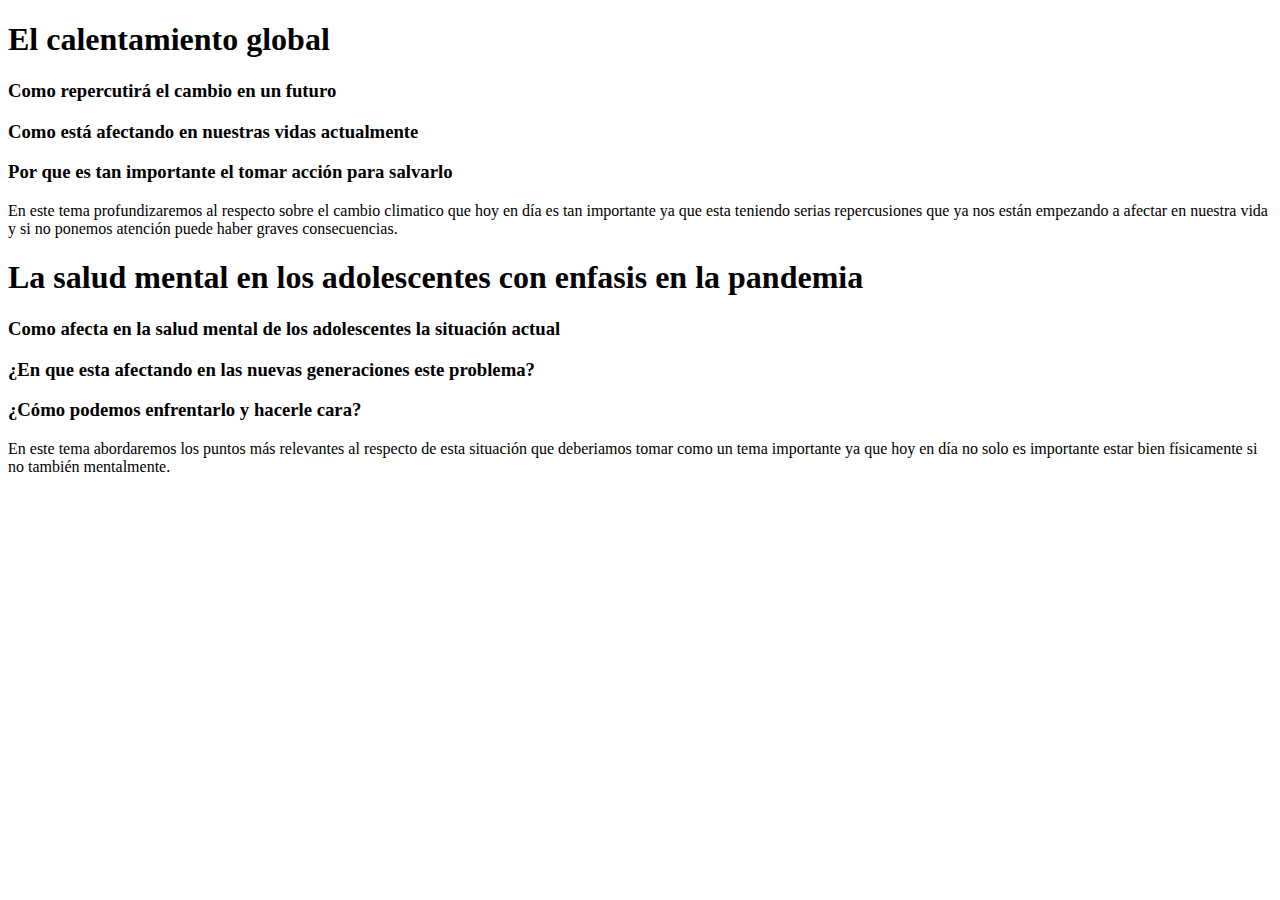
<file: propuestas.html>
<!DOCTYPE html>
<html lang="es">
    <head>
        <!-- Se inician propuestas-->
        <meta charset="UTF-8">
        <title> Propuestas blog del mundo</title>
    </head>      
    <body>
        <!-- Tema 1 de: Agustín Hansen -->
        <hgroup>
            <h1>El calentamiento global</h1>
            <h3>Como repercutirá el cambio en un futuro</h3>
            <h3>Como está afectando en nuestras vidas actualmente</h3>
            <h3>Por que es tan importante el tomar acción para salvarlo</h3>
        </hgroup>

        <p> En este tema profundizaremos al respecto sobre el cambio climatico que hoy en día es tan importante
            ya que esta teniendo serias repercusiones que ya nos están empezando a afectar en nuestra vida
            y si no ponemos atención puede haber graves consecuencias.
        </p>
        <!-- fin tema 1 -->

        <!-- Tema 2 de: Agustín Hansen -->
        <hgroup>
            <h1>La salud mental en los adolescentes con enfasis en la pandemia</h1>
            <h3>Como afecta en la salud mental de los adolescentes la situación actual</h3>
            <h3>¿En que esta afectando en las nuevas generaciones este problema?</h3>
            <h3>¿Cómo podemos enfrentarlo y hacerle cara?</h3>
        </hgroup>

        <p>En este tema abordaremos los puntos más relevantes al respecto de esta situación que deberiamos tomar
            como un tema importante ya que hoy en día no solo es importante estar bien físicamente si no 
            también mentalmente.
        </p>
        <!-- fin tema 2 -->
    </body>
</html>
</file>
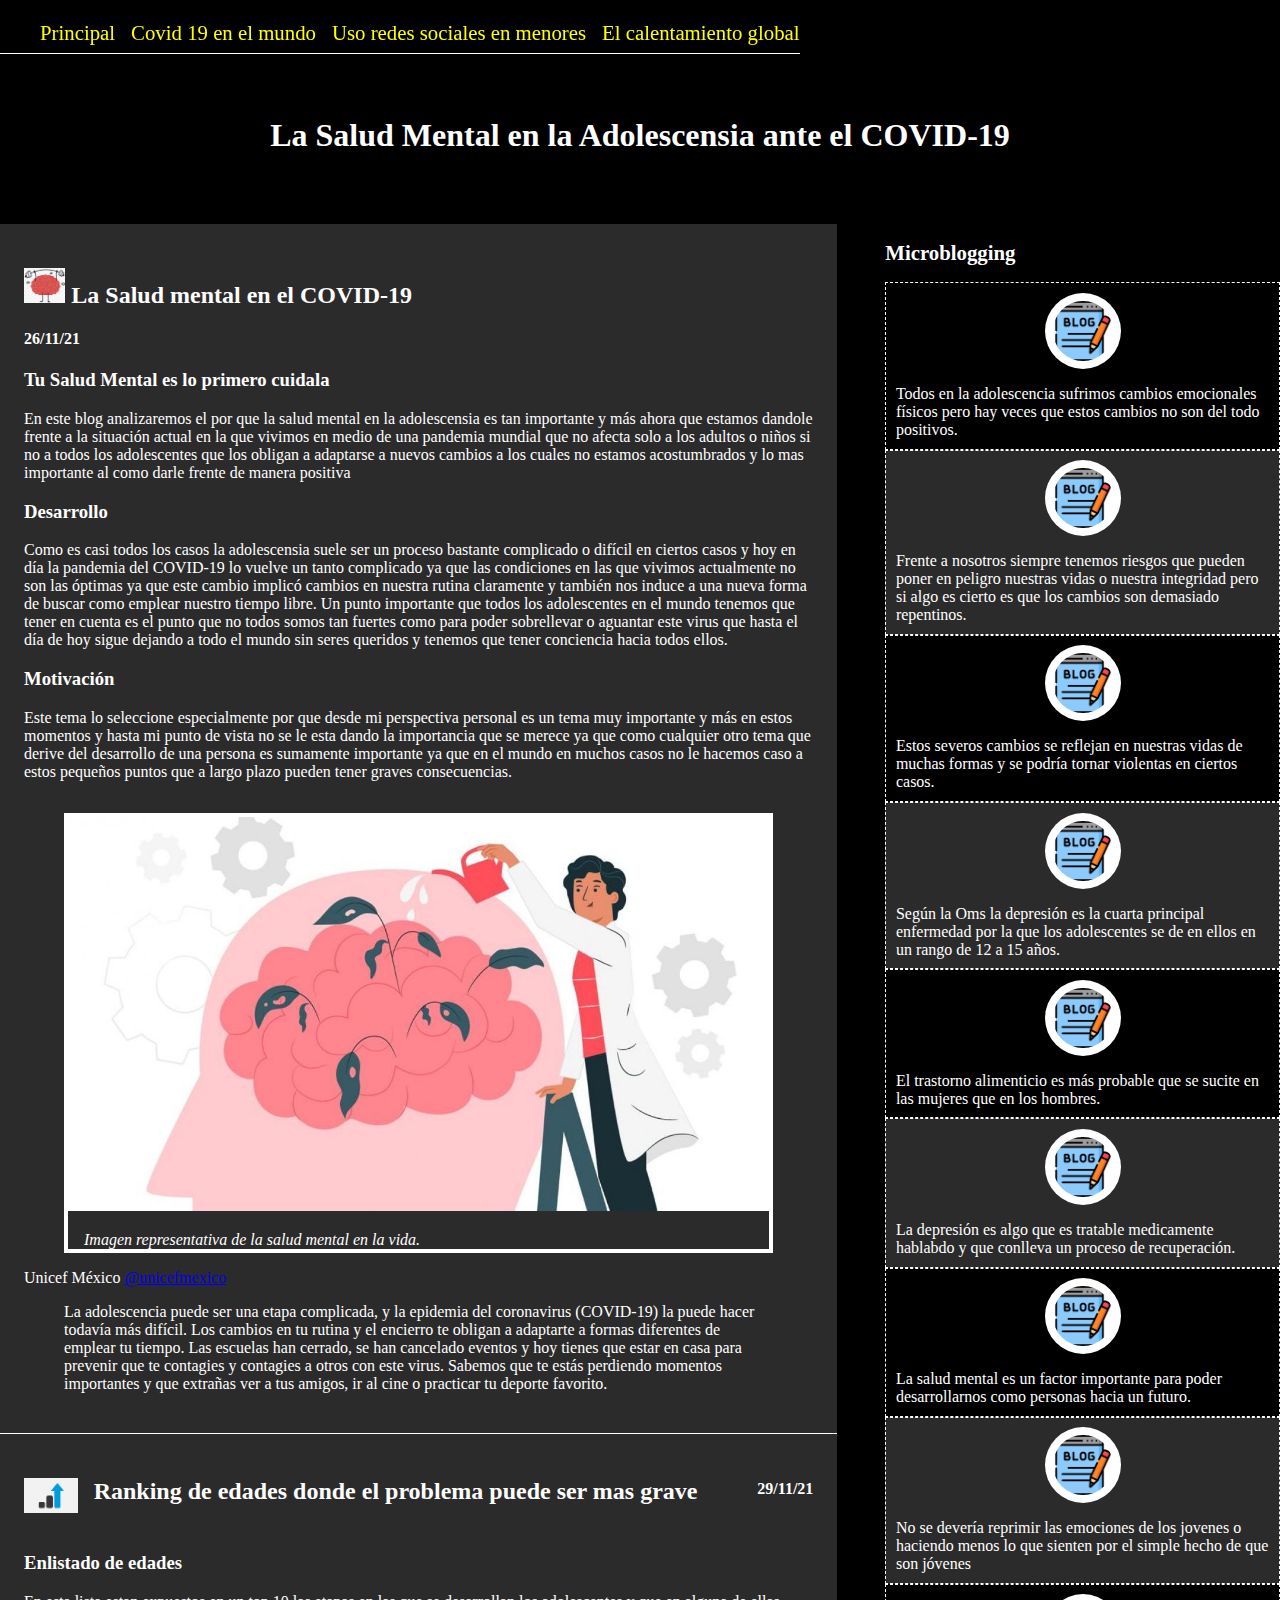
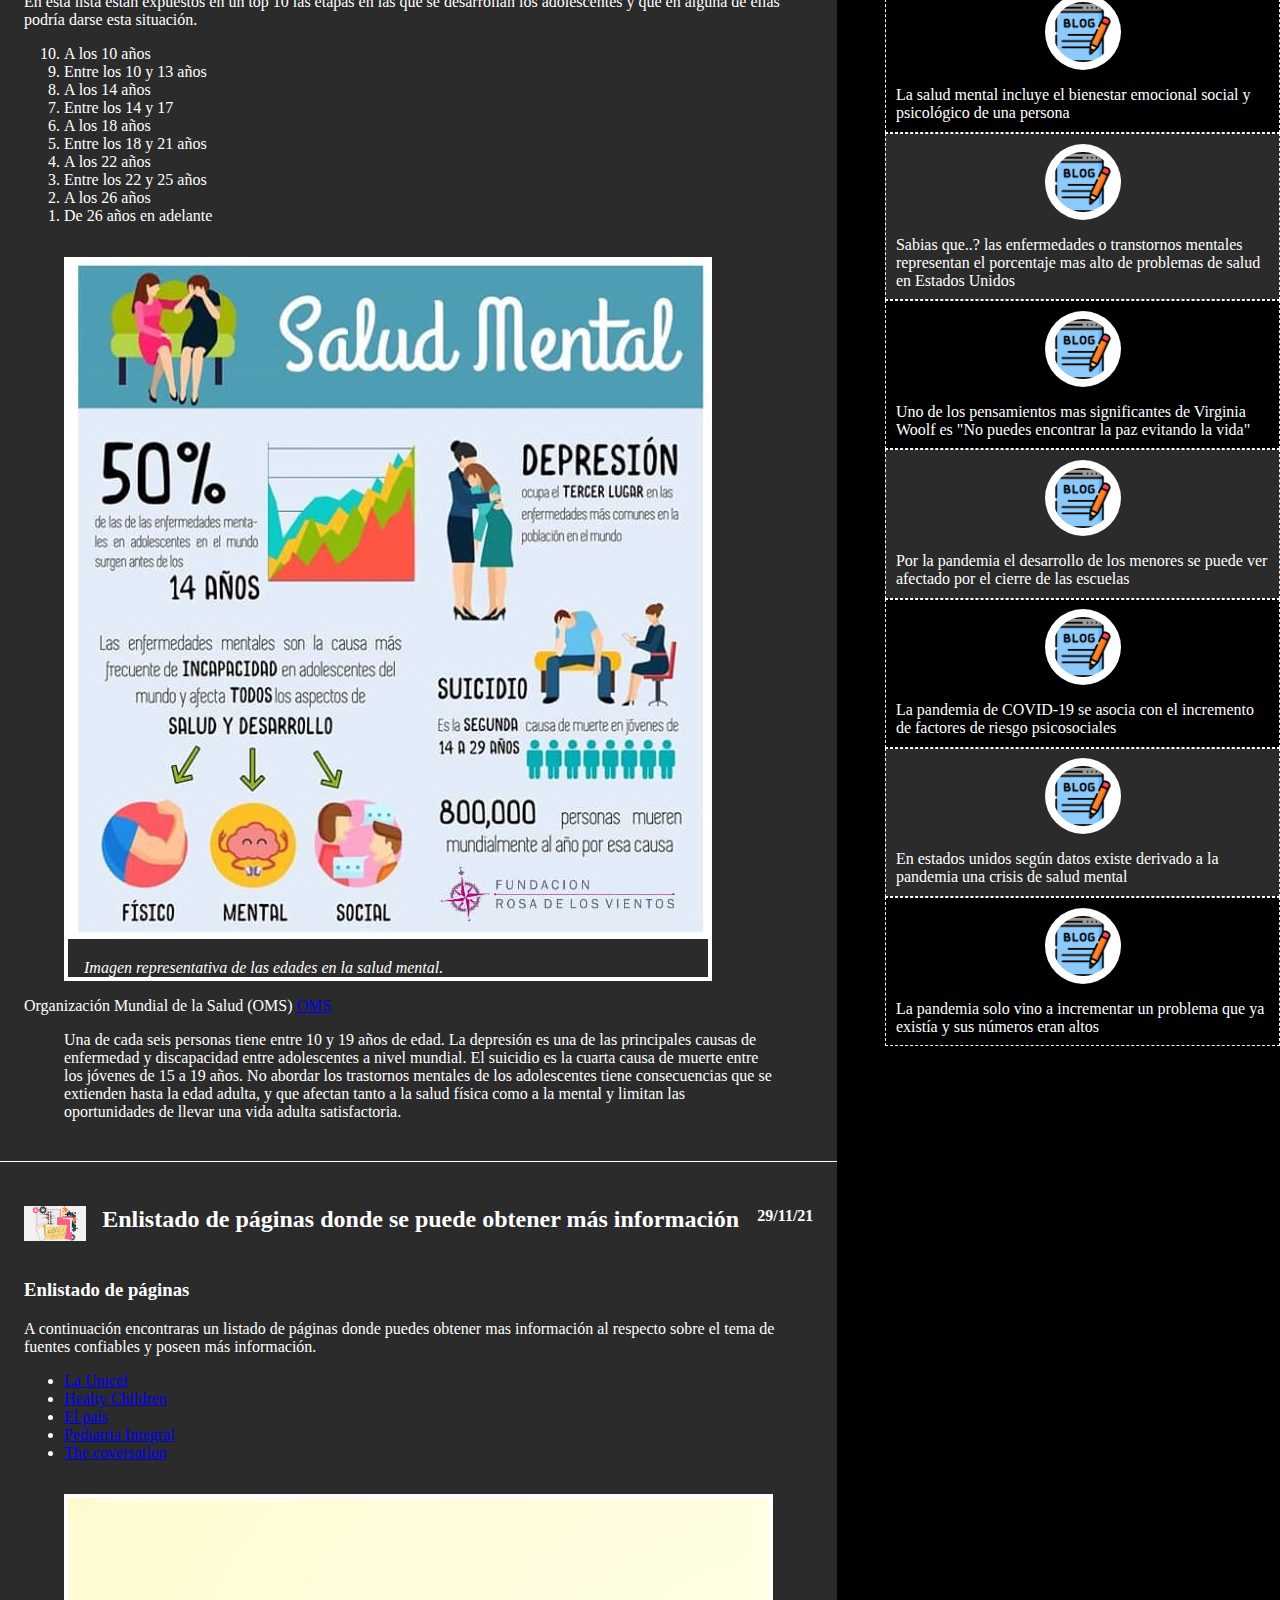
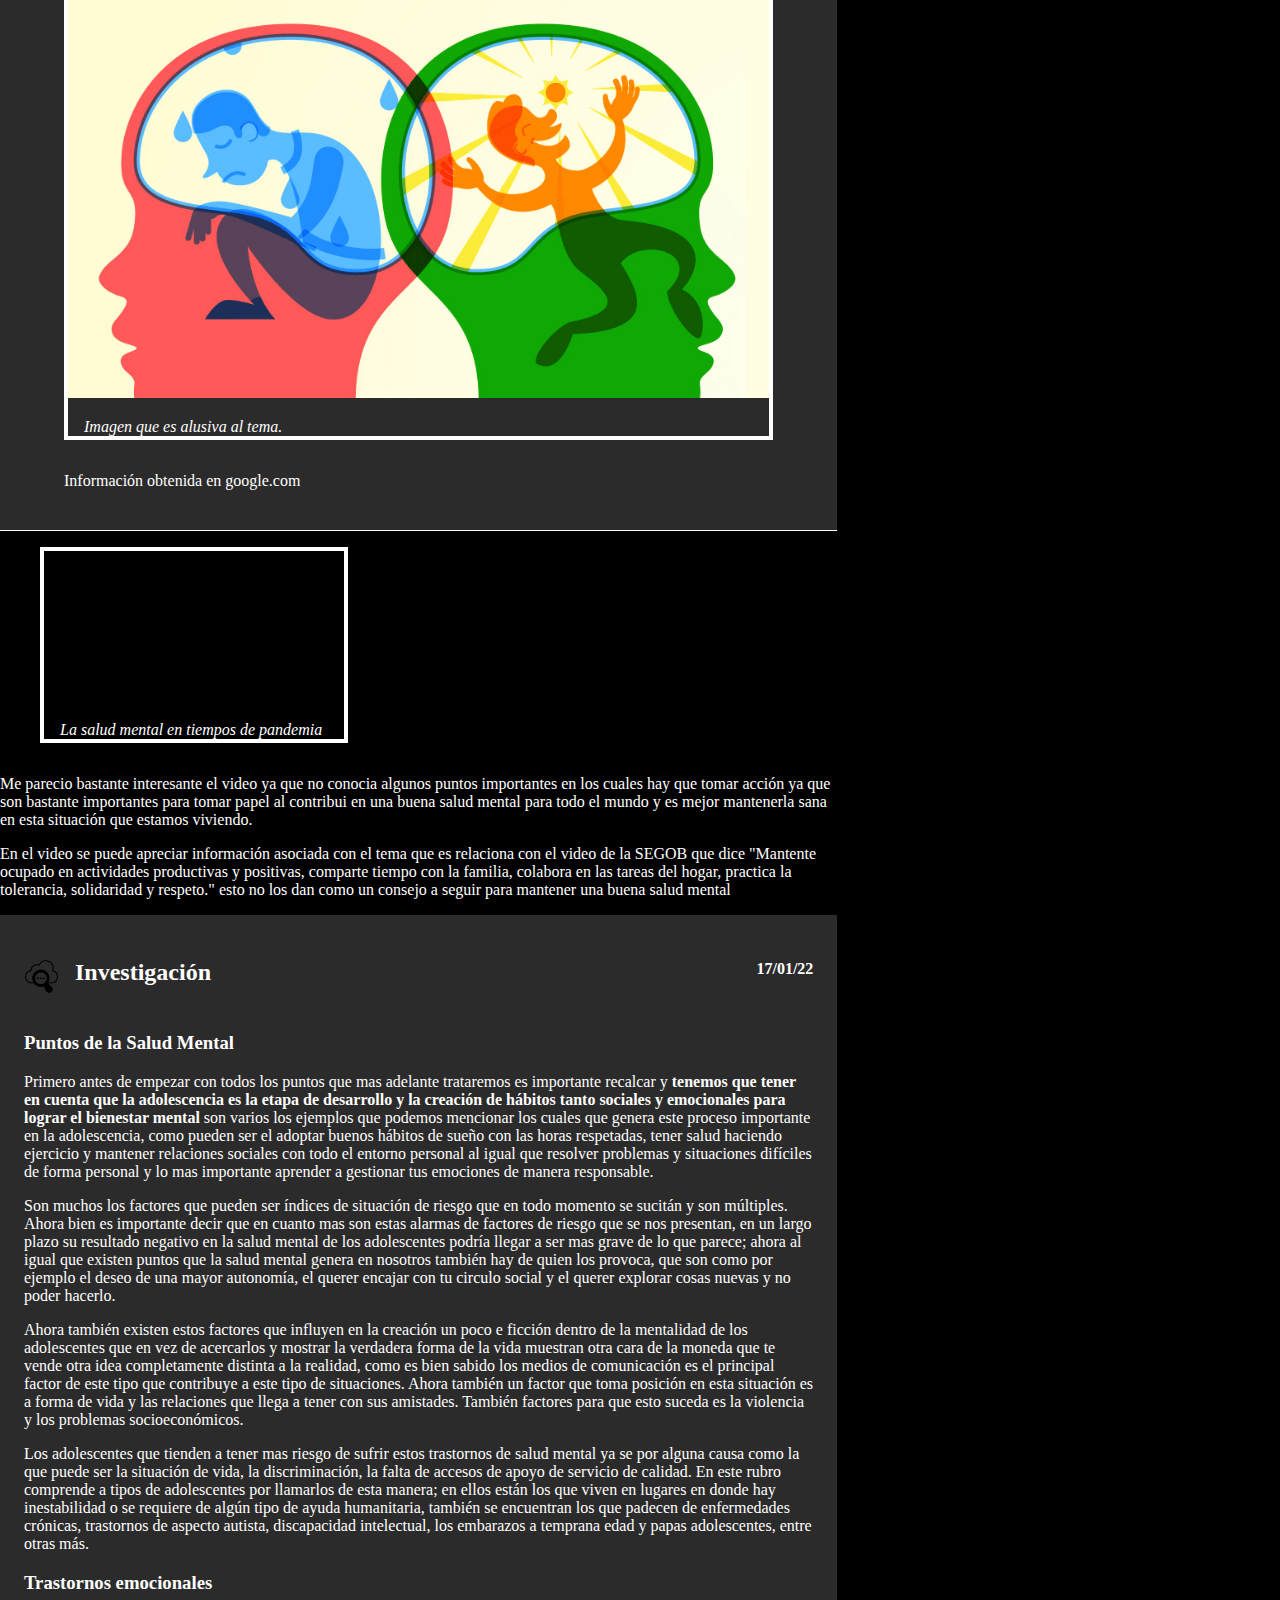
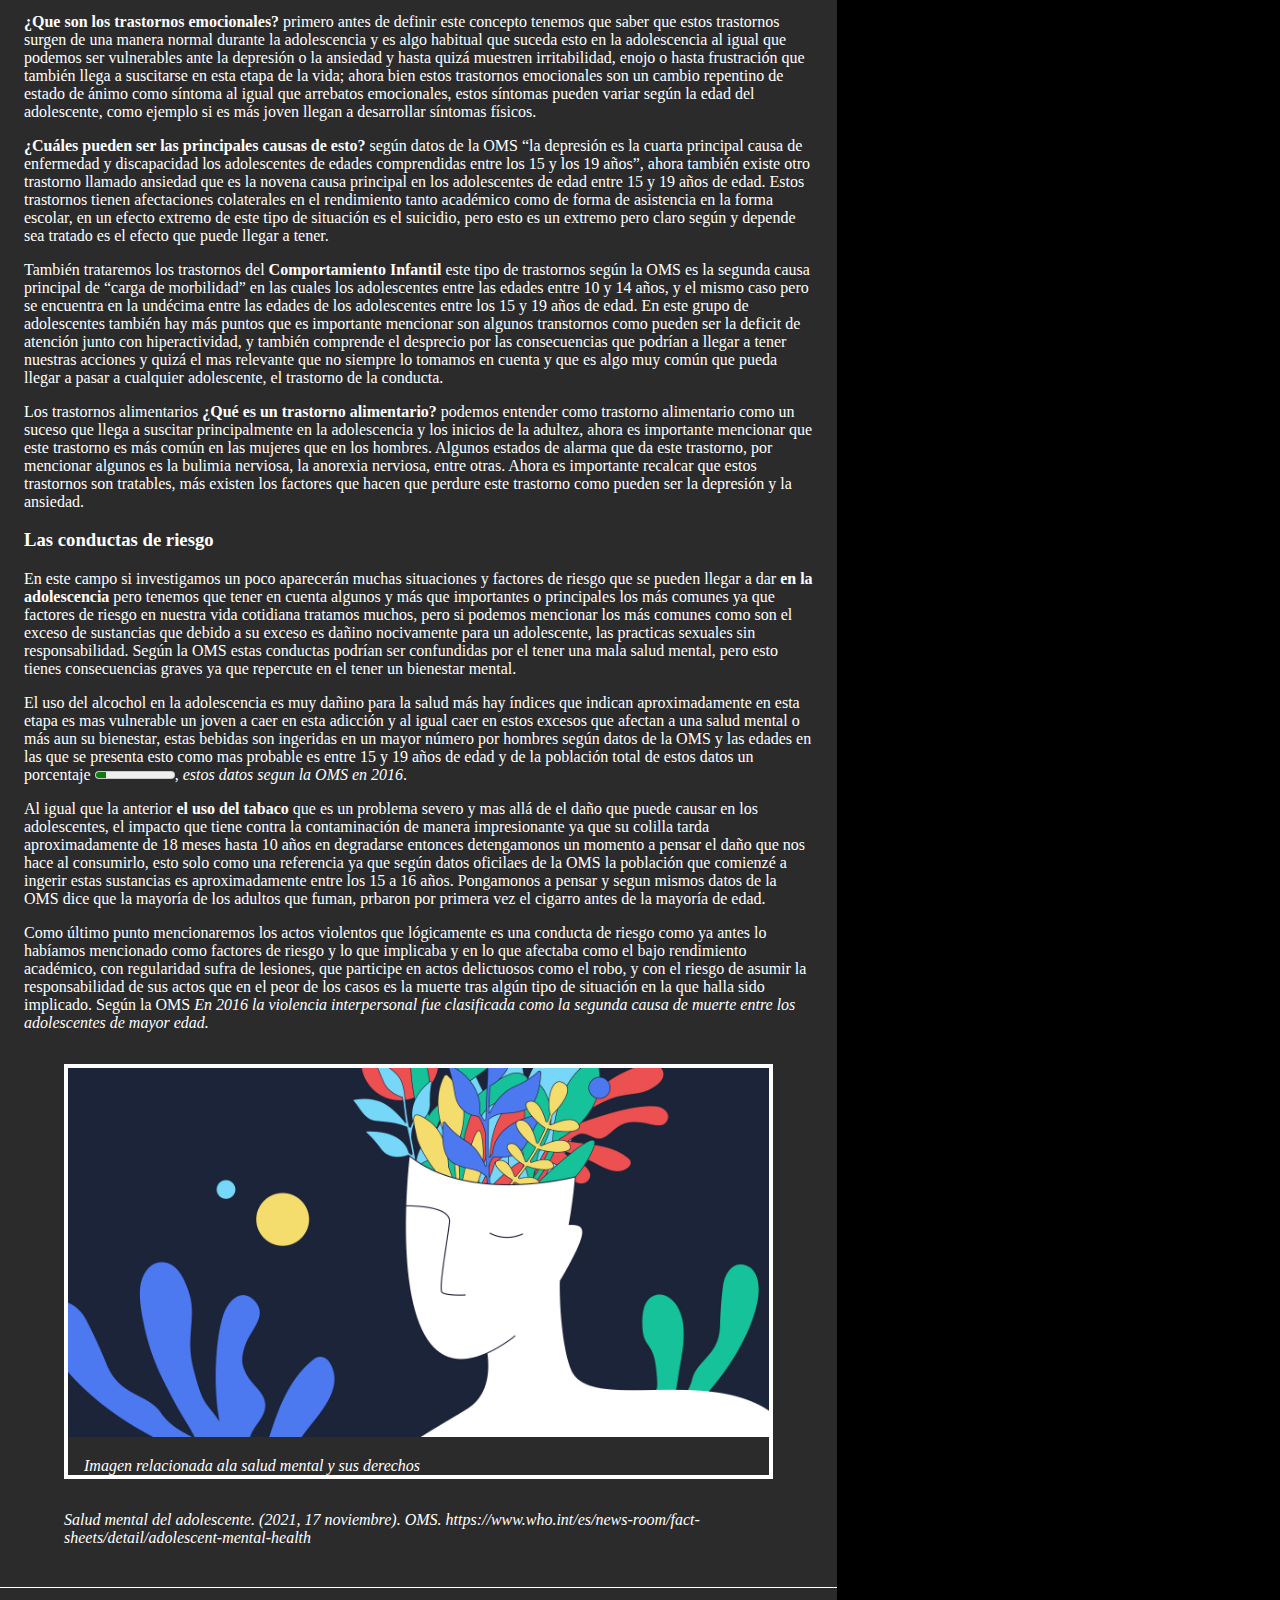
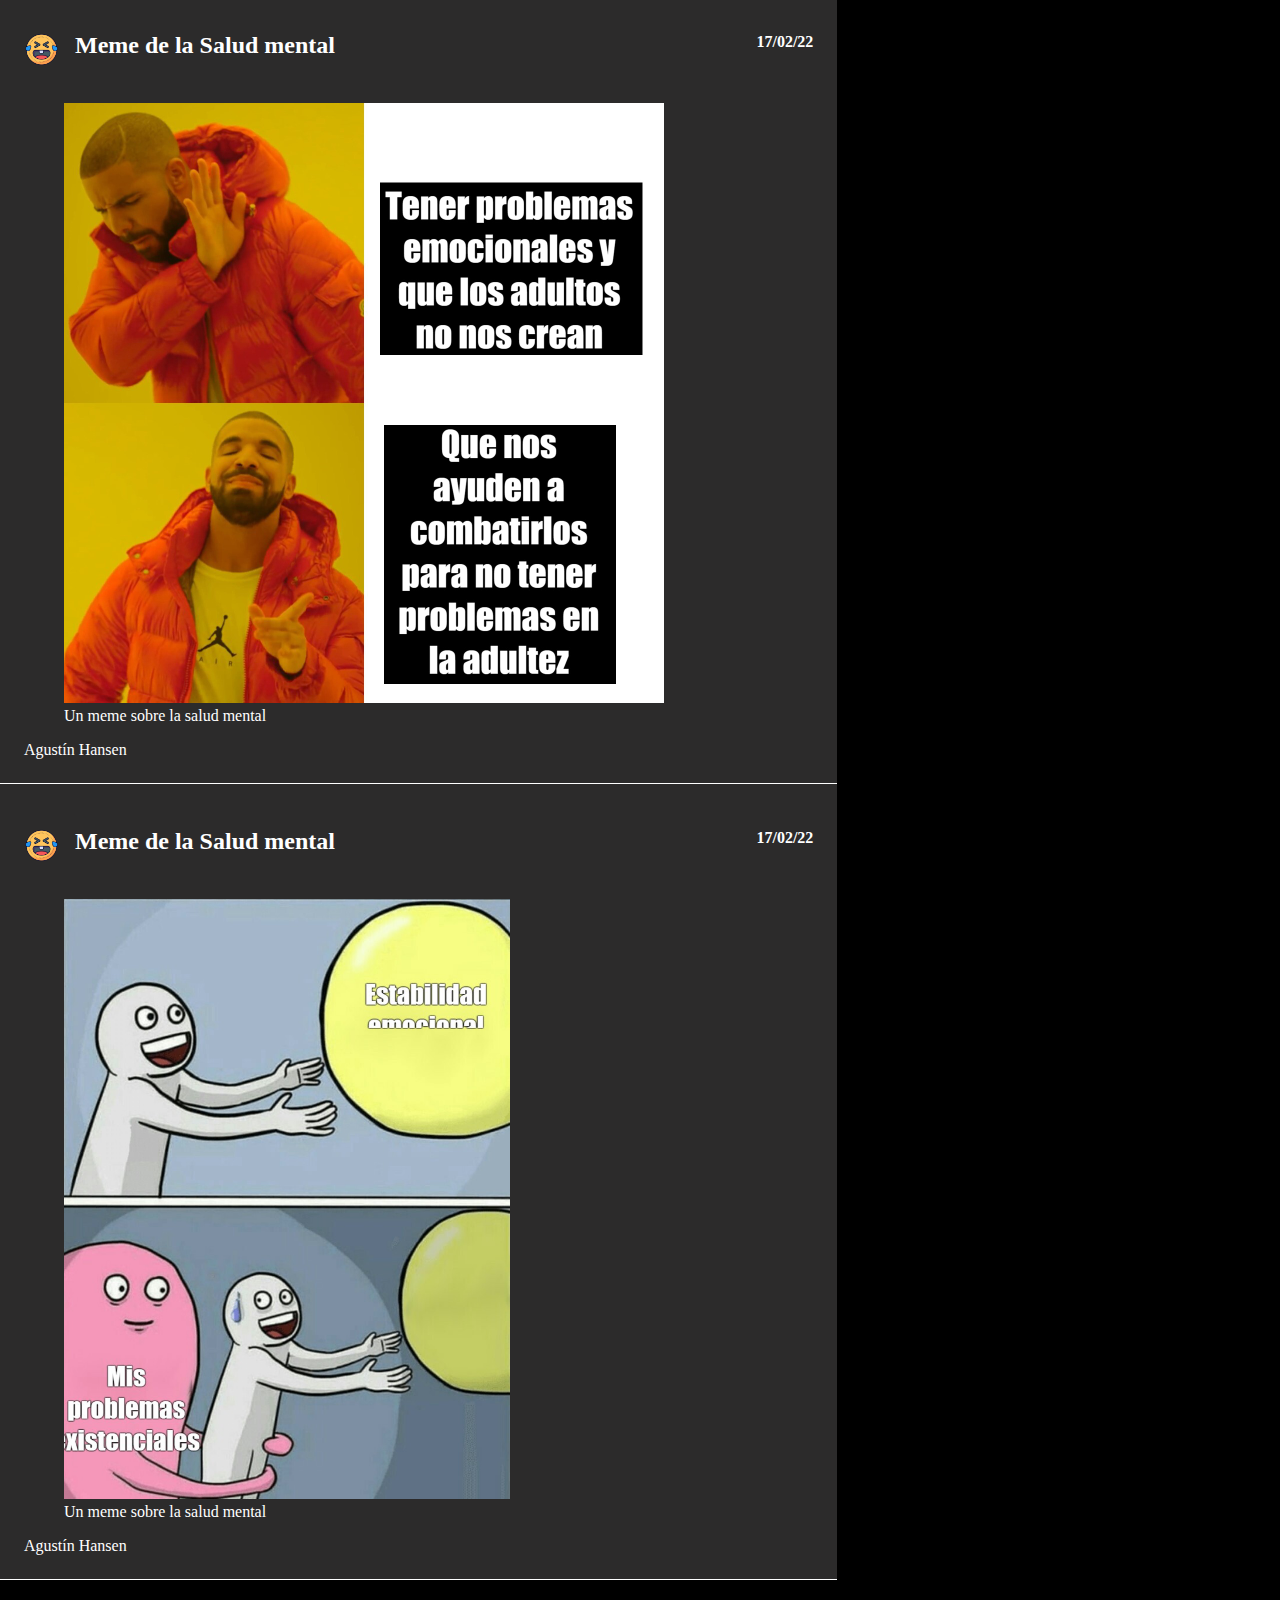
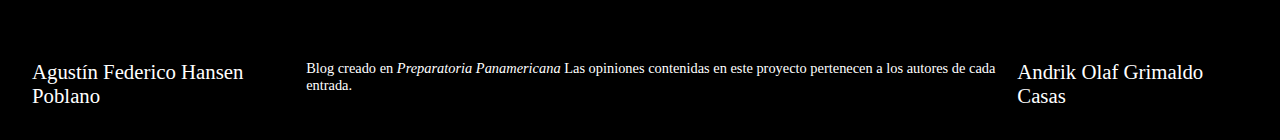
<file: salud_mental.html>
<!-- Agustín Federico Hansen Poblano -->
<!DOCTYPE html>
<html lang="es">
    <head>
        <!--Carga el conjunto de caracteres latinos -->
        <meta charset="UTF-8">
        <title> Covid 19 en el mundo </title>
        <!-- Carga de hoja de estilos-->
        <link rel="stylesheet" href="assets/images/styles/estilos_agustín_hansen.css">
    </head>      
    <body>
         <!-- inicia mi barra de navegación -->
         <nav>
            <ul>
                <li><a class="resaltado" href="index.html" target="_blank">Principal</a></li>  
                <li><a class="resaltado" href="covid_19_en_el_mundo.html">Covid 19 en el mundo</a></li>
                <li><a class="resaltado" href="uso_de_redes_sociales_en_menores.html">Uso redes sociales en menores</a></li>
                <li><a class="resaltado" href="Calentamiento_Global.html">El calentamiento global</a></li>
            </ul>  
        </nav>
        <!-- termina mi barra de navegación -->
        <!-- Empieza mi blog -->
        <section>
            <!-- Empieza el título del blog -->
            <header>
                <h1 id="titulo_del_blog"> La Salud Mental en la Adolescensia ante el COVID-19 </h1>    
            </header>

            <!--Termina el título del blog -->
            
            <!-- Empieza contenido principal -->
            <main>
                
                <!-- Inicia entrada de: La Salud Mental en los adolescentes con enfasis en la pandemia  -->
                <article>

                    <header>
                        <hgrouop>
                            <!-- Título del artículo -->
                            <h2><img src="assets/images/salud mental.png" alt="salud mental" height="35px" width="auto"> La Salud mental en el COVID-19 </h2>
                            <!-- Fecha en la que se escribe -->
                            <h4>26/11/21</h4>
                        </hgrouop>  
                    </header>
                    <!-- Inicia contenido del artículo -->
                    <div>
                        <h3> Tu Salud Mental es lo primero cuidala </h3> 
                        <p> En este blog analizaremos el por que la salud mental en la adolescensia es tan importante y más ahora que estamos 
                            dandole frente  a la situación actual en la que vivimos en medio de una pandemia mundial que no afecta solo a los adultos
                            o niños si no a todos los adolescentes que los obligan a adaptarse a nuevos cambios a los cuales no estamos acostumbrados y
                            lo mas importante al como darle frente de manera positiva 
                        </p>
                    
                      <!-- Inicia contenido de desarrollo -->
                    
                        <h3> Desarrollo </h3>
                        <p> Como es casi todos los casos la adolescensia suele ser un proceso bastante complicado o difícil en ciertos casos y hoy  
                            en día la pandemia del COVID-19 lo vuelve un tanto complicado ya que las condiciones en las que vivimos actualmente  no son las 
                            óptimas ya que este cambio implicó cambios en nuestra rutina claramente y también nos induce a una nueva forma de buscar
                            como emplear nuestro tiempo libre.
                            
                            Un punto importante que todos los adolescentes en el mundo tenemos que tener en cuenta es el punto que no todos somos 
                            tan fuertes como para poder sobrellevar o aguantar este virus que hasta el día de hoy sigue dejando a todo el mundo sin seres queridos 
                            y tenemos que tener conciencia hacia todos ellos.
                        </p>
                     
                      <!-- Inicia contenido de Motivación -->
                     
                        <h3> Motivación </h3> 
                        <p> Este tema lo seleccione especialmente por que desde mi perspectiva personal es un tema muy importante y más en estos momentos y 
                            hasta mi punto de vista no se le esta dando la importancia que se merece ya que como cualquier otro tema que derive del desarrollo  de 
                            una persona es sumamente importante ya que en el mundo en muchos casos no le hacemos caso a estos pequeños puntos que a largo plazo pueden
                            tener graves consecuencias.
                        </p>
                        <!--incia ilustración de artículo -->
                        <figure class="ilustracion">
                            <img src="assets/images/Salud mental.jpeg" alt="Imagen de salud mental" height="auto" width="100%">
                            <figcaption>Imagen representativa de la salud mental en la vida. </figcaption>
                        </figure class="ilustracion">
                        <!-- termina ilustración de artículo -->

                    </div>
                    <!-- Termina contenido del artículo -->
                    <footer>
                        <!-- Datos del autor -->
                        <div>
                            <span>Unicef México </span> <a href="https://www.instagram.com/unicefmexico/" target="_blank">@unicefmexico</a>
                        </div>
                        <!-- Fin de datos del autor -->
                        <!-- bibliografía -->
                        <blockquote>
                            <p>
                                La adolescencia puede ser una etapa complicada, y la epidemia del coronavirus  (COVID-19) la puede hacer todavía más difícil. Los cambios en tu rutina y el  encierro  te obligan a adaptarte a formas diferentes de emplear tu tiempo.
                                Las escuelas han cerrado, se han cancelado eventos y hoy tienes que estar en casa para prevenir que te contagies y contagies a otros con este virus. Sabemos que te estás perdiendo momentos importantes y que extrañas ver a tus amigos, ir al cine o practicar tu deporte favorito.
                            </p>
                        </blockquote>
                    </footer>
                </article>
                <!-- fin entrada: La Salud Mental en los adolescentes con enfasis en la pandemia -->
                <!-- inicia segunda entrada -->
                <article>
                    <header>
                        <hgroup>
                            <!-- segundo titulo  -->
                            <h2><img src="assets/images/ranking salud.png" alt="ranking salud" height="35px" width="auto"> Ranking de edades donde el problema puede ser mas grave  </h2>
                            <!-- fecha en la que se hace este ranking -->
                            <h4>29/11/21</h4>
                        </hgroup> 
                    </header>
                    <!-- inicia ranking -->
                    <div>
                        <h3>Enlistado de edades</h3>
                        <p>En esta lista estan expuestos en un top 10 las etapas en las que se desarrollan los adolescentes y que en 
                            alguna de ellas podría darse esta situación. 

                        </p>
                        <ol>
                            <li value="10">A los 10 años </li>
                            <li value="9"> Entre los 10 y 13 años </li>
                            <li value="8"> A los 14 años </li>
                            <li value="7"> Entre los 14 y 17 </li>
                            <li value="6"> A los 18 años </li>
                            <li value="5"> Entre los 18 y 21 años </li>
                            <li value="4"> A los 22 años </li>
                            <li value="3"> Entre los 22 y 25 años </li>
                            <li value="2"> A los 26 años </li>
                            <li value="1"> De 26 años en adelante  </li>
                        </ol>
                        <!--incia ilustración de artículo -->
                        <figure class="ilustracion">
                            <img src="assets/images/Salud mental edades.jpg" alt="Imagen de las edades de la salud mental" height="auto" width="100%">
                            <figcaption>Imagen representativa de las edades en la salud mental. </figcaption>
                        </figure class="ilustracion">
                        <!-- termina ilustración de artículo -->
                    </div>
                    <!-- termina contenido de artículo -->
                    <footer>
                        <!-- Datos del autor-->
                        <div>
                            <span> Organización Mundial de la Salud (OMS)</span> <a href="https://www.who.int/es/news-room/fact-sheets/detail/adolescent-mental-health" target="_blank">OMS</a>
                        </div>
                        <!--fin datos del autor-->
                        <!-- bibliografía -->
                        <blockquote>
                            <p>
                                Una de cada seis personas tiene entre 10 y 19 años de edad.
                                La depresión es una de las principales causas de enfermedad y discapacidad entre adolescentes a nivel mundial.
                                El suicidio es la cuarta causa de muerte entre los jóvenes de 15 a 19 años.
                                No abordar los trastornos mentales de los adolescentes tiene consecuencias que se extienden hasta la edad adulta, y que afectan tanto a la salud física como a la mental y limitan las oportunidades de llevar una vida adulta satisfactoria.
                            </p>
                        </blockquote>
                        <!-- fin bibliografía-->
                    </footer>
                </article>
                <!-- inicia tercera entrada -->
                <article>
                    <header>
                        <hgroup>
                            <!-- inicia tercer título -->
                            <h2><img src="assets/images/info salud.png" alt="info salud" height="35px" width="auto"> Enlistado de páginas donde se puede obtener más información </h2>
                            <!-- fecha en la que se escribe -->
                            <h4>29/11/21</h4>
                        </hgroup>  
                    </header> 
                    <!-- inicia enlistado -->
                    <div>
                        <h3>Enlistado de páginas</h3> 
                        <p>A continuación encontraras un listado de páginas donde puedes obtener mas información al respecto sobre el tema de
                            fuentes confiables y poseen más información. 
                        </p>
                        <ul>
                            <li><a href="https://www.unicef.org/mexico/salud-mental-de-las-y-los-adolescentes-ante-el-covid-19">La Unicef</a></li>
                            <li><a href="https://www.healthychildren.org/Spanish/health-issues/conditions/COVID-19/Paginas/Signs-your-Teen-May-Need-More-Support.aspx" target="_blank">Healty Children</a></li>
                            <li><a href="https://elpais.com/mamas-papas/2021-06-08/esta-afectando-la-pandemia-a-la-salud-mental-de-nuestros-hijos.html" target="_blank">El país</a></li>
                            <li><a href="https://www.pediatriaintegral.es/publicacion-2021-07/salud-mental-de-ninos-y-adolescentes-en-la-pandemia-del-coronavirus/https://www.pediatriaintegral.es/publicacion-2021-07/salud-mental-de-ninos-y-adolescentes-en-la-pandemia-del-coronavirus/" taregt="_blank">Pediatria Integral</a></li>
                            <li><a href="https://theconversation.com/la-salud-mental-de-los-adolescentes-en-crisis-por-la-pandemia-como-evitar-complicaciones-futuras-157663" target="_blank">The coversation</a></li>
                        </ul>
                        <!--incia ilustración de artículo -->
                        <figure class="ilustracion">
                            <img src="assets/images/Salud mental info.jpg" alt="Imagen representativa al tema" height="auto" width="100%">
                            <figcaption>Imagen que es alusiva al tema. </figcaption>
                        </figure class="ilustracion">
                        <!-- termina ilustración de artículo -->
                    </div>
                    <!-- termina contenido de artículo -->
                    <footer>
                        <div>
                            <span></span>
                        </div>
                        <blockquote>
                            <p>Información obtenida en google.com</p>
                        </blockquote>
                    </footer>
                </article>

                <figure class="ilustracion">
                    <iframe width="100%" height="auto"
                     src="https://www.youtube.com/embed/CRKD4Hu0foc"
                      title="YouTube video player" frameborder="0" 
                      allow="accelerometer; autoplay; clipboard-write; encrypted-media; gyroscope; picture-in-picture" allowfullscreen></iframe>
                      <figcaption>La salud mental en tiempos de pandemia </figcaption>
                </figure class="ilustracion">
                <p>
                    Me parecio bastante interesante el video ya que no conocia algunos puntos importantes en los cuales hay que tomar acción ya que 
                    son bastante importantes para tomar papel al contribui en una buena salud mental para todo el mundo y es mejor mantenerla 
                    sana en esta situación que estamos viviendo.
                </p>
                <p>
                    En el video se puede apreciar información asociada con el tema que es relaciona con el video de la SEGOB que dice "Mantente ocupado en actividades productivas y positivas, comparte tiempo con la familia,
                     colabora en las tareas del hogar,  practica la tolerancia, solidaridad y respeto." esto no los dan como un consejo a seguir para 
                     mantener una buena salud mental 
                </p>

                <!-- Inicia entrada investigación-->
                <article>
                    <header>
                        <hgroup>
                            <h2> <img src="assets/images/centro-de-investigacion.png" alt="icono de investigación" height="35px" width="auto"> Investigación </h2>
                            <!-- fecha en la que se escribio el artículo -->
                            <h4>17/01/22</h4>
                        </hgroup>
                    </header>
                    <!-- inicia contenido del artículo -->
                    <div>
                        <h3>Puntos de la Salud Mental</h3>
                        <p>
                            Primero antes de empezar con todos los puntos que mas adelante trataremos es importante recalcar y <strong> tenemos que tener en cuenta que la adolescencia es la etapa de desarrollo y la creación de hábitos tanto sociales y emocionales para lograr el bienestar mental</strong> son varios los ejemplos que podemos mencionar los cuales que genera este proceso importante en la adolescencia, como pueden ser el adoptar buenos hábitos de sueño con las horas respetadas, tener salud haciendo ejercicio y mantener relaciones sociales con todo el entorno personal al igual que resolver problemas y situaciones difíciles de forma personal y lo mas importante aprender a gestionar tus emociones de manera responsable.
                        </p>   
                        <p>
                            Son muchos los factores que pueden ser índices de situación de riesgo que en todo momento se sucitán y son múltiples. Ahora bien es importante decir que en cuanto mas son estas alarmas de factores de riesgo que se nos presentan, en un largo plazo su resultado negativo en la salud mental de los adolescentes podría llegar a ser mas grave de lo que parece; ahora al igual que existen puntos que la salud mental genera en nosotros también hay de quien los provoca, que son como por ejemplo el deseo de una mayor autonomía, el querer encajar con tu circulo social y el querer explorar cosas nuevas y no poder hacerlo.  
                        </p>
                        <p>
                            Ahora también existen estos factores que influyen en la creación un poco e ficción dentro de la mentalidad de los adolescentes que en vez de acercarlos y mostrar la verdadera forma de la vida muestran otra cara de la moneda que te vende otra idea completamente distinta a la realidad, como es bien sabido los medios de comunicación es el principal factor de este tipo que contribuye a este tipo de situaciones.
                            Ahora también un factor que toma posición en esta situación es a forma de vida y las relaciones que llega a tener con sus amistades. También factores para que esto suceda es la violencia y los problemas socioeconómicos.    
                        </p>
                        <p>
                            Los adolescentes que tienden a tener mas riesgo de sufrir estos trastornos de salud mental ya se por alguna causa como la que puede ser la situación de vida, la discriminación, la falta de accesos de apoyo de servicio de calidad. 
                            En este rubro comprende a tipos de adolescentes por llamarlos de esta manera; en ellos están los que viven en lugares en donde hay inestabilidad o se requiere de algún tipo de ayuda humanitaria, también se encuentran los que padecen de enfermedades crónicas, trastornos de aspecto autista, discapacidad intelectual, los embarazos a temprana edad y papas adolescentes, entre otras más.   
                        </p>
                    </div>
                    
                    <div>
                        <h3>Trastornos emocionales </h3>
                        <p>
                            <strong>¿Que son los trastornos emocionales?</strong> primero antes de definir este concepto tenemos que saber que estos trastornos surgen de una manera normal durante la adolescencia y es algo habitual que suceda esto en la adolescencia al igual que podemos ser vulnerables ante la depresión o la ansiedad y hasta quizá muestren irritabilidad, enojo o hasta frustración que también llega a suscitarse en esta etapa de la vida; ahora bien estos trastornos emocionales son un cambio repentino de estado de ánimo como síntoma al igual que arrebatos emocionales, estos síntomas pueden variar según la edad del adolescente, como ejemplo si es más joven llegan a desarrollar síntomas físicos. 
                        </p>
                        <p>
                            <strong>¿Cuáles pueden ser las principales causas de esto?</strong> según datos de la OMS <q>la depresión es la cuarta principal causa de enfermedad y discapacidad los adolescentes de edades comprendidas entre los 15 y los 19 años</q>, ahora también existe otro trastorno llamado ansiedad que es la novena causa principal en los adolescentes de edad entre 15 y 19 años de edad. Estos trastornos tienen afectaciones colaterales en  el rendimiento tanto académico como de forma de asistencia en la forma escolar, en un efecto extremo de este tipo de situación es el suicidio, pero esto es un extremo pero claro según y depende sea tratado es el efecto que puede llegar a tener.
                        </p>
                        <p>
                            También trataremos los trastornos del <strong>Comportamiento Infantil</strong> este tipo de trastornos según la OMS es la segunda causa principal de <q>carga de morbilidad</q> en las cuales los adolescentes entre las edades entre 10 y 14 años, y el mismo caso pero se encuentra en la undécima entre las edades de los adolescentes entre los 15 y 19 años de edad. En este grupo de adolescentes también hay más puntos que es importante mencionar son algunos transtornos como pueden ser la deficit de atención junto con hiperactividad, y también comprende el desprecio por las consecuencias que podrían a llegar a tener nuestras acciones y quizá el mas relevante que no siempre lo tomamos en cuenta y que es algo muy común que pueda llegar a pasar a cualquier adolescente, el trastorno de la conducta.
                        </p>
                        <p>
                            Los trastornos alimentarios <strong>¿Qué es un trastorno alimentario?</strong> podemos entender como trastorno alimentario como un suceso que llega a suscitar principalmente en la adolescencia y los inicios de la adultez, ahora es importante mencionar que este trastorno es más común en las mujeres que en los hombres. Algunos estados de alarma que da este trastorno, por mencionar algunos es la bulimia nerviosa, la anorexia nerviosa, entre otras. Ahora es importante recalcar que estos trastornos son tratables, más existen los factores que hacen que perdure este trastorno como pueden ser la depresión y la ansiedad. 
                        </p>
                    </div>
    
                    <div>
                        <h3>Las conductas de riesgo </h3>
                        <p>
                            En este campo si investigamos un poco aparecerán muchas situaciones y factores de riesgo que se pueden llegar a dar <strong>en la adolescencia </strong> pero tenemos que tener en cuenta algunos y más que importantes o principales los más comunes ya que factores de riesgo en nuestra vida cotidiana tratamos muchos, pero si podemos mencionar los más comunes como son el exceso de sustancias que debido a su exceso es dañino nocivamente para un adolescente, las practicas sexuales sin responsabilidad. Según la OMS estas conductas podrían ser confundidas por el tener una mala salud mental, pero esto tienes consecuencias graves ya que repercute en el tener un bienestar mental.
                        </p>
                        <p>
                            El uso del alcochol en la adolescencia es muy dañino para la salud más hay índices que indican aproximadamente en esta etapa es mas vulnerable un joven a caer en esta adicción y al igual caer en estos excesos que afectan a una salud mental o más aun su bienestar, estas bebidas son ingeridas en un mayor número por hombres según datos de la OMS y las edades en las que se presenta esto como mas probable es entre 15 y 19 años de edad y de la población total de estos datos un porcentaje <meter value="13.6" min="0" max="100"></meter>, <i>estos datos segun la OMS en 2016</i>.
                        </p>
                        <p>
                            Al igual que la anterior <strong>el uso del tabaco </strong> que es un problema severo y mas allá de el daño que puede causar en los adolescentes, el impacto que tiene contra la contaminación de manera impresionante ya que su colilla tarda aproximadamente de 18 meses hasta 10 años en degradarse entonces detengamonos un momento a pensar el daño que nos hace al consumirlo, esto solo como una referencia ya que según datos oficilaes de la OMS la población que comienzé a ingerir estas sustancias es aproximadamente entre los 15 a 16 años. Pongamonos a pensar y segun mismos datos de la OMS dice que la mayoría de los adultos que fuman, prbaron por primera vez el cigarro antes de la mayoría de edad.  
                        </p>
                        <p>
                            Como último punto mencionaremos los actos violentos que lógicamente es una conducta de riesgo como ya antes lo habíamos mencionado como factores de riesgo y lo que implicaba y en lo que afectaba como el bajo rendimiento académico, con regularidad sufra de lesiones, que participe en actos delictuosos  como el robo, y con el riesgo de asumir la responsabilidad de sus actos que en el peor de los casos es la muerte tras algún tipo de situación en la que halla sido implicado.
                            Según la OMS <i>En 2016 la violencia interpersonal fue clasificada como la segunda causa de muerte entre los adolescentes de mayor edad.</i>
                        </p>
                        <figure class="ilustracion">
                            <img src="assets/images/Derechos-humanos-salud-mental.jpg" alt="Imagen relacionada al tema" height="auto" width="100%">
                            <figcaption>Imagen relacionada ala salud mental y sus derechos </figcaption>
                        </figure class="ilustracion">
                    
                    </div>
    
                    <footer>
                        <blockquote>
                            <cite>Salud mental del adolescente. (2021, 17 noviembre). OMS. https://www.who.int/es/news-room/fact-sheets/detail/adolescent-mental-health</cite>
                        </blockquote>
                    </footer>
                </article>
                <article>
                    <header>
                        <hgroup>
                            <h2> <img src="assets/images/la-risa.png" alt="alusivo a risa" height="35px" width="auto">
                                Meme de la Salud mental</h2>
                            <h4>17/02/22</h4>
                        </hgroup>
                    </header>
                    <div>
                        <figure>
                            <img src="assets/images/Meme salud mental.jpg" alt="meme sobre la salud mental" height="600px"
                                width="auto">
                            <figcaption>Un meme sobre la salud mental </figcaption>
                        </figure>
                    </div>
                    <footer>
                        <div>
                            <span> Agustín Hansen </span>
                        </div>
                    </footer>
                </article>
                <article>
                    <header>
                        <hgroup>
                            <h2> <img src="assets/images/la-risa.png" alt="alusivo a risa" height="35px" width="auto">
                                Meme de la Salud mental</h2>
                            <h4>17/02/22</h4>
                        </hgroup>
                    </header>
                    <div>
                        <figure>
                            <img src="assets/images/Meme problemas.jpg" alt="meme sobre la salud mental" height="600px"
                                width="auto">
                            <figcaption>Un meme sobre la salud mental </figcaption>
                        </figure>
                    </div>
                    <footer>
                        <div>
                            <span> Agustín Hansen </span>
                        </div>
                    </footer>
                </article>
                
            </main>
            
            <!-- Termina contenido principal -->

            <!-- Empieza barra lateral -->
            <aside>
                <h2>Microblogging</h2>
                <!--Empieza entrada-->
                <div>
                    <img src="assets/images/blog.png" alt="autor" width="60px" height="auto">
                    <span>Todos en la adolescencia sufrimos cambios emocionales físicos pero hay veces que estos cambios no son del todo positivos. </span>
                </div>
                <!-- Termina entrada -->
                <!-- Empieza entrada-->
                <div>
                    <img src="assets/images/blog.png" alt="autor" width="60px" height="auto">
                    <span>Frente a nosotros siempre tenemos riesgos que pueden poner en peligro nuestras vidas o nuestra integridad pero si algo es cierto es que los cambios son demasiado repentinos. </span>
                </div>
                <!--Termina entrada-->
                <!--Empieza entrada -->
                <div>
                    <img src="assets/images/blog.png" alt="autor" width="60px" height="auto">
                    <span>Estos severos cambios se reflejan en nuestras vidas de muchas formas y se podría tornar violentas en ciertos casos.</span>
                </div>
                <!--Termina entrada-->
                <!-- Empieza entrada-->
                <div>
                    <img src="assets/images/blog.png" alt="autor" width="60px" height="auto">
                    <span>Según la Oms la depresión es la cuarta principal enfermedad por la que los adolescentes se de en ellos en un rango de 12 a 15 años.</span>
                </div>
                <!--Termina entrada-->
                <!-- Empieza entrada -->
                <div>
                    <img src="assets/images/blog.png" alt="autor" width="60px" height="auto">
                    <span>El trastorno alimenticio es más probable que se sucite en las mujeres que en los hombres. </span>
                </div>
                <!--Termina entrada-->
                <div>
                    <img src="assets/images/blog.png" alt="autor" width="60px" height="auto">
                    <span>La depresión es algo que es tratable medicamente  hablabdo y que conlleva un proceso de recuperación.</span>
                </div>
                <div>
                    <img src="assets/images/blog.png" alt="autor" width="60px" height="auto">
                    <span>La salud mental es un factor importante para poder desarrollarnos como personas hacia un futuro.</span>
                </div>
                <div>
                    <img src="assets/images/blog.png" alt="autor" width="60px" height="auto">
                    <span>No se devería reprimir las emociones de los jovenes o haciendo menos lo que sienten por el simple hecho de que son jóvenes </span>
                </div>
                <div>
                    <img src="assets/images/blog.png" alt="autor" width="60px" height="auto">
                    <span>
                        La salud mental incluye el bienestar emocional social y psicológico de una persona 
                    </span>
                </div>
                <div>
                    <img src="assets/images/blog.png" alt="autor" width="60px" height="auto">
                    <span>Sabias que..? las enfermedades o transtornos mentales representan el porcentaje mas alto de problemas de salud en Estados Unidos</span>
                </div>
                <div>
                    <img src="assets/images/blog.png" alt="autor" width="60px" height="auto">
                    <span>Uno de los pensamientos mas significantes de Virginia Woolf es "No  puedes encontrar la paz evitando la vida"</span>
                </div>
                <div>
                    <img src="assets/images/blog.png" alt="autor" width="60px" height="auto">
                    <span>Por la pandemia el desarrollo de los menores se puede ver afectado por el cierre de las escuelas</span>
                </div>
                <div>
                    <img src="assets/images/blog.png" alt="autor" width="60px" height="auto">
                    <span>La pandemia de COVID-19 se asocia con el incremento de factores de riesgo psicosociales </span>
                </div>
                <div>
                    <img src="assets/images/blog.png" alt="autor" width="60px" height="auto">
                    <span>En estados unidos según datos existe derivado a la pandemia una crisis de salud mental </span>
                </div>
                <div>
                    <img src="assets/images/blog.png" alt="autor" width="60px" height="auto">
                    <span>La pandemia solo vino a incrementar un problema que ya existía y sus números eran altos</span>
                </div>
            </aside>

            <!--Termina barra lateral -->

            <!-- Empieza footer -->
            <footer id="footer_blog">
                <div>
                    <span>Agustín Federico Hansen Poblano </span>
                </div>
                <div>
                    <span>Blog creado en <i>Preparatoria Panamericana</i></span>
                    <span>Las opiniones contenidas en este proyecto pertenecen a los autores de cada entrada.</span>
                </div>
                <div>
                    <span>Andrik Olaf Grimaldo Casas</span>
                </div>
            </footer>
            <!-- Termina el footer -->
            
        </section> 
        <!-- Termina mi blog -->   
    </body>
</html>
</file>
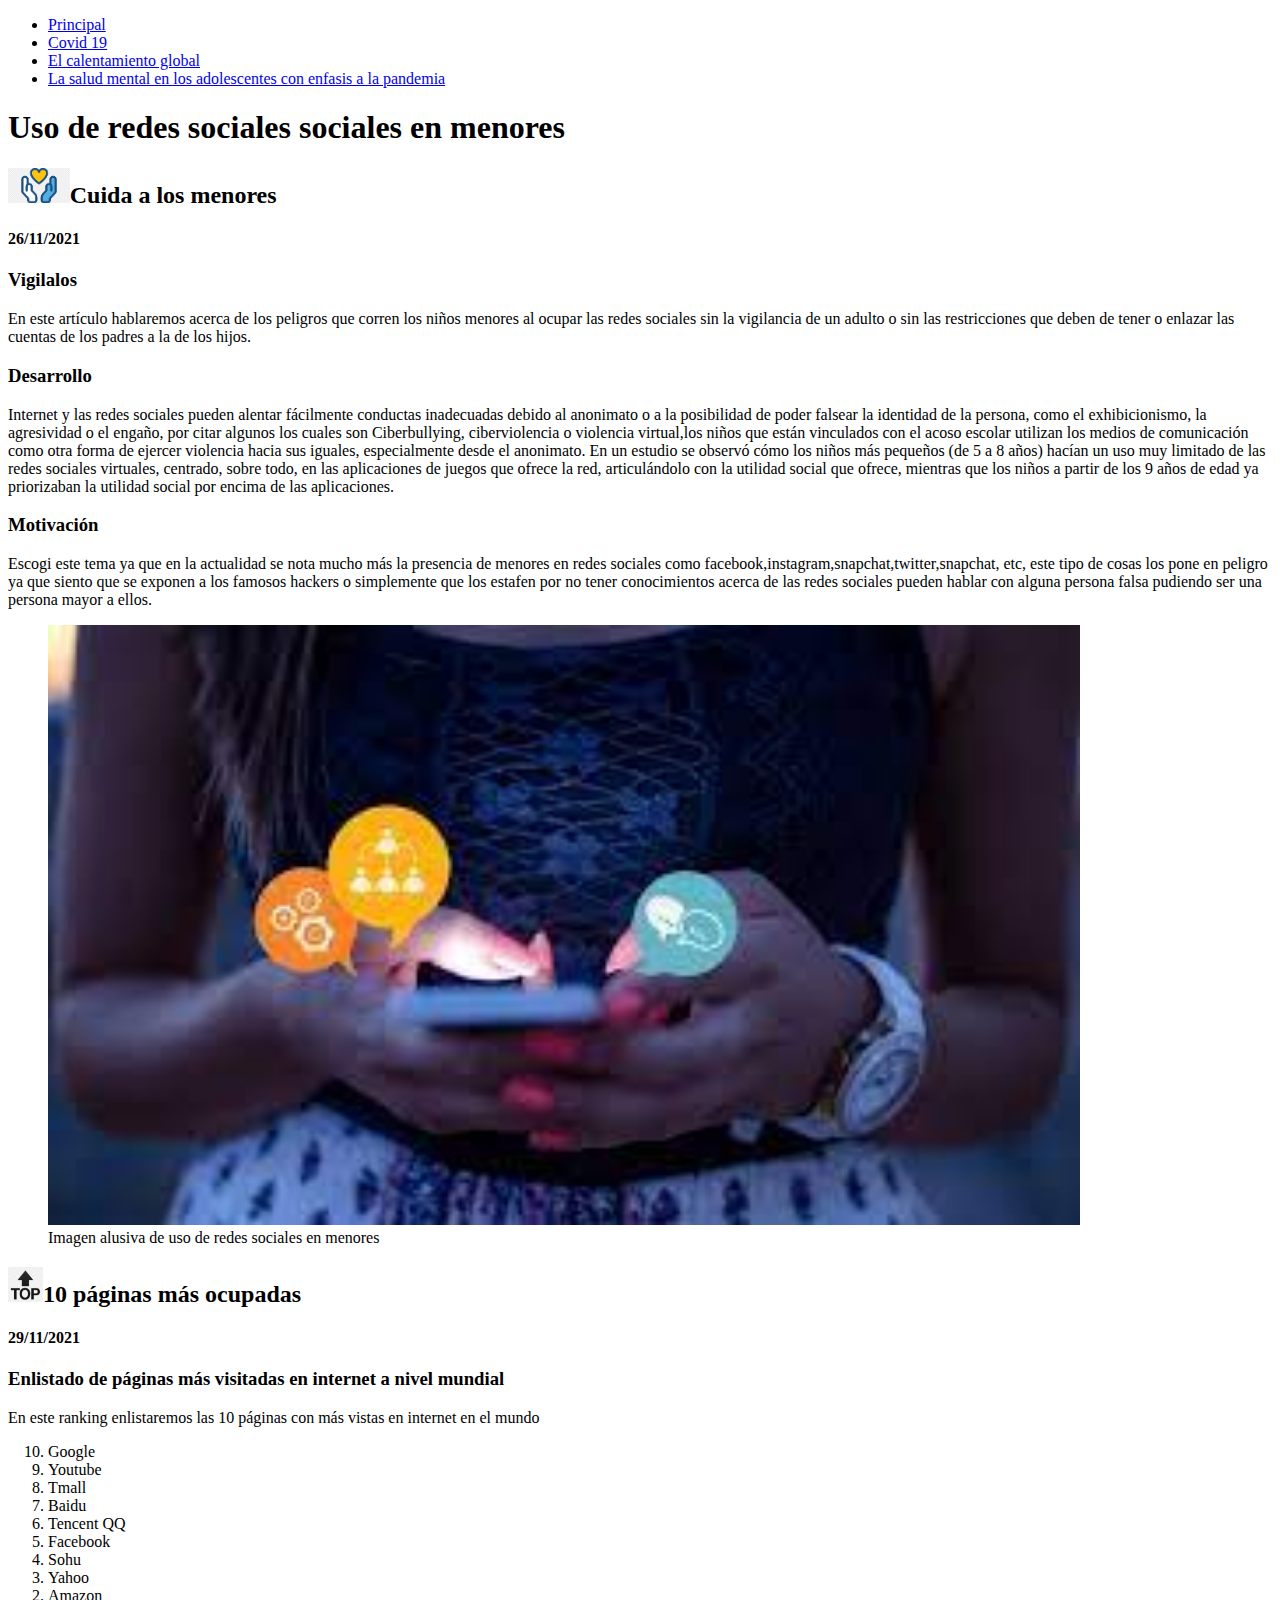
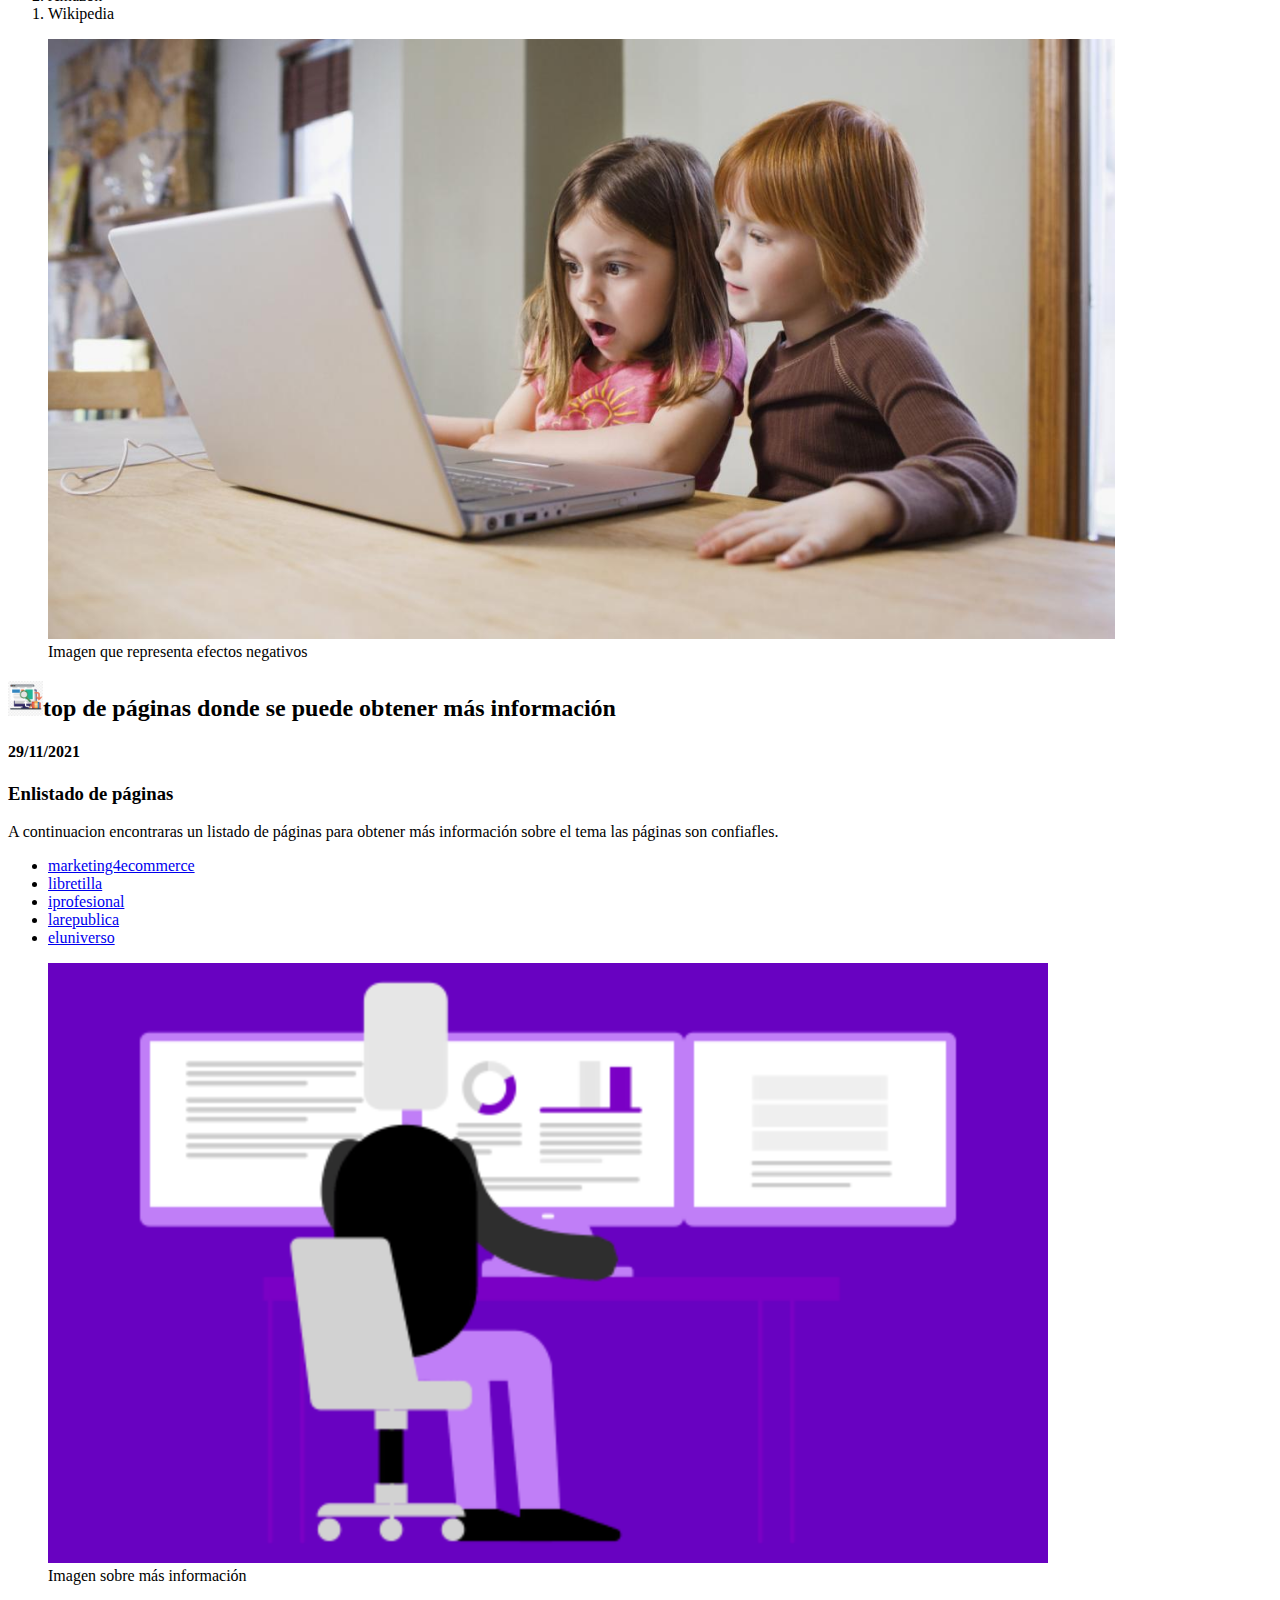
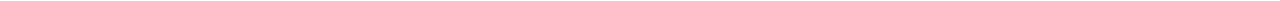
<file: Uso_de_redes_sociales_en_menores.html>
<!-- Andrik Olaf Grimaldo Casas -->
 <!DOCTYPE html>
<html lang="es">
    <head>
        <!--Carga el conjunto de caracteres latinos -->
        <meta charset="UTF-8">
        <title> Uso de redes sociales </title>
    </head>      
    <body>
        <!-- Inicia mi barra de navegación -->
        <nav>
            <ul>
                <li><a href="index.html" target="_blank">Principal</a></li>
                <li><a href="covid_19_en_el_mundo.html">Covid 19</a></li>
                <li><a href="el_calentamiento_global.html">El calentamiento global</a></li>
                <li><a href="la_salud_mental_en_los_adolescentes_con_enfasis_en_la_pandemia.html">La salud mental en los adolescentes con enfasis a la pandemia</a></li>
            </ul>
        </nav>
        <!-- Termina mi barra de navegación-->
        <!-- Empieza mi blog -->
        <section>
            <!-- Empieza el título del blog -->
            <header>
                <h1> Uso de redes sociales sociales en menores  </h1>
            </header>

            <!--Termina el título del blog -->
            
            <!-- Empieza contenido principal -->
            <main>
                
                <!-- inicia entrada de:uso de redes sociales sociales en menores -->
                <article>
                    <header>
                        <hgroup>
                            <!-- inicia entrada de:uso de redes sociales sociales en menores -->
                            <h2><img src="assets/images/cuidado menores.png" alt="menores" height="35px" width="auto">Cuida a los menores</h2>
                            <!--Fecha en el que se escribió el artículo-->
                            <h4>26/11/2021</h4>
                        </hgroup>
                    </header>
                    <!-- Inicia contenido del artículo -->
                    <div>
                        <h3>Vigilalos</h3>
                        <p>En este artículo hablaremos acerca de los peligros que corren los niños menores 
                           al ocupar las redes sociales sin la vigilancia de un adulto o sin las restricciones que deben de tener 
                           o enlazar las cuentas de los padres a la de los hijos.
                        </p>
                    
                     <!-- Inicia contenido de desarrollo -->
                    
                        <h3>Desarrollo</h3>
                        <p>Internet y las redes sociales pueden alentar fácilmente conductas inadecuadas debido al anonimato o a la posibilidad 
                            de poder falsear la identidad de la persona, como el exhibicionismo, la agresividad o el engaño, por citar algunos los cuales son 
                            Ciberbullying, ciberviolencia o violencia virtual,los niños que están vinculados con el acoso escolar utilizan los medios de comunicación 
                            como otra forma de ejercer violencia hacia sus iguales, especialmente desde el anonimato.

                            En un estudio se observó cómo los niños más pequeños (de 5 a 8 años) hacían un uso muy limitado de las redes sociales virtuales, centrado, sobre todo, 
                            en las aplicaciones de juegos que ofrece la red, articulándolo con la utilidad social que ofrece, mientras que los niños a partir de los 9 años de edad
                             ya priorizaban la utilidad social por encima de las aplicaciones.
                        </p>
                     <!-- Inicia contenido de motivación -->
                        <h3>Motivación</h3>
                        <p>Escogi este tema ya que en la actualidad se nota mucho más la presencia de menores en redes sociales como facebook,instagram,snapchat,twitter,snapchat, etc,
                           este tipo de cosas los pone en peligro ya que siento que se exponen a los famosos hackers o simplemente que los estafen por no tener conocimientos acerca de las redes sociales 
                           pueden hablar con alguna persona falsa pudiendo ser una persona mayor a ellos. 
                        </p>
                        <!-- Inicia ilustración de artículo -->
                        <figure>
                            <img src="assets/images/uso de redes sociaes gif.jfif" alt="gif representativo de uso de redes sociales" height="600px" width="auto"> 
                            <figcaption>Imagen alusiva de uso de redes sociales en menores</figcaption>
                        </figure>
                    </div>  
                    <!-- Termina contenido del artículo -->  
                    <footer>

                    </footer>              
                </article>
                <!-- Inicia segunda entrada-->
                <article>
                    <header>
                        <hgroup>
                            <!-- segundo titulo -->
                            <h2><img src="assets/images/top cuidado meno.png" alt="páginas" height="35px" width="auto">10 páginas más ocupadas</h2>
                            <!-- Fecha en la que se hace este ranking -->
                            <h4>29/11/2021</h4>
                        </hgroup>
                    </header>
                    <!--Inicia ranking-->
                    <div>
                        <h3>Enlistado de páginas más visitadas en internet a nivel mundial</h3>
                        <p>En este ranking enlistaremos las 10 páginas con más vistas 
                            en internet en el mundo
                        </p>
                        <ol>
                            <li value="10">Google</li>
                            <li value="9">Youtube</li>
                            <li value="8">Tmall</li>
                            <li value="7">Baidu</li>
                            <li value="6">Tencent QQ</li>
                            <li value="5">Facebook</li>
                            <li value="4">Sohu</li>
                            <li value="3">Yahoo</li>
                            <li value="2">Amazon</li>
                            <li value="1">Wikipedia</li>
                        </ol>
                        <!-- Inicia ilustración de artículo -->
                        <figure>
                            <img src="assets/images/efectos-negativos-redes-sociales-ninos-adolescentes-1.jpg" alt="Uso de redes sociales" height="600px" width="auto"> 
                            <figcaption>Imagen que representa efectos negativos</figcaption>
                        </figure>
                    </div>
                    <!-- Termina contenido de artículo -->
                    <footer>
                            
                    </footer>
                </article>
                <!-- Inicia tercera entrada -->
                <article>
                    <header>
                        <hgroup>
                            <!-- Inicia tercer titulo -->
                            <h2><img src="assets/images/mas info cov.png" alt="top páginas" height="35px">top de páginas donde se puede obtener más información </h2>
                            <!-- Fecha en la que se escribe -->
                            <h4>29/11/2021</h4>
                        </hgroup>
                    </header>
                    <!-- Inicia enlistado -->
                    <div>
                        <h3> Enlistado de páginas </h3>
                        <p>A continuacion encontraras un listado de páginas para obtener más información sobre el tema 
                           las páginas son confiafles.
                        </p>
                        <ul>
                            <li><a href="https://marketing4ecommerce.net/cuales-son-las-webs-mas-visitadas-del-mundo-top/" target="_blank">marketing4ecommerce</a></li>
                            <li><a href="https://libretilla.com/webs-mas-visitadas-populares-del-mundo/" target="_blank">libretilla</a></li>
                            <li><a href="https://www.iprofesional.com/tecnologia/333149-cuales-son-los-10-sitios-web-mas-visitados-del-mundo" target="_blank">iprofesional</a></li>
                            <li><a href="https://www.larepublica.co/internet-economy/los-sitios-web-que-registran-mas-visitas-mensualmente-segun-el-top-50-de-similar-web-3170496" target="_blank">larepublica</a></li>
                            <li><a href="https://www.eluniverso.com/larevista/2020/09/26/nota/7990825/cuales-son-100-paginas-webs-mas-visitadas-mundo/" target="_blank">eluniverso</a></li>
                        </ul>
                        <!-- Inicia ilustración de artículo -->
                        <figure>
                            <img src="assets/images/GIF info.gif" alt="Imagen info" height="600px" width="auto"> 
                            <figcaption>Imagen sobre más información</figcaption>
                        </figure>
                    </div>
                    <!-- Termina contenido de artículo -->
                    <footer>
                            
                    </footer>
                </article>
            </main>
            <!-- Termina contenido principal -->

            <!-- Empieza barra lateral -->
            <aside>

            </aside>
            <!-- Termina barra lateral -->

            <!-- Empieza footer -->
            <footer>

            </footer>
            <!-- Termina el footer -->
        </section> 
        <!-- Termina mi blog -->   
    </body>
</html>
</file>
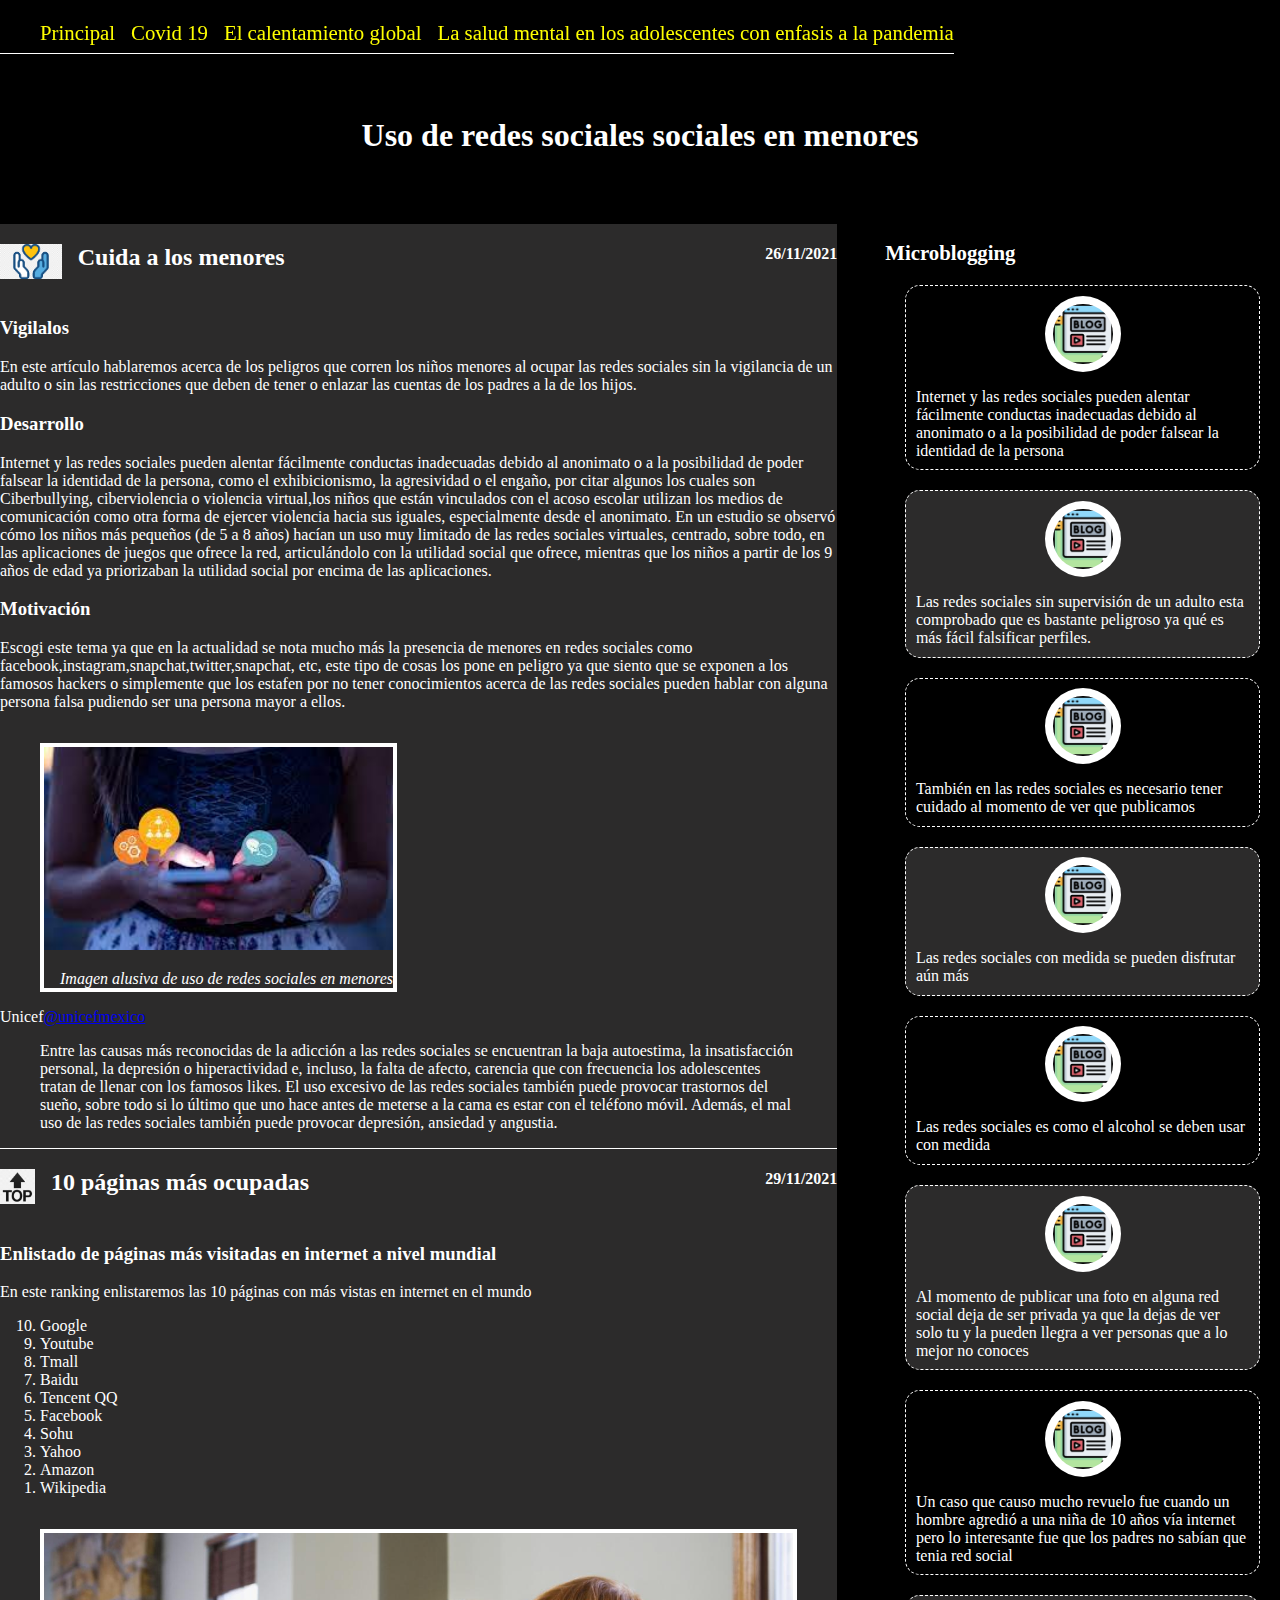
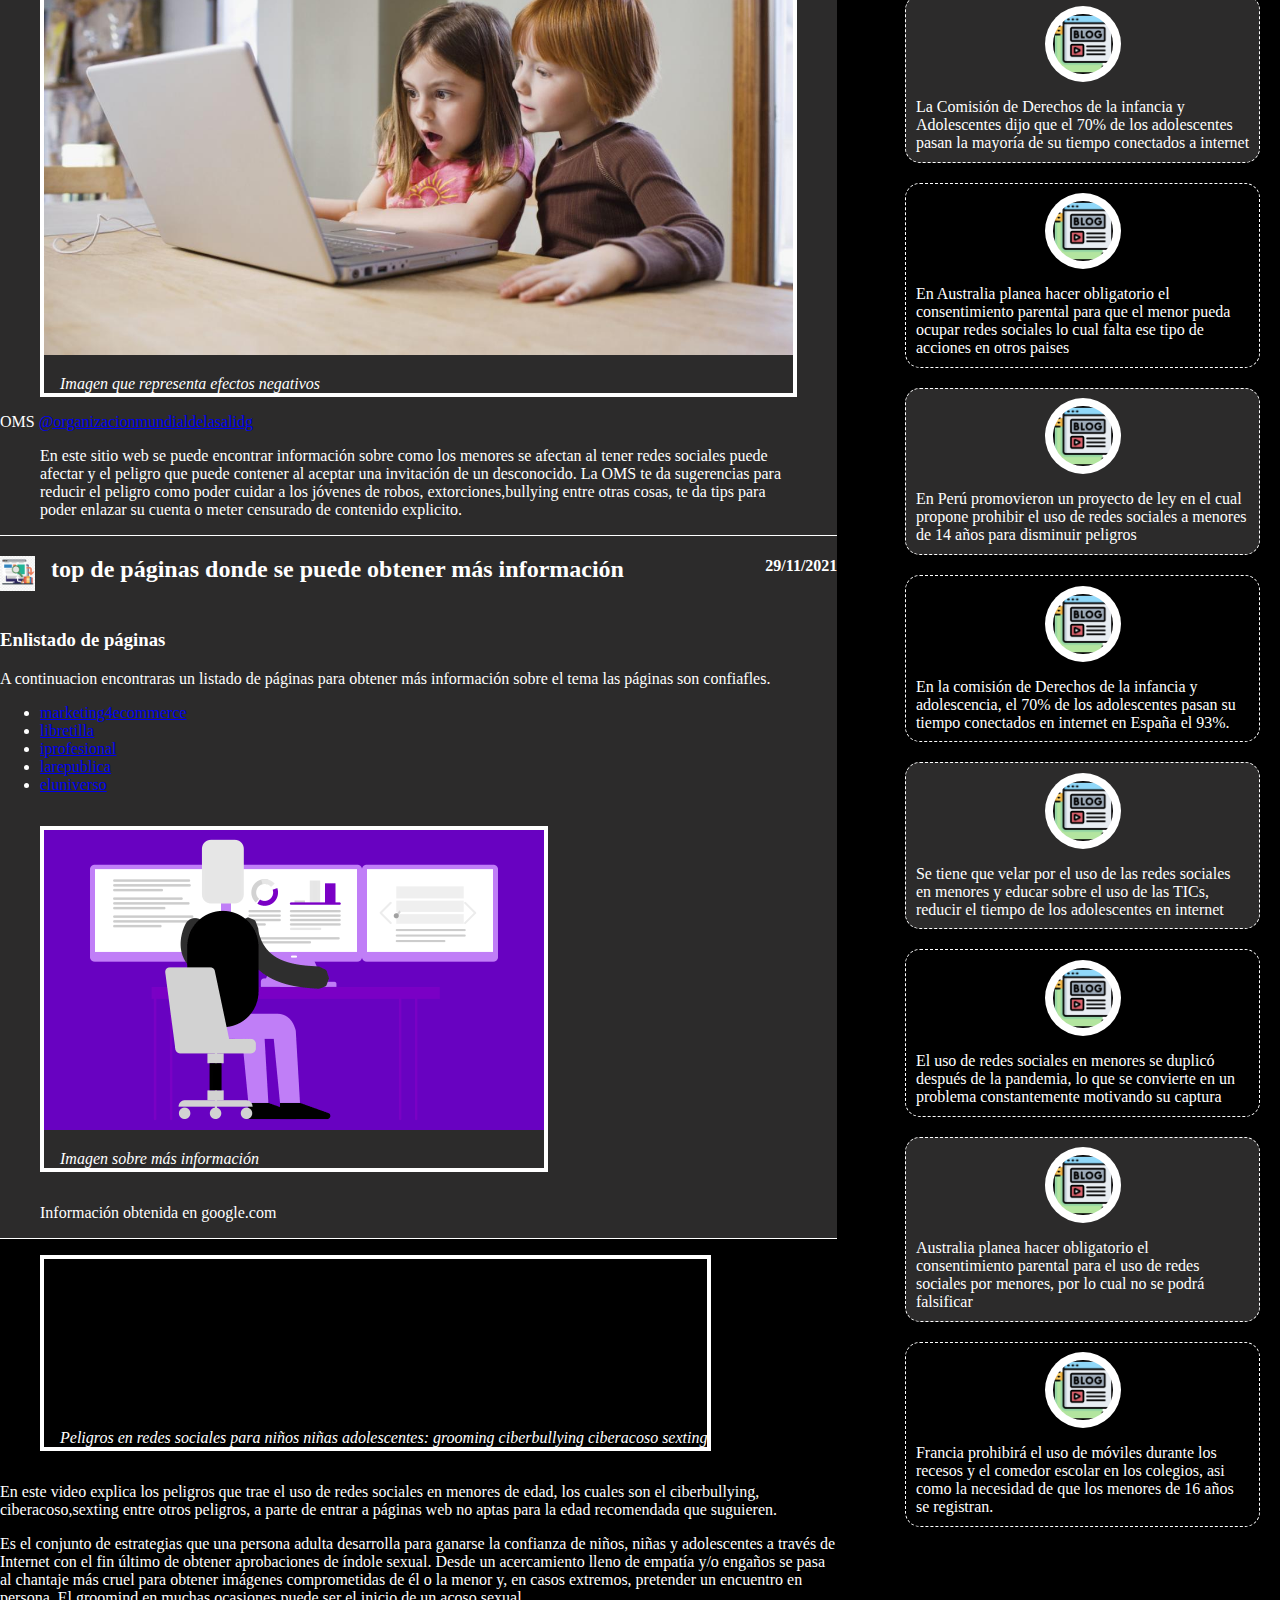
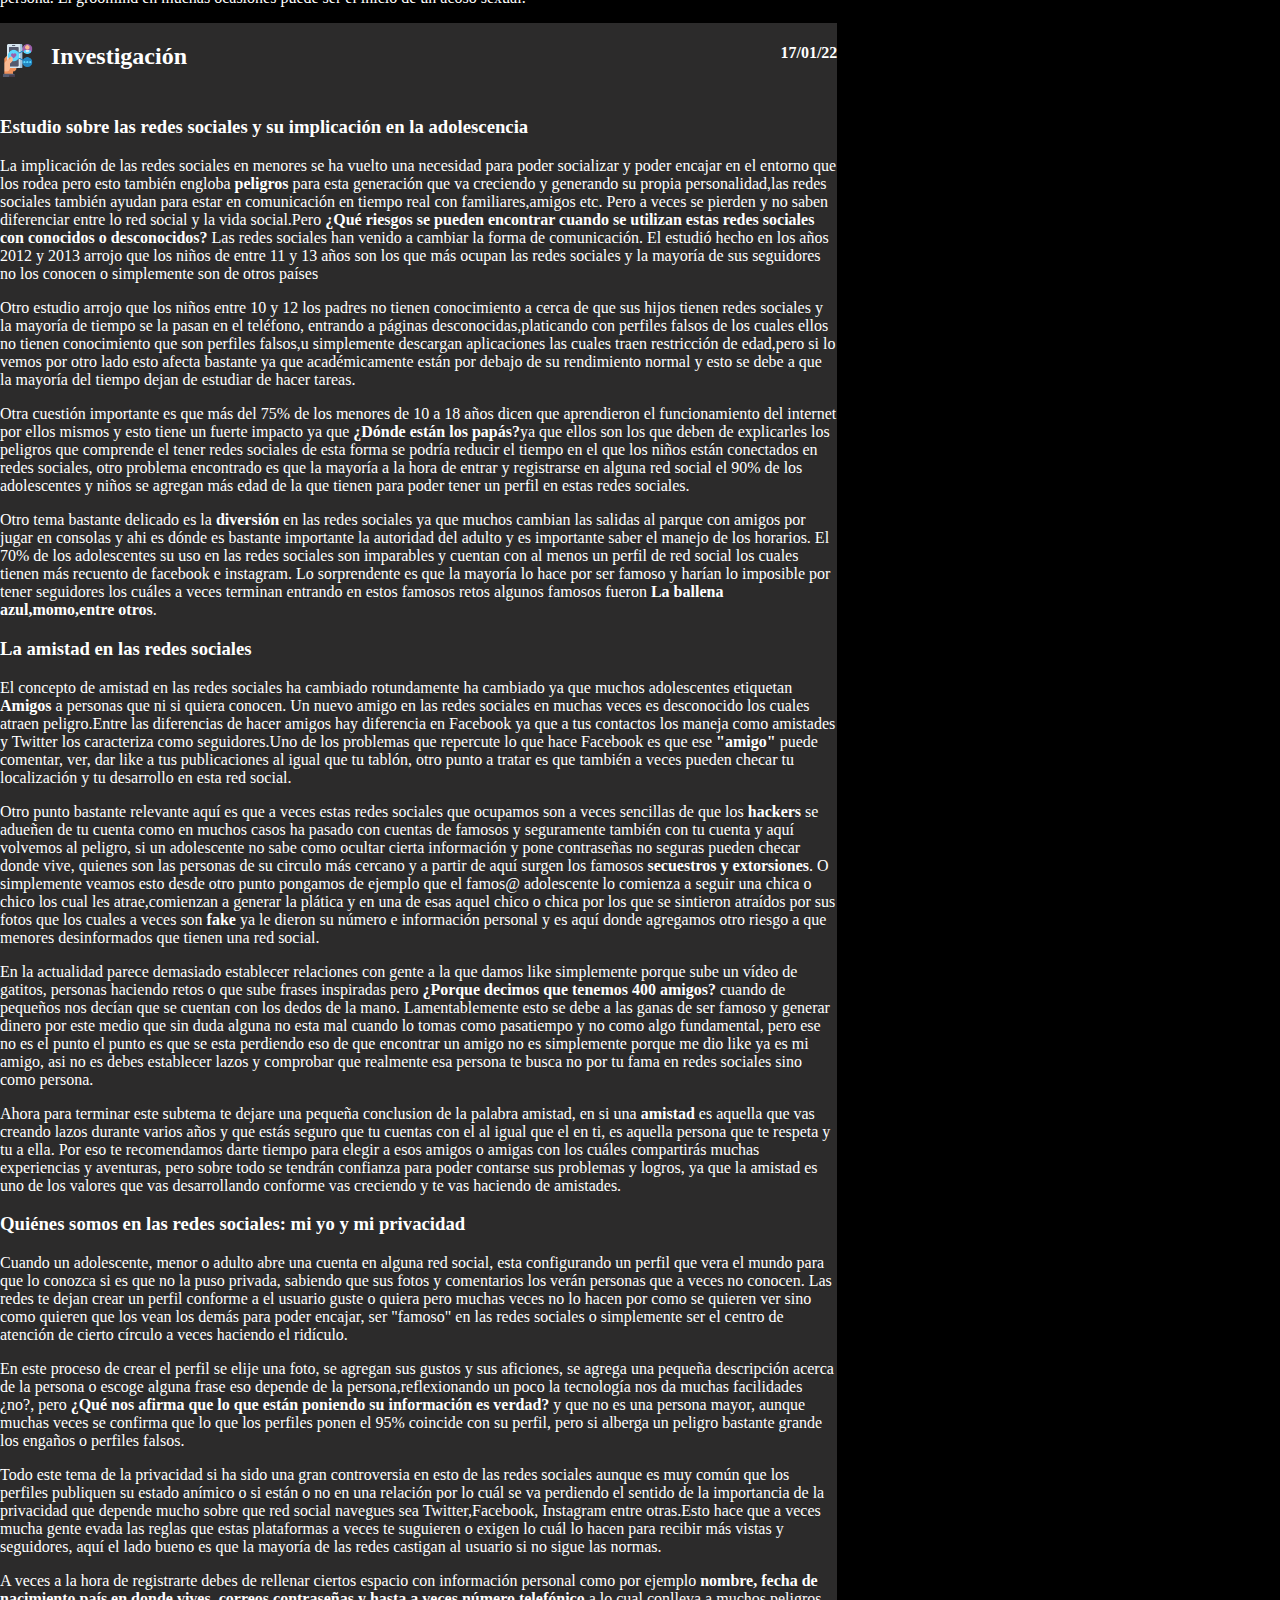
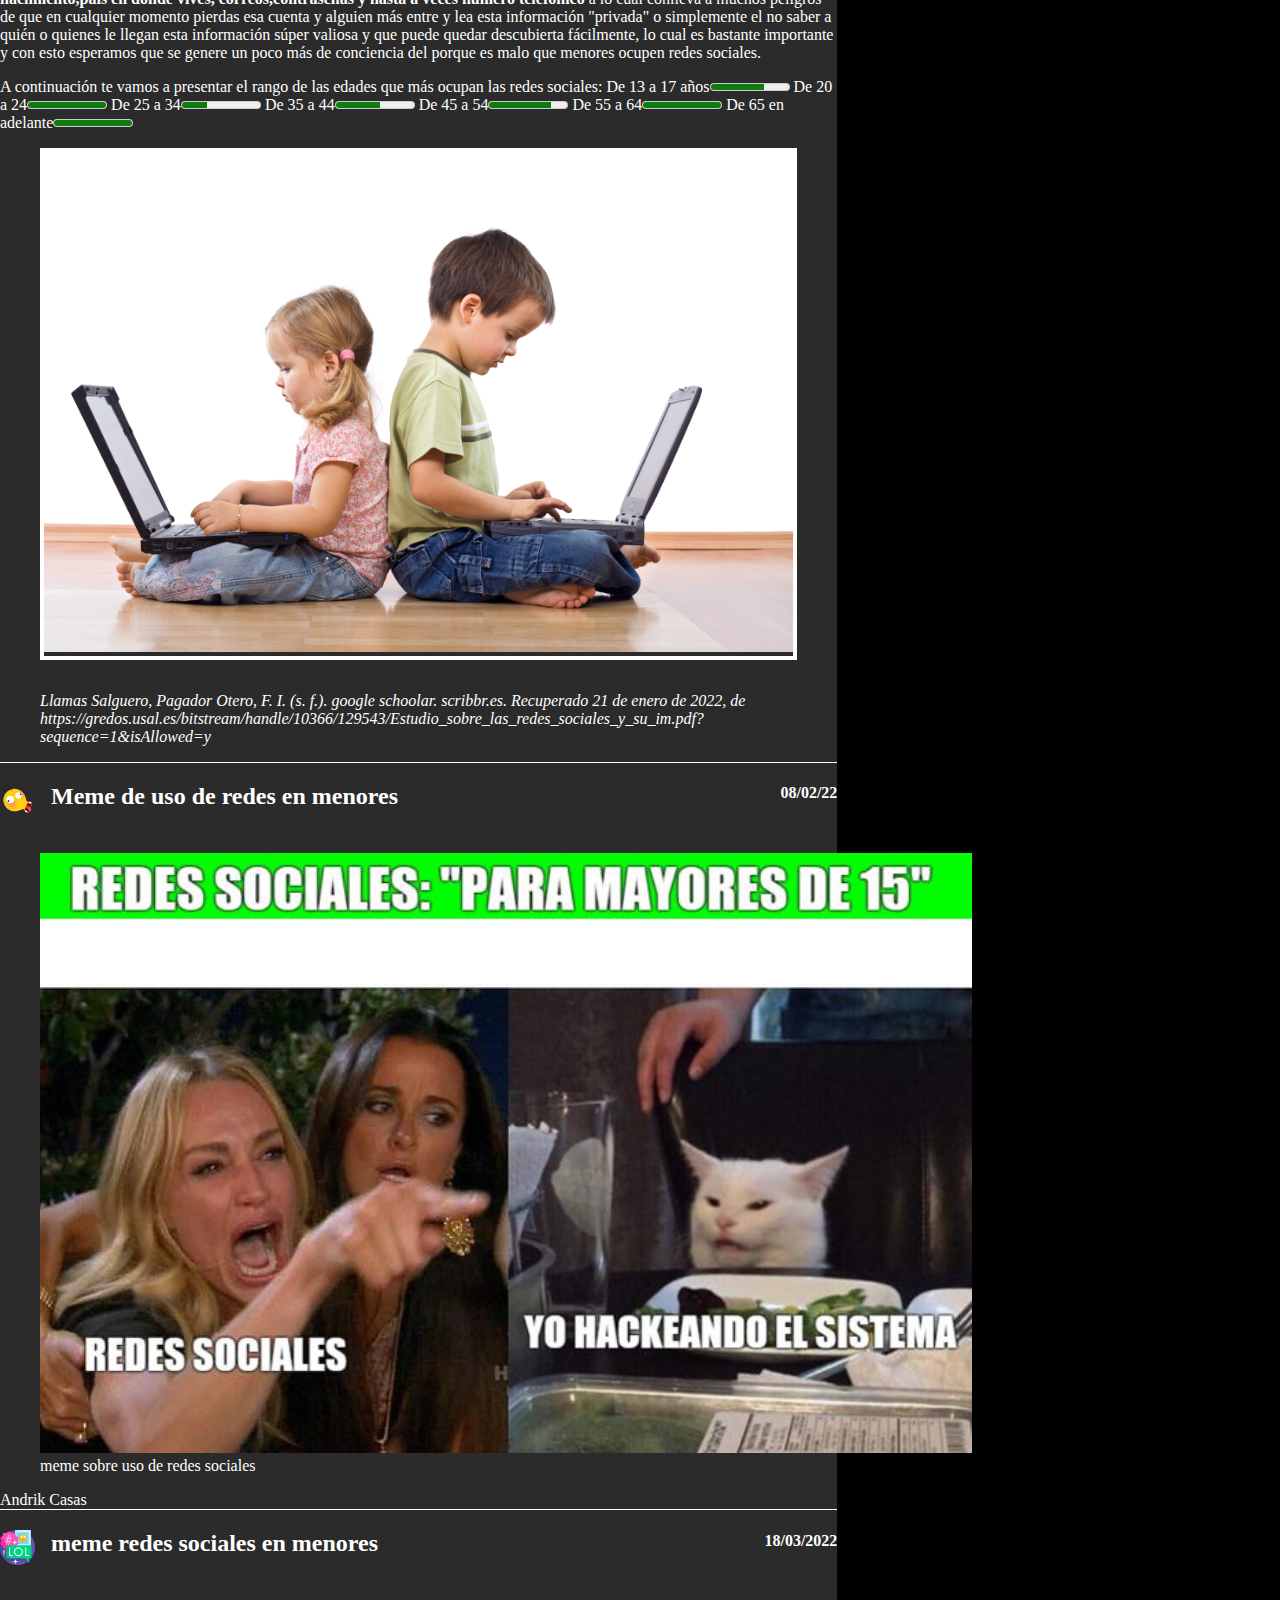
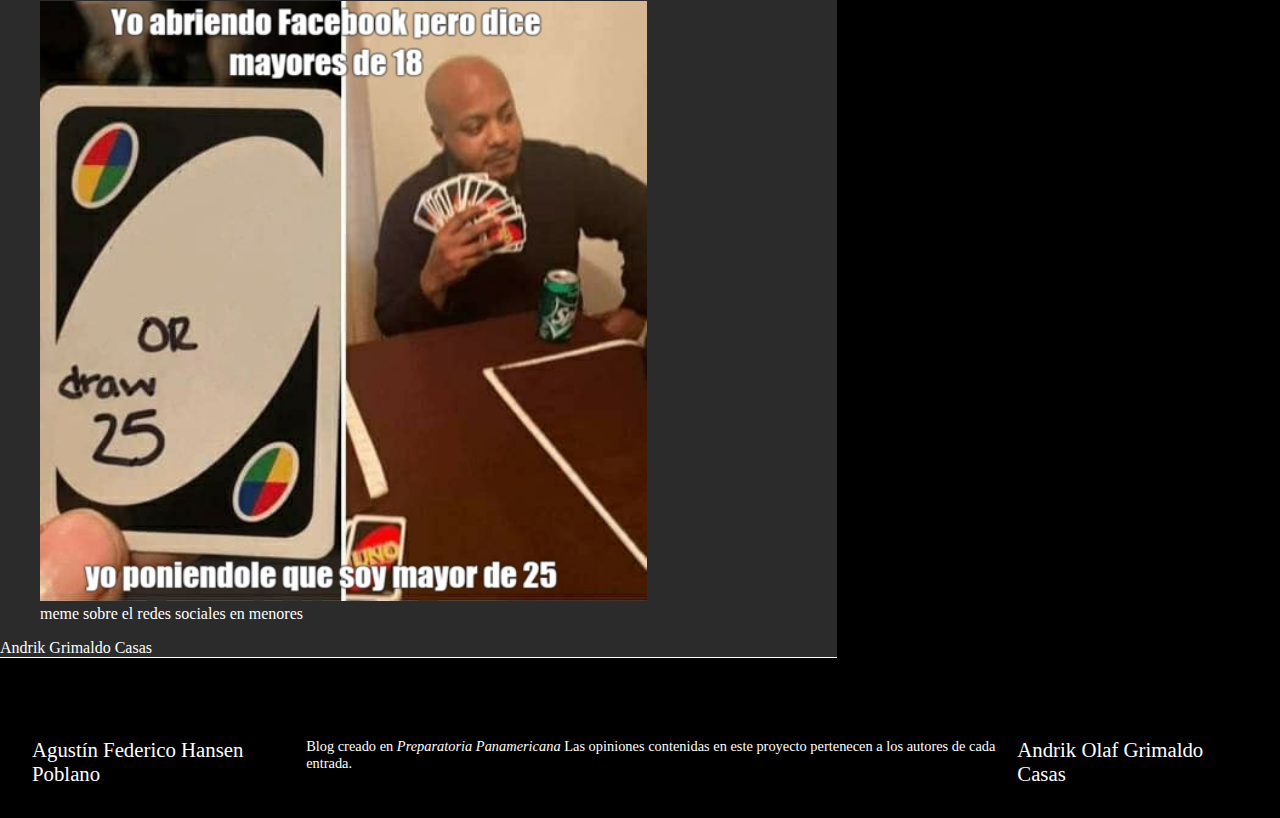
<file: uso_de_redes_sociales_en_menores.html>
<!-- Andrik Olaf Grimaldo Casas -->
<!DOCTYPE html>
<html lang="es">

    <head>
        <!--Carga el conjunto de caracteres latinos -->
        <meta charset="UTF-8">
        <title> Uso de redes sociales </title>
        <!-- Carga la hoja de estilos -->
        <link rel="stylesheet" href="assets/images/styles/estilos_andrik_casas.css">
    </head>

    <body>
        <!-- Inicia mi barra de navegación -->
        <nav>
            <ul>
                <li><a class="resaltado" href="index.html" target="_blank">Principal</a></li>
                <li><a class="resaltado" href="covid_19_en_el_mundo.html">Covid 19</a></li>
                <li><a class="resaltado" href="Calentiemto_Global.html">El calentamiento global</a></li>
                <li><a class="resaltado" href="salud_mental.html">La
                        salud mental en los
                        adolescentes con enfasis a la pandemia</a></li>
            </ul>
        </nav>
        <!-- Termina mi barra de navegación-->
        <!-- Empieza mi blog -->
        <section>
            <!-- Empieza el título del blog -->
            <header>
                <h1 id="titulo_del_blog"> Uso de redes sociales sociales en menores </h1>
            </header>

            <!--Termina el título del blog -->

            <!-- Empieza contenido principal -->
            <main>

                <!-- inicia entrada de:uso de redes sociales sociales en menores -->
                <article>
                    <header>
                        <hgroup>
                            <!-- inicia entrada de:uso de redes sociales sociales en menores -->
                            <h2><img src="assets/images/cuidado menores.png" alt="menores" height="35px"
                                    width="auto">Cuida a los menores</h2>
                            <!--Fecha en el que se escribió el artículo-->
                            <h4>26/11/2021</h4>
                        </hgroup>
                    </header>
                    <!-- Inicia contenido del artículo -->
                    <div>
                        <h3>Vigilalos</h3>
                        <p>En este artículo hablaremos acerca de los peligros que corren los niños menores
                            al ocupar las redes sociales sin la vigilancia de un adulto o sin las restricciones que
                            deben de tener
                            o enlazar las cuentas de los padres a la de los hijos.
                        </p>

                        <!-- Inicia contenido de desarrollo -->

                        <h3>Desarrollo</h3>
                        <p>Internet y las redes sociales pueden alentar fácilmente conductas inadecuadas debido al
                            anonimato o a la posibilidad
                            de poder falsear la identidad de la persona, como el exhibicionismo, la agresividad o el
                            engaño, por citar algunos los cuales son
                            Ciberbullying, ciberviolencia o violencia virtual,los niños que están vinculados con el
                            acoso escolar utilizan los medios de comunicación
                            como otra forma de ejercer violencia hacia sus iguales, especialmente desde el anonimato.

                            En un estudio se observó cómo los niños más pequeños (de 5 a 8 años) hacían un uso muy
                            limitado de las redes sociales virtuales, centrado, sobre todo,
                            en las aplicaciones de juegos que ofrece la red, articulándolo con la utilidad social que
                            ofrece, mientras que los niños a partir de los 9 años de edad
                            ya priorizaban la utilidad social por encima de las aplicaciones.
                        </p>
                        <!-- Inicia contenido de motivación -->
                        <h3>Motivación</h3>
                        <p>Escogi este tema ya que en la actualidad se nota mucho más la presencia de menores en redes
                            sociales como facebook,instagram,snapchat,twitter,snapchat, etc,
                            este tipo de cosas los pone en peligro ya que siento que se exponen a los famosos hackers o
                            simplemente que los estafen por no tener conocimientos acerca de las redes sociales
                            pueden hablar con alguna persona falsa pudiendo ser una persona mayor a ellos.
                        </p>
                        <!-- Inicia ilustración de artículo -->
                        <figure class="ilustracion" class="ilustracion">
                            <img src="assets/images/uso de redes sociaes gif.jfif"
                                alt="gif representativo de uso de redes sociales" height="auto" width="100%">
                            <figcaption>Imagen alusiva de uso de redes sociales en menores</figcaption>
                        </figure class="ilustracion" class="ilustracion">
                    </div>
                    <!-- Termina contenido del artículo -->
                    <footer>
                        <!-- Datos del autor -->
                        <div>
                            <span>Unicef</span><a href=https://www.instagram.com/unicefmexico/
                                target="_blank">@unicefmexico</a>
                        </div>
                        <!-- Fin datos del autor -->
                        <!-- Bibliografia -->
                        <blockquote>
                            <p>
                                Entre las causas más reconocidas de la adicción a las redes sociales se encuentran la
                                baja autoestima, la insatisfacción personal, la depresión o hiperactividad e, incluso,
                                la falta de afecto, carencia que con frecuencia los adolescentes tratan de llenar con
                                los famosos likes.
                                El uso excesivo de las redes sociales también puede provocar trastornos del sueño, sobre
                                todo si lo último que uno hace antes de meterse a la cama es estar con el teléfono
                                móvil. Además, el mal uso de las redes sociales también puede provocar depresión,
                                ansiedad y angustia.
                            </p>
                        </blockquote>
                        <!-- Fin de Bibliografia -->
                    </footer>
                </article>
                <!-- Inicia segunda entrada-->
                <article>
                    <header>
                        <hgroup>
                            <!-- segundo titulo -->
                            <h2><img src="assets/images/top cuidado meno.png" alt="páginas" height="35px"
                                    width="auto">10 páginas más ocupadas</h2>
                            <!-- Fecha en la que se hace este ranking -->
                            <h4>29/11/2021</h4>
                        </hgroup>
                    </header>
                    <!--Inicia ranking-->
                    <div>
                        <h3>Enlistado de páginas más visitadas en internet a nivel mundial</h3>
                        <p>En este ranking enlistaremos las 10 páginas con más vistas
                            en internet en el mundo
                        </p>
                        <ol>
                            <li value="10">Google</li>
                            <li value="9">Youtube</li>
                            <li value="8">Tmall</li>
                            <li value="7">Baidu</li>
                            <li value="6">Tencent QQ</li>
                            <li value="5">Facebook</li>
                            <li value="4">Sohu</li>
                            <li value="3">Yahoo</li>
                            <li value="2">Amazon</li>
                            <li value="1">Wikipedia</li>
                        </ol>
                        <!-- Inicia ilustración de artículo -->
                        <figure class="ilustracion" class="ilustracion">
                            <img src="assets/images/efectos-negativos-redes-sociales-ninos-adolescentes-1.jpg"
                                alt="Uso de redes sociales" height="auto" width="100%">
                            <figcaption>Imagen que representa efectos negativos</figcaption>
                        </figure class="ilustracion" class="ilustracion">
                    </div>
                    <!-- Termina contenido de artículo -->
                    <footer>
                        <!-- Datos del autor -->
                        <div>
                            <span>OMS</span> <a href="https://www.instagram.com/organizacionmundialdelasalideg/"
                                target="_blank">@organizacionmundialdelasalidg</a>
                        </div>
                        <!-- Fin datos del autor -->
                        <!-- Bibliografia -->
                        <blockquote>En este sitio web se puede encontrar
                            información sobre como los menores se afectan al tener redes sociales puede afectar y el
                            peligro que puede contener al aceptar una invitación de un desconocido.

                            La OMS te da sugerencias para reducir el peligro como poder cuidar a los jóvenes de robos,
                            extorciones,bullying entre otras cosas, te da tips para poder enlazar su cuenta o meter
                            censurado de contenido explicito.
                        </blockquote>
                        <!-- Fin de Bibliografia -->
                    </footer>
                </article>
                <!-- Inicia tercera entrada -->
                <article>
                    <header>
                        <hgroup>
                            <!-- Inicia tercer titulo -->
                            <h2><img src="assets/images/mas info cov.png" alt="top páginas" height="35px">top de páginas
                                donde se puede obtener más información </h2>
                            <!-- Fecha en la que se escribe -->
                            <h4>29/11/2021</h4>
                        </hgroup>
                    </header>
                    <!-- Inicia enlistado -->
                    <div>
                        <h3> Enlistado de páginas </h3>
                        <p>A continuacion encontraras un listado de páginas para obtener más información sobre el tema
                            las páginas son confiafles.
                        </p>
                        <ul>
                            <li><a href="https://marketing4ecommerce.net/cuales-son-las-webs-mas-visitadas-del-mundo-top/"
                                    target="_blank">marketing4ecommerce</a></li>
                            <li><a href="https://libretilla.com/webs-mas-visitadas-populares-del-mundo/"
                                    target="_blank">libretilla</a></li>
                            <li><a href="https://www.iprofesional.com/tecnologia/333149-cuales-son-los-10-sitios-web-mas-visitados-del-mundo"
                                    target="_blank">iprofesional</a></li>
                            <li><a href="https://www.larepublica.co/internet-economy/los-sitios-web-que-registran-mas-visitas-mensualmente-segun-el-top-50-de-similar-web-3170496"
                                    target="_blank">larepublica</a></li>
                            <li><a href="https://www.eluniverso.com/larevista/2020/09/26/nota/7990825/cuales-son-100-paginas-webs-mas-visitadas-mundo/"
                                    target="_blank">eluniverso</a></li>
                        </ul>
                        <!-- Inicia ilustración de artículo -->
                        <figure class="ilustracion" class="ilustracion">
                            <img src="assets/images/GIF info.gif" alt="Imagen info" height="auto" width="100%">
                            <figcaption>Imagen sobre más información</figcaption>
                        </figure class="ilustracion" class="ilustracion">
                    </div>
                    <!-- Termina contenido de artículo -->
                    <footer>
                        <div>
                            <span></span>
                        </div>
                        <blockquote>
                            <p>Información obtenida en google.com</p>
                        </blockquote>
                    </footer>
                </article>
                <figure class="ilustracion" class="ilustracion">
                    <iframe width="100%" height="auto" src="https://www.youtube.com/embed/G8iciqvXnmk"
                        title="YouTube video player" frameborder="0"
                        allow="accelerometer; autoplay; clipboard-write; encrypted-media; gyroscope; picture-in-picture"
                        allowfullscreen>
                    </iframe>
                    <figcaption>Peligros en redes sociales para niños niñas adolescentes: grooming ciberbullying
                        ciberacoso sexting</figcaption>
                </figure class="ilustracion" class="ilustracion">
                <p>En este video explica los peligros que trae el uso de redes sociales en menores de edad, los cuales
                    son el ciberbullying,
                    ciberacoso,sexting entre otros peligros, a parte de entrar a páginas web no aptas para la edad
                    recomendada que suguieren.
                </p>
                <p>Es el conjunto de estrategias que una persona adulta desarrolla para ganarse la confianza de niños,
                    niñas y adolescentes a través de Internet con el fin último de obtener aprobaciones de índole
                    sexual.
                    Desde un acercamiento lleno de empatía y/o engaños se pasa al chantaje más cruel para obtener
                    imágenes comprometidas de él o la menor y, en casos extremos, pretender un encuentro en persona.
                    El groomind en muchas ocasiones puede ser el inicio de un acoso sexual.
                </p>

                <!-- Inicia entrada investigación-->
                <article>
                    <header>
                        <hgroup>
                            <h2> <img src="assets/images/medios-de-comunicacion-social.png" alt="icono info"
                                    height="35px" width="auto"> Investigación </h2>
                            <!-- fecha en la que se escribio el artículo-->
                            <h4>17/01/22</h4>
                        </hgroup>
                    </header>
                    <!-- inicia contenido del artículo -->
                    <div>
                        <h3>Estudio sobre las redes sociales y su implicación en la adolescencia</h3>
                        <p>
                            La implicación de las redes sociales en menores se ha vuelto una necesidad para poder
                            socializar
                            y poder encajar en el entorno que los rodea pero esto también
                            engloba<strong> peligros </strong>para esta generación que va creciendo y generando su
                            propia
                            personalidad,las redes sociales también ayudan para estar en comunicación en tiempo real con
                            familiares,amigos etc. Pero a veces se pierden y no saben diferenciar entre lo red social y
                            la
                            vida social.Pero<strong> ¿Qué riesgos se pueden encontrar cuando se utilizan estas redes
                                sociales con conocidos o desconocidos? </strong>Las redes sociales han venido a cambiar
                            la
                            forma de
                            comunicación. El estudió hecho en los años 2012 y 2013 arrojo que los niños de entre 11 y 13
                            años son los que más ocupan las redes sociales y la mayoría de sus seguidores no los conocen
                            o
                            simplemente son de otros países
                        </p>
                        <p>
                            Otro estudio arrojo que los niños entre 10 y 12 los padres no tienen conocimiento a cerca de
                            que
                            sus hijos tienen redes sociales y la mayoría de tiempo se la pasan en el teléfono, entrando
                            a
                            páginas desconocidas,platicando con perfiles falsos de los cuales ellos no tienen
                            conocimiento
                            que son perfiles falsos,u simplemente descargan aplicaciones las cuales traen restricción de
                            edad,pero si lo vemos por otro lado esto afecta bastante ya que académicamente están por
                            debajo
                            de su rendimiento normal y esto se debe a que la mayoría del tiempo dejan de estudiar de
                            hacer
                            tareas.
                        </p>
                        <p>
                            Otra cuestión importante es que más del 75% de los menores de 10 a 18 años dicen que
                            aprendieron
                            el funcionamiento del internet por ellos mismos y esto tiene un fuerte impacto ya que
                            <strong>
                                ¿Dónde están los papás?</strong>ya que ellos son los que deben de explicarles los
                            peligros
                            que comprende el tener redes sociales de esta forma se podría reducir el tiempo en el que
                            los
                            niños están conectados en redes sociales, otro problema encontrado es que la mayoría a la
                            hora
                            de entrar y registrarse en alguna red social el 90% de los adolescentes y niños se agregan
                            más
                            edad de la que tienen para poder tener un perfil en estas redes sociales.
                        </p>
                        <p>
                            Otro tema bastante delicado es la <strong> diversión </strong> en las redes sociales ya que
                            muchos cambian las salidas al parque con amigos por jugar en consolas y ahi es dónde es
                            bastante
                            importante la autoridad del adulto y es importante saber el manejo de los horarios. El 70%
                            de
                            los adolescentes su uso en las redes sociales son imparables y cuentan con al menos un
                            perfil de
                            red social los cuales tienen más recuento de facebook e instagram. Lo sorprendente es que la
                            mayoría lo hace por ser famoso y harían lo imposible por tener seguidores los cuáles a veces
                            terminan entrando en estos famosos retos algunos famosos fueron <strong> La ballena
                                azul,momo,entre otros</strong>.
                        </p>
                    </div>

                    <div>
                        <h3>La amistad en las redes sociales</h3>
                        <p>
                            El concepto de amistad en las redes sociales ha cambiado rotundamente ha cambiado ya que
                            muchos adolescentes etiquetan <strong> Amigos</strong> a personas que ni si quiera conocen.
                            Un nuevo amigo en las redes sociales en muchas veces es desconocido los cuales atraen
                            peligro.Entre las diferencias de hacer amigos hay diferencia en Facebook ya que a tus
                            contactos los maneja como amistades y Twitter los caracteriza como seguidores.Uno de los
                            problemas que repercute lo que hace Facebook es que ese <strong> "amigo" </strong> puede
                            comentar, ver, dar like a tus publicaciones al igual que tu tablón, otro punto a tratar es
                            que también a veces pueden checar tu localización y tu desarrollo en esta red social.
                        </p>
                        <p>
                            Otro punto bastante relevante aquí es que a veces estas redes sociales que ocupamos son a
                            veces sencillas de que los <strong> hackers </strong> se adueñen de tu cuenta como en muchos
                            casos ha pasado con cuentas de famosos y seguramente también con tu cuenta y aquí volvemos
                            al peligro, si un adolescente no sabe como ocultar cierta información y pone contraseñas no
                            seguras pueden checar donde vive, quienes son las personas de su circulo más cercano y a
                            partir de aquí surgen los famosos <strong> secuestros y extorsiones</strong>. O simplemente
                            veamos esto desde otro punto pongamos de ejemplo que el famos@ adolescente lo comienza a
                            seguir una chica o chico los cual les atrae,comienzan a generar la plática y en una de esas
                            aquel chico o chica por los que se sintieron atraídos por sus fotos que los cuales a veces
                            son <strong> fake </strong> ya le dieron su número e información personal y es aquí donde
                            agregamos otro riesgo a que menores desinformados que tienen una red social.
                        </p>
                        <p>
                            En la actualidad parece demasiado establecer relaciones con gente a la que damos like
                            simplemente porque sube un vídeo de gatitos, personas haciendo retos o que sube frases
                            inspiradas pero <strong> ¿Porque decimos que tenemos 400 amigos? </strong> cuando de
                            pequeños nos decían que se cuentan con los dedos de la mano. Lamentablemente esto se debe a
                            las ganas de ser famoso y generar dinero por este medio que sin duda alguna no esta mal
                            cuando lo tomas como pasatiempo y no como algo fundamental, pero ese no es el punto el punto
                            es que se esta perdiendo eso de que encontrar un amigo no es simplemente porque me dio like
                            ya es mi amigo, asi no es debes establecer lazos y comprobar que realmente esa persona te
                            busca no por tu fama en redes sociales sino como persona.
                        </p>
                        <p>
                            Ahora para terminar este subtema te dejare una pequeña conclusion de la palabra amistad, en
                            si una <strong> amistad </strong> es aquella que vas creando lazos durante varios años y que
                            estás seguro que tu cuentas con el al igual que el en ti, es aquella persona que te respeta
                            y tu a ella. Por eso te recomendamos darte tiempo para elegir a esos amigos o amigas con los
                            cuáles compartirás muchas experiencias y aventuras, pero sobre todo se tendrán confianza
                            para poder contarse sus problemas y logros, ya que la amistad es uno de los valores que vas
                            desarrollando conforme vas creciendo y te vas haciendo de amistades.
                        </p>
                    </div>

                    <div>
                        <h3>Quiénes somos en las redes sociales: mi yo y mi privacidad</h3>
                        <p>
                            Cuando un adolescente, menor o adulto abre una cuenta en alguna red social, esta
                            configurando un perfil que vera el mundo para que lo conozca si es que no la puso privada,
                            sabiendo que sus fotos y comentarios los verán personas que a veces no conocen. Las redes te
                            dejan crear un perfil conforme a el usuario guste o quiera pero muchas veces no lo hacen por
                            como se quieren ver sino como quieren que los vean los demás para poder encajar, ser
                            "famoso" en las redes sociales o simplemente ser el centro de atención de cierto círculo a
                            veces haciendo el ridículo.
                        </p>
                        <p>
                            En este proceso de crear el perfil se elije una foto, se agregan sus gustos y sus aficiones,
                            se agrega una pequeña descripción acerca de la persona o escoge alguna frase eso depende de
                            la persona,reflexionando un poco la tecnología nos da muchas facilidades ¿no?, pero <strong>
                                ¿Qué nos afirma que lo que están poniendo su información es verdad? </strong> y que no
                            es una persona mayor, aunque muchas veces se confirma que lo que los perfiles ponen el 95%
                            coincide con su perfil, pero si alberga un peligro bastante grande los engaños o perfiles
                            falsos.
                        </p>
                        <p>
                            Todo este tema de la privacidad si ha sido una gran controversia en esto de las redes
                            sociales aunque es muy común que los perfiles publiquen su estado anímico o si están o no en
                            una relación por lo cuál se va perdiendo el sentido de la importancia de la privacidad que
                            depende mucho sobre que red social navegues sea Twitter,Facebook, Instagram entre otras.Esto
                            hace que a veces mucha gente evada las reglas que estas plataformas a veces te suguieren o
                            exigen lo cuál lo hacen para recibir más vistas y seguidores, aquí el lado bueno es que la
                            mayoría de las redes castigan al usuario si no sigue las normas.
                        </p>
                        <p>
                            A veces a la hora de registrarte debes de rellenar ciertos espacio con información personal
                            como por ejemplo <strong> nombre, fecha de nacimiento,país en donde vives,
                                correos,contraseñas y hasta a veces número telefónico </strong> a lo cual conlleva a
                            muchos peligros de que en cualquier momento pierdas esa cuenta y alguien más entre y lea
                            esta información "privada" o simplemente el no saber a quién o quienes le llegan esta
                            información súper valiosa y que puede quedar descubierta fácilmente, lo cual es bastante
                            importante y con esto esperamos que se genere un poco más de conciencia del porque es malo
                            que menores ocupen redes sociales.
                        </p>
                        <label> A continuación te vamos a presentar el rango de las edades que más ocupan las redes
                            sociales:</label>

                        <label>De 13 a 17 años</label><meter value="6.8" min="0" max="10"></meter>
                        <label>De 20 a 24</label><meter value="25.2" min="0" max="10"></meter>
                        <label>De 25 a 34</label><meter value="10" min="0" max="31.2"></meter>
                        <label>De 35 a 44</label><meter value="10" min="0" max="17.4"></meter>
                        <label>De 45 a 54</label><meter value="10" min="0" max="12.7"></meter>
                        <label>De 55 a 64</label><meter value="10" min="0" max="5.4"></meter>
                        <label>De 65 en adelante</label><meter value="10" min="0" max="3.2"></meter>
                        <figure class="ilustracion" class="ilustracion">
                            <img src="assets/images/niños-y-redes-sociales.jpg" alt="imagen relacionada" height="auto"
                                width="100%">
                        </figure class="ilustracion" class="ilustracion">
                    </div>

                    <footer>
                        <blockquote>
                            <cite>Llamas Salguero, Pagador Otero, F. I. (s. f.). google schoolar. scribbr.es. Recuperado
                                21 de enero de 2022, de
                                https://gredos.usal.es/bitstream/handle/10366/129543/Estudio_sobre_las_redes_sociales_y_su_im.pdf?sequence=1&isAllowed=y</cite>
                        </blockquote>
                    </footer>
                </article>
                <article>
                    <header>
                        <hgroup>
                            <h2><img src="assets/images/gracioso.png" alt="imagen meme" height="35 px" width="auto">
                                Meme de uso de redes en menores
                            </h2>
                            <h4>08/02/22</h4>
                        </hgroup>
                    </header>
                    <div>
                        <figure>
                            <img src="assets/images/redes.jpg" alt="meme de uso de redes" height="600px" width="auto">
                            <figcaption>meme sobre uso de redes sociales</figcaption>
                        </figure>
                    </div>
                    <footer>
                        <div>
                            <span>Andrik Casas</span>
                        </div>
                    </footer>
                </article>
                <article>
                    <header>
                        <hgroup>
                            <h2><img src="assets/images/memes.png" alt="meme" height="35 px" width="auto"> meme redes
                                sociales en menores</h2>
                            <h4>18/03/2022</h4>
                        </hgroup>
                    </header>
                    <div>
                        <figure>
                            <img src="assets/images/meme.jpg" alt="meme alucivo a redes sociales en menores"
                                height="600 px" width="auto">
                            <figcaption>meme sobre el redes sociales en menores</figcaption>
                        </figure>
                    </div>
                    <footer>
                        <div>
                            <span>Andrik Grimaldo Casas</span>
                        </div>
                    </footer>
                </article>
            </main>
            <!-- Termina contenido principal -->

            <!-- Empieza barra lateral -->
            <aside>
                <h2>Microblogging</h2>
                <div>
                    <img src="assets/images/blogging.png" alt="autor" width="60px" height="auto">
                    <span> Internet y las redes sociales pueden alentar fácilmente conductas inadecuadas debido al
                        anonimato
                        o a la posibilidad de poder falsear la identidad de la persona</span>
                </div>
                <!-- Termina entrada -->
                <!-- Empieza entrada -->
                <div>
                    <img src="assets/images/blogging.png" alt="autor" width="60px" height="auto">
                    <span> Las redes sociales sin supervisión de un adulto esta comprobado que es bastante peligroso ya
                        qué
                        es más fácil falsificar perfiles.</span>
                </div>
                <!-- Termina entrada -->
                <!-- Empieza entrada -->
                <div>
                    <img src="assets/images/blogging.png" alt="autor" width="60px" height="auto">
                    <span> También en las redes sociales es necesario tener cuidado al momento de ver que publicamos
                    </span>
                </div>
                <!-- Termina entrada -->
                <!-- Empieza entrada -->
                <div>
                    <img src="assets/images/blogging.png" alt="autor" width="60px" height="auto">
                    <span> Las redes sociales con medida se pueden disfrutar aún más </span>
                </div>
                <!-- Termina entrada -->
                <!-- Empieza entrada -->
                <div>
                    <img src="assets/images/blogging.png" alt="autor" width="60px" height="auto">
                    <span> Las redes sociales es como el alcohol se deben usar con medida </span>
                </div>
                <!-- Termina entrada -->
                <!-- Empieza entrada -->
                <div>
                    <img src="assets/images/blogging.png" alt="autor" width="60px" height="auto">
                    <span>Al momento de publicar una foto en alguna red social deja de ser privada ya que la dejas de
                        ver solo tu y la pueden llegra a ver personas que a lo mejor no conoces</span>
                </div>
                <!-- Termina entrada -->
                <!-- Empieza entrada -->
                <div>
                    <img src="assets/images/blogging.png" alt="autor" width="60px" height="auto">
                    <span>Un caso que causo mucho revuelo fue cuando un hombre agredió a una niña de 10 años vía
                        internet pero lo interesante fue que los padres no sabían que tenia red social</span>
                </div>
                <!-- Termina entrada -->
                <!-- Empieza entrada -->
                <div>
                    <img src="assets/images/blogging.png" alt="autor" width="60px" height="auto">
                    <span>La Comisión de Derechos de la infancia y Adolescentes dijo que el 70% de los adolescentes
                        pasan la mayoría de su tiempo conectados a internet</span>
                </div>
                <!-- Termina entrada -->
                <!-- Empieza entrada -->
                <div>
                    <img src="assets/images/blogging.png" alt="autor" width="60px" height="auto">
                    <span>En Australia planea hacer obligatorio el consentimiento parental para que el menor pueda
                        ocupar redes sociales lo cual falta ese tipo de acciones en otros paises </span>
                </div>
                <!-- Termina entrada -->
                <!-- Empieza entrada -->
                <div>
                    <img src="assets/images/blogging.png" alt="autor" width="60px" height="auto">
                    <span>En Perú promovieron un proyecto de ley en el cual propone prohibir el uso de redes sociales a
                        menores de 14 años para disminuir peligros </span>
                </div>
                <!-- Termina entrada -->
                <!-- Empieza entrada -->
                <div>
                    <img src="assets/images/blogging.png" alt="autor" width="60px" height="auto">
                    <span>En la comisión de Derechos de la infancia y adolescencia, el 70% de los adolescentes pasan su
                        tiempo conectados en internet en España el 93%.</span>
                </div>

                <div>
                    <img src="assets/images/blogging.png" alt="autor" width="60px" height="auto">
                    <span>Se tiene que velar por el uso de las redes sociales en menores y educar sobre el uso de las
                        TICs, reducir el tiempo de los adolescentes en internet</span>
                </div>

                <div>
                    <img src="assets/images/blogging.png" alt="autor" width="60px" height="auto">
                    <span>El uso de redes sociales en menores se duplicó después de la pandemia, lo que se convierte en
                        un problema constantemente motivando su captura</span>
                </div>

                <div>
                    <img src="assets/images/blogging.png" alt="autor" width="60px" height="auto">
                    <span>Australia planea hacer obligatorio el consentimiento parental para el uso de redes sociales
                        por menores, por lo cual no se podrá falsificar</span>
                </div>

                <div>
                    <img src="assets/images/blogging.png" alt="autor" width="60px" height="auto">
                    <span>Francia prohibirá el uso de móviles durante los recesos y el comedor escolar en los colegios,
                        asi como la necesidad de que los menores de 16 años se registran.</span>
                </div>
            </aside>
            <!-- Termina entrada -->
            <!-- Empieza entrada -->

            <!-- Termina barra lateral -->

            <!-- Empieza footer -->
            <footer id="footer_blog">
                <div>
                    <span>Agustín Federico Hansen Poblano </span>
                </div>
                <div>
                    <span>Blog creado en <i>Preparatoria Panamericana</i></span>
                    <span>Las opiniones contenidas en este proyecto pertenecen a los autores de cada entrada.</span>
                </div>
                <div>
                    <span>Andrik Olaf Grimaldo Casas</span>
                </div>
            </footer>
            <!-- Termina el footer -->
        </section>
        <!-- Termina mi blog -->
    </body>

</html>
</file>
<file: assets/images/styles/estilos_agustín_hansen.css>
/* Clases generales */
body{
    background-color: black;
    color: rgb(255, 255, 255);
    margin: 0;
}
@media (min-width: 1024.1px ) {
    main {
        grid-column: span 8;
    }
}
main {
    grid-column: span 12;
}
@media (min-width: 1024.1px){
    aside{
        grid-column: span 4;
    }
}
aside{
    grid-column: span 12;
}
@media (min-width: 1024.1px) {
    footer {
        grid-column: span 12;
    }
}
footer {
    grid-column: span 12;
}
article{
    background-color: rgb(44, 43 , 43);
    padding: 1.5rem;
    border-bottom: rgb(255, 255, 255) 1px solid;
}  
#titulo_del_blog{
    text-align: center;
    font-size: 3erm;
} 
/* Terminan clases generales */

/* Empieza barra de navegacion*/
.resaltado{
    color: yellow;
} 
nav>ul>li {
    list-style:none;
}
a>li>ul>nav{
    text-decoration: none;
    color: #fff;
}

/* Termina Barra de navegacion */

/* Footer del blog */
#footer_blog{
    display: flex;
    margin: 2rem;
    align-content: center;
    justify-content: space-between;
    padding: 4rem;
    padding: 0px 0px 0px 0px;
    font-size: 1.3rem;
}
#footer_blog div:nth-child(2){
    font-size: 0.9rem;
}
/* Fin del footer del blog*/

/* ilustraciones*/
.ilustracion{
    border: white 4px solid;
    display: inline-block;
}
.ilustracion figcaption{
    margin-top: 1rem;
    margin-left: 1rem;
    font-style: italic;
}
/* fin de ilustraciones*/ 
/* grid*/
section{
    
    /* despliegate como grid*/
    display: grid;
    /* Crea 12 columnas cada una de una fracción usando la función repeat*/
    grid-template-columns: repeat(12, 1fr);
    /* deja que las filas(renglones) ocupen el alto que necesitan */
    grid-auto-rows: auto;
    /* añade un espacio entre los elementos del grid de 3rem */
    gap: 3rem;
    padding-top: 6rem;
}
/* Termina grid*/
/* apunta sólo a los header que son hijos directos de section */
section>header{
    /* esta sección se extenderá 12 columnas. */
    grid-column: span 12;
}
section>main{
    /* esta seccion se extendera 8 columnas */
    grid-column: span 8;
}
section>aside{
    /* esta seccion se extendera 4 columnas*/
    grid-column: span 4;
}
section>footer{
    /* esta seccion se extendera 12 columnas */
    grid-column: span 12;
}
nav{
    
    font-size: 1.3rem;
    position: fixed;
    
}
nav>ul>li>a:hover{

    text-decoration: underline;
    color: greenyellow;
}
nav ul li a {
    text-decoration: none;
    color: #fff;
}
nav ul {
    display: grid;
    grid-template-columns: repeat(2, 1fr);
    grid-auto-rows: auto;
    gap: 1rem;
    border-bottom: 1px solid #fff;
    padding-bottom: 1.5rem;
}
@media (min-width: 1100px) {
    nav>ul{
        display: flex;
        align-items: center;
        justify-content: space-around;
        border-bottom: 1px solid #fff;
        padding-bottom: 0.5rem;
    }
}

article>header>hgroup{
    display: flex;
    align-content: center;
    justify-content: space-between;
}
article>header>hgroup>h2{
    display: flex;
    align-content: center;
}
article>header>hgroup>h2>img{
    margin-right: 1rem;
}
aside>h2{
    align-content: center;
    font-size: 1.3rem;
}
aside>div:nth-of-type(even){
    background-color: rgb(44, 43, 43);
}
aside>div>img{
    background-color: #fff;
    padding: 0.5rem;
    border-radius: 50%;
}
aside>div{
    display: flex;
    align-items: center;
    justify-content: flex-start;
    gap: 1rem;
    padding: 0.6rem;
    border: 1px dashed #fff;
        
}
/* si la pantalla mide mínimo 1024.1 px y máximo 1324.1 entonces... */
@media (min-width: 1024.1px) and (max-width: 1324.1px) {
    aside div {
        flex-direction: column;
    }
}
head title {
    
    width: min(2rem, 7rem)
    font-size calc(1% + 2rem)

}
</file>
<file: assets/images/styles/estilos_andrik_casas.css>
/* Clases generales */
body {
    background-color: black;
    color: rgb(255, 255, 255);
    margin: 0;
}

@media (min-width: 1024.1px) {
    main {
        grid-column: span 8;
    }
}

main {
    grid-column: span 12;
}

@media (min-width: 1024.1px) {
    aside {
        grid-column: span 4;
    }
}

aside {
    grid-column: span 12;
}

@media (min-width: 1024.1px) {
    footer {
        grid-column: span 12;
    }
}

footer {
    grid-column: span 12;
}

article {
    background-color: rgb(44, 43, 43);
    padding: 1.5 rem;
    border-bottom: rgb(255, 255, 255) 1px solid;
}

#titulo_del_blog {
    text-align: center;
    font-size: 3erm;
}

/* Terminan clases generales*/

/* Empieza barras de navegación */
.resaltado {
    color: yellow;
}

nav>ul>li {
    list-style: none;
}

a>li>ul>nav {
    text-decoration: none;
    color: #fff;
}

/* Termina barra de navegación */

/* Footer del blog */
#footer_blog {
    display: flex;
    margin: 2rem;
    align-content: center;
    justify-content: space-between;
    padding: 4rem;
    padding: 0px 0px 0px 0px;
    font-size: 1.3rem;
}

#footer_blog div:nth-child(2) {
    font-size: 0.9rem;
}

/* Fin del footer del blog */

/* Ilustraciones */
.ilustracion {
    border: white 4px solid;
    display: inline-block;
}

.ilustracion figcaption {
    margin-top: 1rem;
    margin-left: 1rem;
    font-style: italic;
}

/* Fin de ilustraciones */
/* grid */
section {

    /* despliégate como grid */
    display: grid;
    /* Crea 12 columnas cada una de una fracción usando la función repeat*/
    grid-template-columns: repeat(12, 1fr);
    /* deja que las filas(renglones) ocupen el alto que necesitan */
    grid-auto-rows: auto;
    /* añade un espacio entre los elementos del grid de 3rem */
    gap: 3rem;
    padding-top: 6rem;
}

/* Termina grid */
/* apunta sólo a los header que son hijos directos de section */
section>header {
    /* esta sección se extenderá 12 columnas. */
    grid-column: span 12;
}

section>main {
    /* esta sección se extenderá 8 columnas. */
    grid-column: span 8;
}

section>aside {
    /* esta sección se extenderá 4 columnas. */
    grid-column: span 4;
}

section>footer {
    /* esta sección se extenderá 12 columnas. */
    grid-column: span 12;
}

nav {

    font-size: 1.3rem;
    position: fixed;

}

nav>ul>li>a:hover {

    text-decoration: underline;
    color: greenyellow;
}

nav>ul>li>a {
    text-decoration: none;
    color: #fff;
}

nav>ul {
    display: grid;
    grid-template-columns: repeat(2, 1fr);
    grid-auto-rows: auto;
    gap: 1rem;
    border-bottom: 1px solid #fff;
    padding-bottom: 1.5rem;
}

@media (min-width: 1100px) {
    nav>ul {
        display: flex;
        align-items: center;
        justify-content: space-around;
        border-bottom: 1px solid #fff;
        padding-bottom: 0.5rem;
    }
}

article>header>hgroup {
    display: flex;
    align-content: center;
    justify-content: space-between;
}

article>header>hgroup>h2 {
    display: flex;
    align-content: center;
}

article>header>hgroup>h2>img {
    margin-right: 1rem;
}

aside>h2 {
    align-content: center;
    font-size: 1.3rem;
}

aside>div:nth-of-type(even) {
    background-color: rgb(44, 43, 43);
}

aside>div>img {
    background-color: #fff;
    padding: 0.5rem;
    border-radius: 50%;
}

aside>div {
    display: flex;
    align-items: center;
    justify-content: flex-start;
    gap: 1rem;
    padding: 0.6rem;
    border: 1px dashed #fff;
    margin: 20px;
    border-radius: 15px;
}

/* si la pantalla mide mínimo 1024.1 px y máximo 1324.1 entonces... */
@media (min-width: 1024.1px) and (max-width: 1324.1px) {
    aside div {
        flex-direction: column;
    }
}

head title {

    width: min(2rem, 7rem) font-size calc(1% + 2rem)
}
</file>
